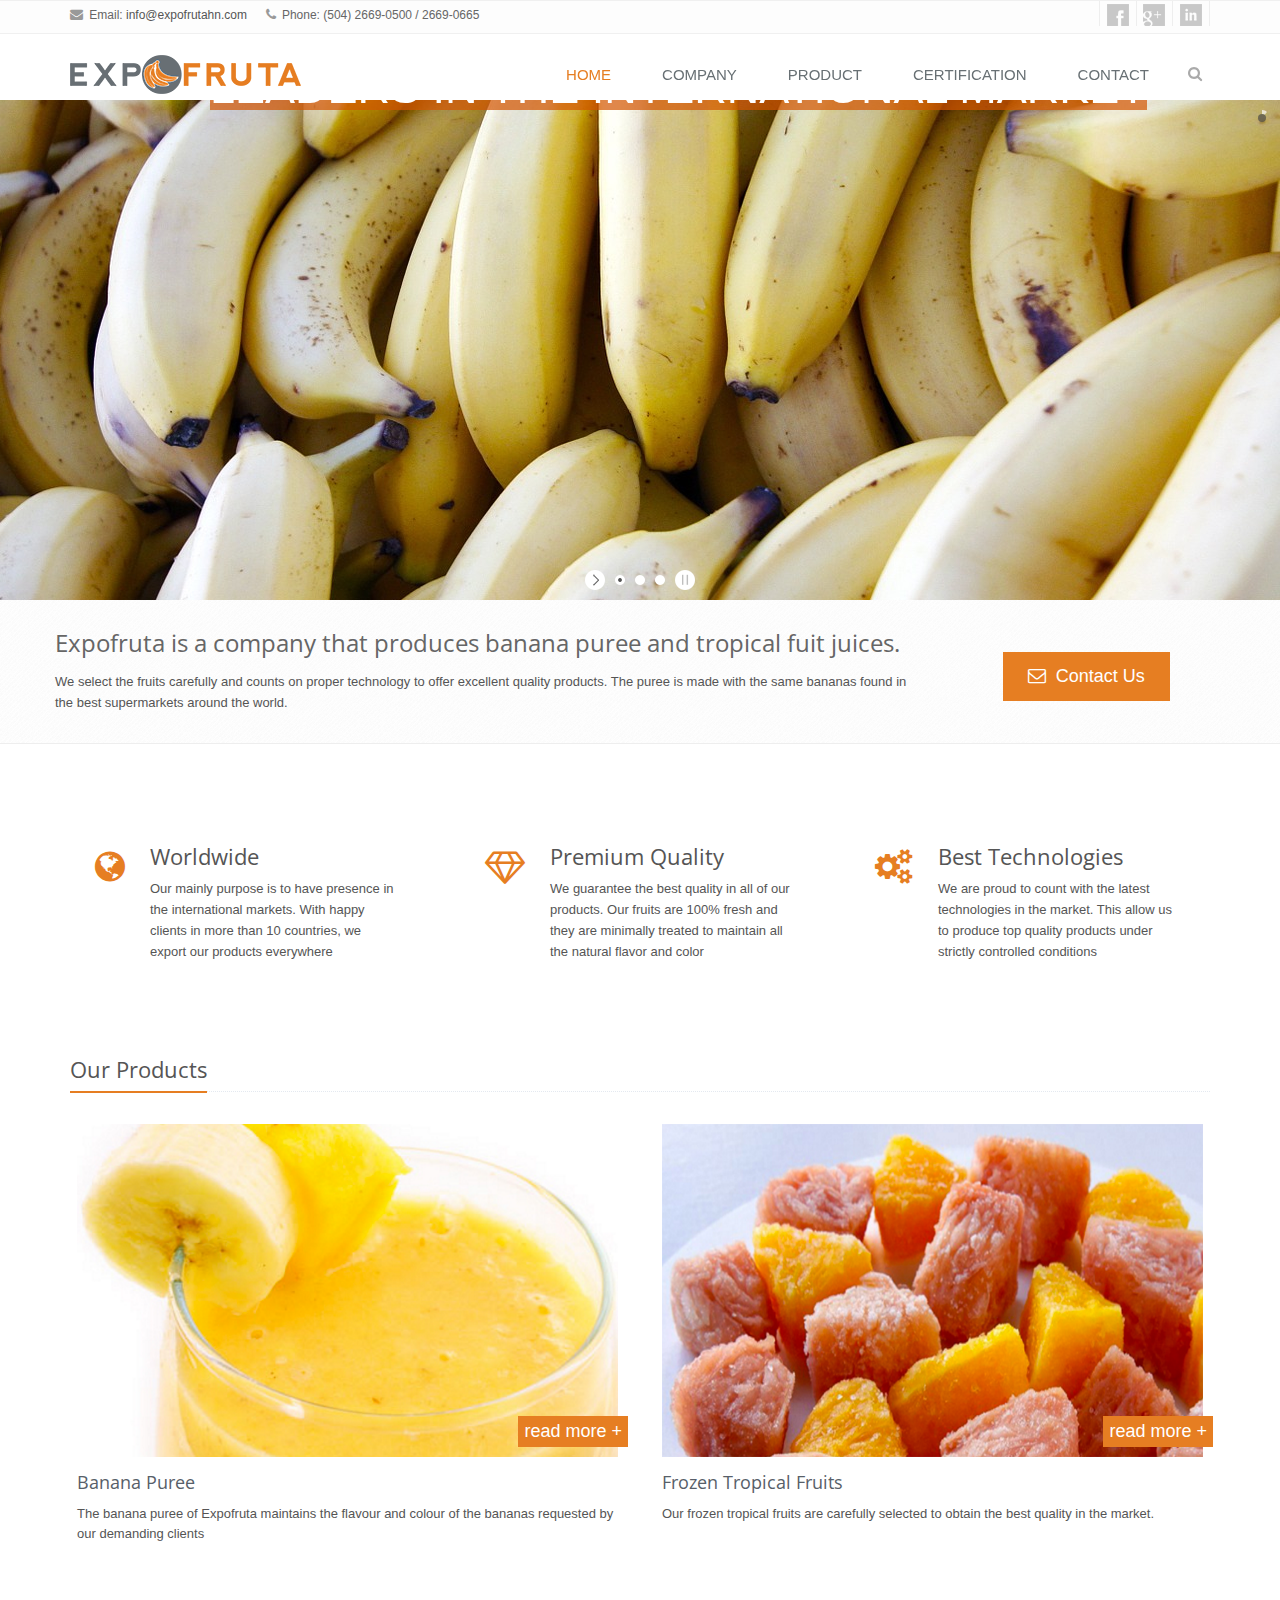
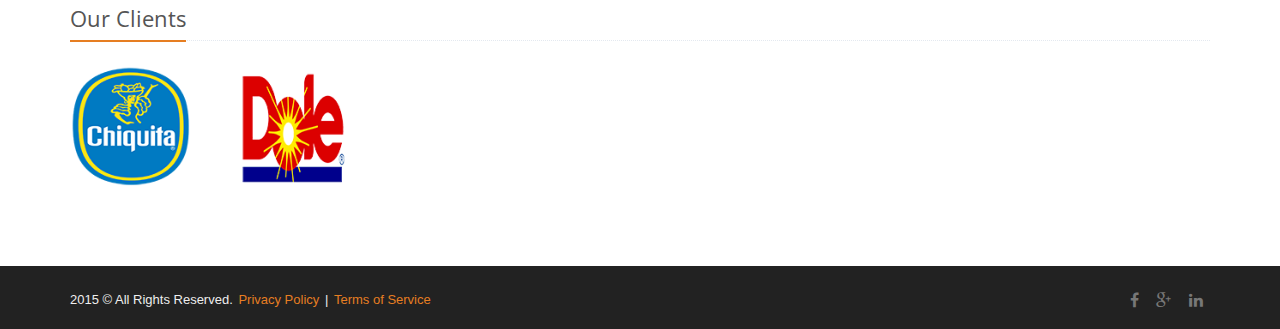
<file: src/index.html>
<!doctype html>
<!--[if IE 8]>
<html lang="en" class="ie8"> <![endif]-->
<!--[if IE 9]>
<html lang="en" class="ie9"> <![endif]-->
<!--[if !IE]><!-->
<html lang="en"> <!--<![endif]-->

<html>
<head>

    <title>Expofruta S.A.</title>

    <!-- Meta -->
    <meta charset="utf-8">
    <meta name="viewport" content="width=device-width, initial-scale=1.0">
    <meta name="description" content="">
    <meta name="author" content="">

    <!-- Favicon -->
    <link rel="shortcut icon" href="favicon.ico">

    <!-- Web Fonts -->
    <link rel='stylesheet' type='text/css'
          href='//fonts.googleapis.com/css?family=Open+Sans:400,300,600&amp;subset=cyrillic,latin'>


    <!-- CSS Global Compulsory -->
    <link rel="stylesheet" href="css/bootstrap.min.css">
    <link rel="stylesheet" href="css/style.css">

    <!-- CSS Header and Footer -->
    <link rel="stylesheet" href="css/header-v1.css">
    <link rel="stylesheet" href="css/footer-v1.css">

    <!-- CSS Implementing Plugins -->
    <link rel="stylesheet" href="css/animate.css">
    <link rel="stylesheet" href="css/line-icons.css">
    <link rel="stylesheet" href="css/font-awesome.min.css">
    <link rel="stylesheet" href="css/owl.carousel.css">
    <link rel="stylesheet" href="css/layerslider.css">

    <!-- CSS Theme -->
    <link rel="stylesheet" href="css/orange.css">

    <!-- CSS Customization -->
    <link rel="stylesheet" href="css/custom.css">

    <link rel="stylesheet" href="css/flag-icon.min.css">

</head>

<body class="header-fixed">

<div class="wrapper">
    <!--=== Header v1 ===-->
    <div class="header-v1 header-sticky">
        <!-- Topbar -->
        <div class="topbar-v1">
            <div class="container">
                <div class="row">
                    <div class="col-md-6">
                        <ul class="list-inline top-v1-contacts">
                            <li>
                                <i class="fa fa-envelope"></i> Email: <a href="mailto:info@expofrutahn.com">info@expofrutahn.com</a>
                            </li>
                            <li>
                                <i class="fa fa-phone"></i> Phone: (504) 2669-0500 / 2669-0665
                            </li>
                        </ul>
                    </div>

                    <div class="col-md-6">
                        <ul class="social-icons top-v1-data">
                            <li style="padding-left: 4px; padding-right: 4px; padding-bottom: 0px; margin-bottom: 0px; padding-top: 3px; margin-right: 0px">
                                <a href="https://www.facebook.com/expofrutaS.A?fref=ts" target="_blank"
                                   class="social_facebook"
                                   data-original-title="Facebook"></a></li>
                            <li style="padding-left: 4px; padding-right: 4px; padding-bottom: 0px; margin-bottom: 0px; padding-top: 3px; margin-right: 0px">
                                <a href="https://plus.google.com/105851557350824273001/photos" target="_blank"
                                   class="social_googleplus" data-original-title="Google Plus"></a></li>
                            <li style="padding-left: 4px; padding-right: 4px; padding-bottom: 0px; padding-top: 3px; margin-bottom: 0px; margin-right: 0px">
                                <a href="https://www.linkedin.com/company/expofruta-s-a-" target="_blank"
                                   class="social_linkedin" data-original-title="Linkedin"></a></li>
                            <!--<li><a href="" class="country"><i class="flag-icon flag-icon-es"></i></a></li>
                            <li><a href="" class="country"><i class="flag-icon flag-icon-us"></i></a></li>-->
                            <!--<li style="padding-left: 4px; padding-right: 4px; padding-bottom: 0px; padding-top: 3px; margin-bottom: 0px; margin-right: 0px">
                                <a>
                                    <i class="fa fa-globe"></i>
                                    <a>Languages</a>
                                    &lt;!&ndash;<li class="active">
                                        <a href="#">English <i class="fa fa-coun"></i></a>
                                    </li>
                                    <li><a href="#">Spanish</a></li>&ndash;&gt;
                                </a>
                            </li>-->
                        </ul>
                    </div>
                </div>
            </div>
        </div>
        <!-- End Topbar -->

        <!-- Navbar -->
        <div class="navbar navbar-default mega-menu" role="navigation">
            <div class="container">
                <!-- Brand and toggle get grouped for better mobile display -->
                <div class="navbar-header">
                    <button type="button" class="navbar-toggle" data-toggle="collapse"
                            data-target=".navbar-responsive-collapse">
                        <span class="sr-only">Toggle navigation</span>
                        <span class="fa fa-bars"></span>
                    </button>
                    <a class="navbar-brand" href="index.html">
                        <img id="logo-header" src="img/logo1.png" alt="Logo">
                    </a>
                </div>

                <!-- Collect the nav links, forms, and other content for toggling -->
                <div class="collapse navbar-collapse mega-menu navbar-responsive-collapse">
                    <ul class="nav navbar-nav">
                        <!-- Home -->
                        <li class="active">
                            <a href="index.html">
                                Home
                            </a>
                        </li>
                        <!-- End Home -->

                        <!-- Company -->
                        <li>
                            <a href="page_company.html">
                                Company
                            </a>
                        </li>
                        <!-- End Company -->

                        <!-- Product -->
                        <li>
                            <a href="page_product.html">
                                Product
                            </a>
                        </li>
                        <!-- End Product -->

                        <!-- Certification -->
                        <li>
                            <a href="page_certification.html">
                                Certification
                            </a>
                        </li>
                        <!-- End Certification -->

                        <!-- Contact -->
                        <li>
                            <a href="page_contact1.html">
                                Contact
                            </a>
                        </li>
                        <!-- End Contact -->

                        <!-- Search Block -->
                        <li>
                            <i class="search fa fa-search search-btn"></i>

                            <div class="search-open">
                                <div class="input-group animated fadeInDown">
                                    <input type="text" class="form-control" placeholder="Search">
                                    <span class="input-group-btn">
                                        <button class="btn-u" type="button">Go</button>
                                    </span>
                                </div>
                            </div>
                        </li>
                        <!-- End Search Block -->
                    </ul>
                </div>
                <!--/navbar-collapse-->
            </div>
        </div>
        <!-- End Navbar -->
    </div>
    <!--=== End Header v1 ===-->

    <!--=== Slider ===-->
    <div id="layerslider" style="width: 100%; height: 500px; margin: 0px auto;">
        <!-- First slide -->
        <div class="ls-slide" data-ls="slidedelay:4500;transition2d:25;">
            <img src="img/bgg1.jpg" class="ls-bg" alt="Slide background"/>

            <!--<img class="ls-l" src="img/chunk2.png" style="top: 85%; left: 44%;"
                 data-ls="offsetxin:left; durationin:1500; delayin:900; fadein:false; offsetxout:left; durationout:1000; fadeout:false;" />-->

            <!--<img src="assets/img/mockup/iphone.png" alt="Slider image" class="ls-s-1" style=" top:62px; left: 29%;"
                 data-ls="offsetxin:left; durationin:1500; delayin:1500; fadein:false; offsetxout:left; durationout:1000; fadeout:false;">-->

            <span class="ls-s-1"
                  style="line-height:45px; color: #ffffff; font-weight: 200; font-size: 45px; top:100px; left: 50px; slidedirection : top; slideoutdirection : bottom; durationin : 1000; durationout : 1000; background-color: rgba(211, 84, 0, 0.7);">
                 LEADERS IN THE INTERNATIONAL MARKET
            </span>
            <i class="fa fa-chevron-circle-right ls-s-1"
               style=" color: #fff; font-size: 30px; top:190px; left: 50px; slidedirection : left; slideoutdirection : top; durationin : 1500; durationout : 500; "></i>
            <span class="ls-s-1"
                  style=" color: #fff; font-weight: 200; font-size: 30px; top:190px; left: 100px; slidedirection : bottom; slideoutdirection : top; durationin : 1500; durationout : 500; background-color: rgba(230, 126, 34, 0.7);">
                40+ years of experience
            </span>
            <i class="fa fa-chevron-circle-right ls-s-1"
               style=" color: #fff; font-size: 30px; top:260px; left: 50px; slidedirection : left; slideoutdirection : top; durationin : 1500; durationout : 500; "></i>
            <span class="ls-s-1"
                  style=" color: #fff; font-weight: 200; font-size: 30px; top:260px; left: 100px; slidedirection : bottom; slideoutdirection : top; durationin : 1500; durationout : 500; background-color: rgba(230, 126, 34, 0.7);">
                STAR-K KOSHER & Rainforest Alliance certified
            </span>
            <i class="fa fa-chevron-circle-right ls-s-1"
               style=" color: #fff; font-size: 30px; top:330px; left: 50px; slidedirection : left; slideoutdirection : top; durationin : 1500; durationout : 500; "></i>
            <span class="ls-s-1"
                  style=" color: #fff; font-weight: 200; font-size: 30px; top:330px; left: 100px; slidedirection : bottom; slideoutdirection : top; durationin : 1500; durationout : 500; background-color: rgba(230, 126, 34, 0.7);">
                100+ clients worldwide
            </span>
            <img src="img/kosher.png" alt="Slider image" class="ls-s-1" style=" top:360px; left: 960px;"
                 data-ls="offsetxin:left; durationin:1000; delayin:1000; fadein:false; offsetxout:left; durationout:1000; fadeout:false;">
            <img src="img/rainforest.png" alt="Slider image" class="ls-s-1" style=" top:360px; left: 800px;"
                 data-ls="offsetxin:left; durationin:1000; delayin:1000; fadein:false; offsetxout:left; durationout:1000; fadeout:false;">

        </div>

        <!--Second Slide-->
        <div class="ls-slide" data-ls="transition2d:93;">
            <img src="img/bg2.jpg" class="ls-bg" alt="Slide background">

            <span class="ls-s-1"
                  style="line-height:45px; color: #ffffff; font-weight: 200; font-size: 45px; top:100px; left: 50px; slidedirection : top; slideoutdirection : bottom; durationin : 1000; durationout : 1000; background-color: rgba(211, 84, 0, 0.7);">
                 PROUD OF OUR PRODUCTS
            </span>
            <i class="fa fa-chevron-circle-right ls-s-1"
               style=" color: #fff; font-size: 30px; top:190px; left: 50px; slidedirection : left; slideoutdirection : top; durationin : 1500; durationout : 500; "></i>
            <span class="ls-s-1"
                  style=" color: #fff; font-weight: 200; font-size: 30px; top:190px; left: 100px; slidedirection : bottom; slideoutdirection : top; durationin : 1500; durationout : 500; background-color: rgba(230, 126, 34, 0.7);">
                Banana Puree
            </span>
            <i class="fa fa-chevron-circle-right ls-s-1"
               style=" color: #fff; font-size: 30px; top:260px; left: 50px; slidedirection : left; slideoutdirection : top; durationin : 1500; durationout : 500; "></i>
            <span class="ls-s-1"
                  style=" color: #fff; font-weight: 200; font-size: 30px; top:260px; left: 100px; slidedirection : bottom; slideoutdirection : top; durationin : 1500; durationout : 500; background-color: rgba(230, 126, 34, 0.7);">
                Frozen tropical fruits
            </span>
            <img src="img/pure.png" alt="Slider image" class="ls-s-1" style=" top:200px; left: 450px;"
                 data-ls="offsetxin:left; durationin:1000; delayin:1000; fadein:false; offsetxout:left; durationout:1000; fadeout:false;">
            <img src="img/frozen.png" alt="Slider image" class="ls-s-1" style=" top:230px; left: 700px;"
                 data-ls="offsetxin:left; durationin:1000; delayin:1000; fadein:false; offsetxout:left; durationout:1000; fadeout:false;">

            <!-- <img src="assets/img/mockup/iphone1.png" alt="Slider Image" class="ls-s-1" style=" top:30px; left: 650px; slidedirection : right; slideoutdirection : bottom; durationin : 1500; durationout : 1500; ">-->
        </div>

        <!--Third Slide-->
        <div class="ls-slide" style="slidedirection: right; transition2d: 92,93,105; ">
            <img src="img/techn.jpg" class="ls-bg" alt="Slide background">

            <span class="ls-s-1"
                  style="line-height:45px; color: #ffffff; font-weight: 200; font-size: 45px; top:100px; left: 50px; slidedirection : top; slideoutdirection : bottom; durationin : 1000; durationout : 1000; background-color: rgba(211, 84, 0, 0.7);">
                 BEST TECHNOLOGIES
            </span>
            <i class="fa fa-chevron-circle-right ls-s-1"
               style=" color: #fff; font-size: 30px; top:190px; left: 50px; slidedirection : left; slideoutdirection : top; durationin : 1500; durationout : 500; "></i>
            <span class="ls-s-1"
                  style=" color: #fff; font-weight: 200; font-size: 30px; top:190px; left: 100px; slidedirection : bottom; slideoutdirection : top; durationin : 1500; durationout : 500; background-color: rgba(230, 126, 34, 0.7);">
                Aseptically packed
            </span>
            <i class="fa fa-chevron-circle-right ls-s-1"
               style=" color: #fff; font-size: 30px; top:260px; left: 50px; slidedirection : left; slideoutdirection : top; durationin : 1500; durationout : 500; "></i>
            <span class="ls-s-1"
                  style=" color: #fff; font-weight: 200; font-size: 30px; top:260px; left: 100px; slidedirection : bottom; slideoutdirection : top; durationin : 1500; durationout : 500; background-color: rgba(230, 126, 34, 0.7);">
                Commercial sterility guaranted
            </span>
            <i class="fa fa-chevron-circle-right ls-s-1"
               style=" color: #fff; font-size: 30px; top:330px; left: 50px; slidedirection : left; slideoutdirection : top; durationin : 1500; durationout : 500; "></i>
            <span class="ls-s-1"
                  style=" color: #fff; font-weight: 200; font-size: 30px; top:330px; left: 100px; slidedirection : bottom; slideoutdirection : top; durationin : 1500; durationout : 500; background-color: rgba(230, 126, 34, 0.7);">
                Original flavor & color
            </span>
            <img src="img/scholle2.png" alt="Slider image" class="ls-s-1" style=" top:200px; left: 700px;"
                 data-ls="offsetxin:left; durationin:1000; delayin:1000; fadein:false; offsetxout:left; durationout:1000; fadeout:false;">
            <img src="img/package.png" alt="Slider image" class="ls-s-1" style=" top:130px; left: 550px;"
                 data-ls="offsetxin:left; durationin:1000; delayin:1000; fadein:false; offsetxout:left; durationout:1000; fadeout:false;">


            <!--<img src="assets/img/mockup/iphone.png" alt="Slider Image" class="ls-s-1" style=" top:30px; left: 670px; slidedirection : right; slideoutdirection : bottom; durationin : 3000; durationout : 3000; ">-->
        </div>
        <!--End Third Slide-->
    </div>
    <!--/layer_slider-->
    <!--=== End Slider ===-->

    <!--=== Content ===-->

    <div class="purchase">
        <div class="container">
            <div class="row">
                <div class="col-md-9 animated fadeInLeft" style="padding-left:0px">
                    <span>Expofruta is a company that produces banana puree and tropical fuit juices.</span>

                    <p>We select the fruits carefully and counts on proper technology to offer excellent quality
                        products. The puree is made with the same bananas found in the best supermarkets around the
                        world. </p>
                </div>
                <div class="col-md-3 btn-buy animated fadeInRight" style="padding-right:0px">
                    <a href="page_contact1.html" class="btn-u btn-u-lg"><i class="fa fa-envelope-o"></i> Contact Us</a>
                </div>
            </div>
        </div>
    </div>

    <div class="container content-md" style="padding-top: 0px">

        <div class="row margin-bottom-60" style="margin-top:80px">
            <div class="col-md-4 animated fadeInLeft">
                <div class="service">
                    <i class="fa fa-globe service-icon"></i>

                    <div class="desc">
                        <h4>Worldwide</h4>

                        <p>Our mainly purpose is to have presence in the international markets. With happy clients in
                            more
                            than 10 countries, we export our products everywhere</p>
                    </div>
                </div>
            </div>
            <div class="col-md-4">
                <div class="service">
                    <i class="fa fa-diamond service-icon"></i>

                    <div class="desc">
                        <h4>Premium Quality</h4>

                        <p>We guarantee the best quality in all of our products. Our fruits are 100% fresh and they are
                            minimally treated to maintain all the natural flavor and color</p>
                    </div>
                </div>
            </div>
            <div class="col-md-4 animated fadeInRight">
                <div class="service">
                    <i class="fa fa-cogs service-icon"></i>

                    <div class="desc">
                        <h4>Best Technologies</h4>

                        <p>We are proud to count with the latest technologies in the market. This allow us to produce
                            top quality products under strictly controlled conditions</p>
                    </div>
                </div>
            </div>
        </div>

        <div class="headline"><h2>Our Products</h2></div>

        <div class="row margin-bottom-20">

            <div class="col-md-6 col-sm-6">
                <div class="thumbnails thumbnail-style thumbnail-kenburn">
                    <div class="thumbnail-img">
                        <div class="overflow-hidden">
                            <img class="img-responsive" src="img/img2.png" alt="">
                        </div>
                        <a class="btn-more hover-effect" href="page_certification.html" style="font-size: 18px">read
                            more +</a>
                    </div>
                    <div class="caption">
                        <h3><a class="hover-effect" href="page_product.html">Banana Puree</a></h3>

                        <p>The banana puree of Expofruta maintains the flavour and colour of the bananas requested by
                            our demanding clients</p>
                    </div>
                </div>
            </div>

            <div class="col-md-6 col-sm-6">
                <div class="thumbnails thumbnail-style thumbnail-kenburn">
                    <div class="thumbnail-img">
                        <div class="overflow-hidden">
                            <img class="img-responsive" src="img/img1.png" alt="">
                        </div>
                        <a class="btn-more hover-effect" href="page_product.html" style="font-size: 18px">read more
                            +</a>
                    </div>
                    <div class="caption">
                        <h3><a class="hover-effect" href="page_product.html">Frozen Tropical Fruits</a></h3>

                        <p>Our frozen tropical fruits are carefully selected to obtain the best quality in the market.</p>
                    </div>
                </div>
            </div>

        </div>

        <!-- Owl Clients v1 -->
        <div class="headline"><h2>Our Clients</h2></div>
        <div class="owl-clients-v1">
            <div class="item">
                <img src="img/chiquita.png" alt="">
            </div>
            <div class="item">
                <img src="img/dole.png" alt="">
            </div>
        </div>
        <!-- End Owl Clients v1 -->

    </div>
    <!--=== End Content ===-->

    <!--=== Footer Version 1 ===-->
    <div class="footer-v1">
        <div class="copyright">
            <div class="container">
                <div class="row">
                    <div class="col-md-6">
                        <p>
                            2015 &copy; All Rights Reserved.
                            <a href="terms.html">Privacy Policy</a> | <a href="terms.html">Terms of Service</a>
                        </p>
                    </div>

                    <!-- Social Links -->
                    <div class="col-md-6">
                        <ul class="footer-socials list-inline">
                            <li>
                                <a href="#" class="tooltips" data-toggle="tooltip" data-placement="top" title=""
                                   data-original-title="Facebook">
                                    <i class="fa fa-facebook"></i>
                                </a>
                            </li>
                            <li>
                                <a href="#" class="tooltips" data-toggle="tooltip" data-placement="top" title=""
                                   data-original-title="Google Plus">
                                    <i class="fa fa-google-plus"></i>
                                </a>
                            </li>
                            <li>
                                <a href="#" class="tooltips" data-toggle="tooltip" data-placement="top" title=""
                                   data-original-title="Linkedin">
                                    <i class="fa fa-linkedin"></i>
                                </a>
                            </li>
                        </ul>
                    </div>
                    <!-- End Social Links -->
                </div>
            </div>
        </div>
        <!--/copyright-->
    </div>
    <!--=== End Footer Version 1 ===-->
</div>
<!--/wrapper-->

<!-- JS Global Compulsory -->
<script type="text/javascript" src="js/jquery.min.js"></script>
<script type="text/javascript" src="js/jquery-migrate.min.js"></script>
<script type="text/javascript" src="js/bootstrap.min.js"></script>
<!-- JS Implementing Plugins -->
<script type="text/javascript" src="js/back-to-top.js"></script>
<script type="text/javascript" src="js/smoothScroll.js"></script>
<script type="text/javascript" src="js/owl.carousel.js"></script>
<script type="text/javascript" src="js/greensock.js"></script>
<script type="text/javascript" src="js/layerslider.transitions.js"></script>
<script type="text/javascript" src="js/layerslider.kreaturamedia.jquery.js"></script>
<!-- JS Customization -->
<script type="text/javascript" src="js/custom.js"></script>
<!-- JS Page Level -->
<script type="text/javascript" src="js/app.js"></script>
<script type="text/javascript" src="js/layer-slider.js"></script>
<script type="text/javascript" src="js/owl-carousel.js"></script>
<script type="text/javascript" src="js/owl-recent-works.js"></script>
<script type="text/javascript">
    jQuery(document).ready(function () {
        App.init();
        LayerSlider.initLayerSlider();
        OwlCarousel.initOwlCarousel();
        OwlRecentWorks.initOwlRecentWorksV2();
    });
</script>

<!--[if lt IE 9]>
<script src="js/respond.js"></script>
<script src="js/html5shiv.js"></script>
<script src="js/placeholder-IE-fixes.js"></script>
<![endif]-->

</body>
</html>
</file>
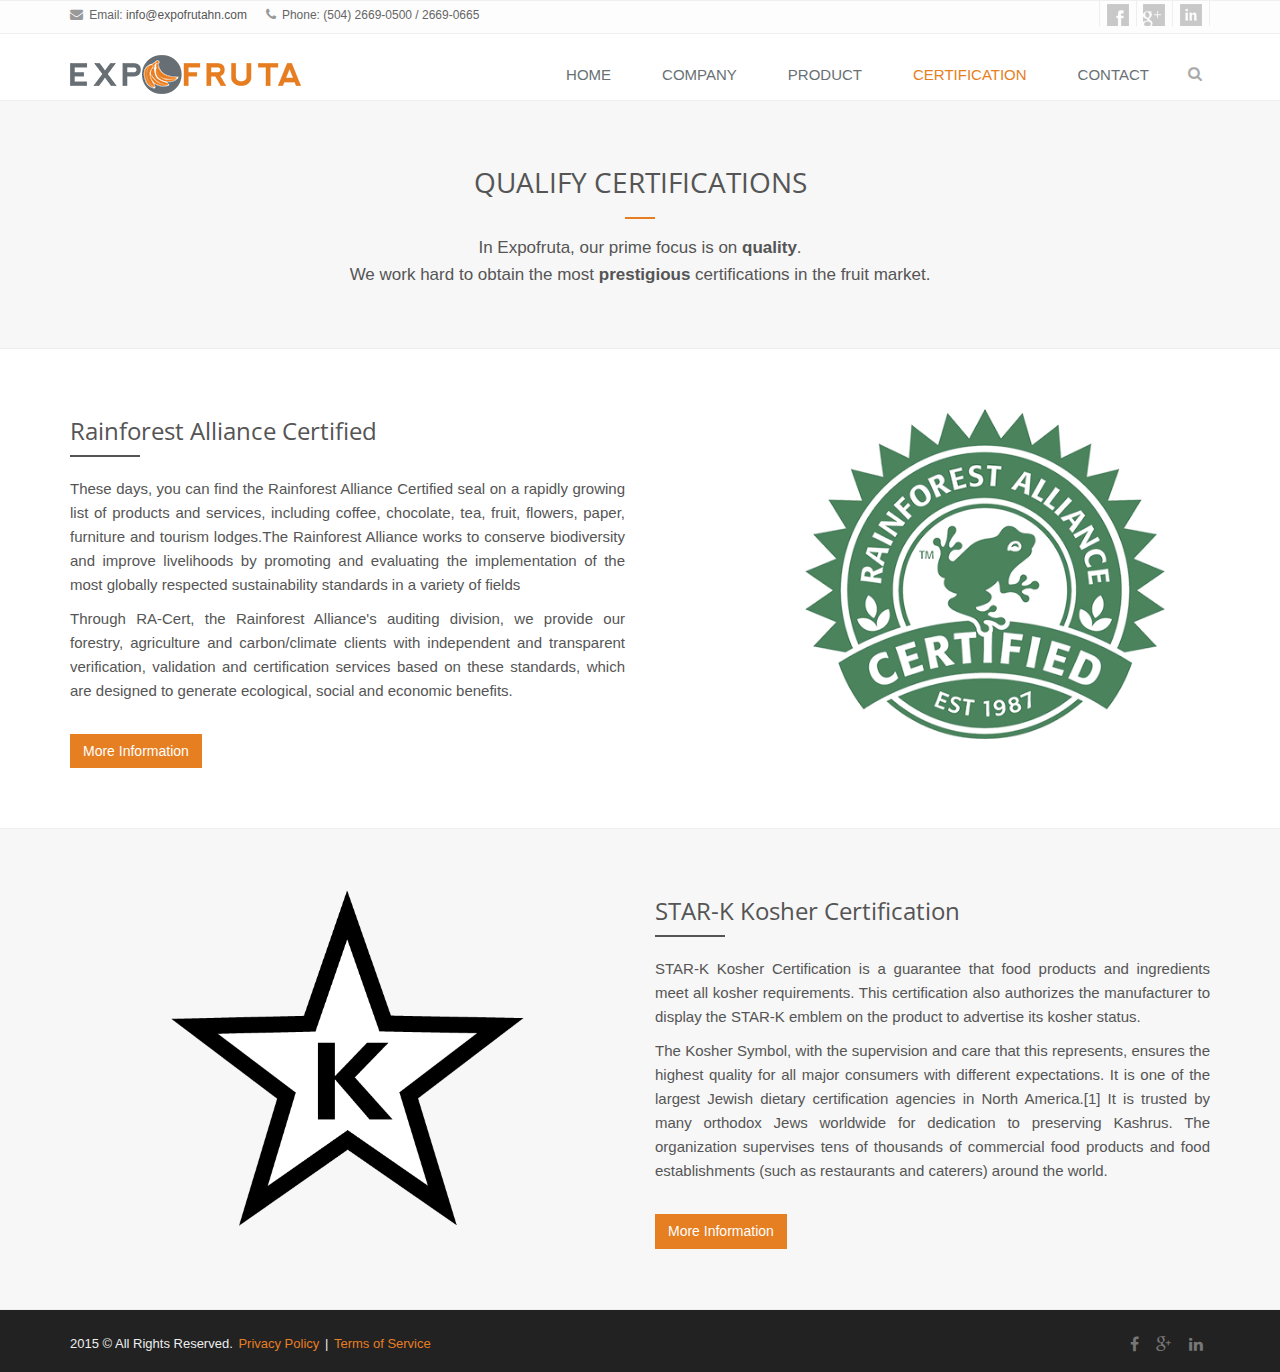
<file: src/page_certification.html>
<!doctype html>
<!--[if IE 8]>
<html lang="en" class="ie8"> <![endif]-->
<!--[if IE 9]>
<html lang="en" class="ie9"> <![endif]-->
<!--[if !IE]><!-->
<html lang="en"> <!--<![endif]-->

<html>
<head>

    <title>Certification</title>

    <!-- Meta -->
    <meta charset="utf-8">
    <meta name="viewport" content="width=device-width, initial-scale=1.0">
    <meta name="description" content="">
    <meta name="author" content="">

    <!-- Favicon -->
    <link rel="shortcut icon" href="favicon.ico">

    <!-- Web Fonts -->
    <link rel='stylesheet' type='text/css'
          href='//fonts.googleapis.com/css?family=Open+Sans:400,300,600&amp;subset=cyrillic,latin'>


    <!-- CSS Global Compulsory -->
    <link rel="stylesheet" href="css/bootstrap.min.css">
    <link rel="stylesheet" href="css/style.css">

    <!-- CSS Header and Footer -->
    <link rel="stylesheet" href="css/header-v1.css">
    <link rel="stylesheet" href="css/footer-v1.css">

    <!-- CSS Implementing Plugins -->
    <link rel="stylesheet" href="css/animate.css">
    <link rel="stylesheet" href="css/line-icons.css">
    <link rel="stylesheet" href="css/font-awesome.min.css">
    <link rel="stylesheet" href="css/owl.carousel.css">
    <link rel="stylesheet" href="css/layerslider.css">

    <!-- CSS Theme -->
    <link rel="stylesheet" href="css/orange.css">

    <!-- CSS Customization -->
    <link rel="stylesheet" href="css/custom.css">

    <link rel="stylesheet" href="css/flag-icon.min.css">

</head>

<body class="header-fixed">

<div class="wrapper">
    <!--=== Header v1 ===-->
    <div class="header-v1 header-sticky">
        <!-- Topbar -->
        <div class="topbar-v1">
            <div class="container">
                <div class="row">
                    <div class="col-md-6">
                        <ul class="list-inline top-v1-contacts">
                            <li>
                                <i class="fa fa-envelope"></i> Email: <a href="mailto:info@expofrutahn.com">info@expofrutahn.com</a>
                            </li>
                            <li>
                                <i class="fa fa-phone"></i> Phone: (504) 2669-0500 / 2669-0665
                            </li>
                        </ul>
                    </div>

                    <div class="col-md-6">
                        <ul class="social-icons top-v1-data">
                            <li style="padding-left: 4px; padding-right: 4px; padding-bottom: 0px; margin-bottom: 0px; padding-top: 3px; margin-right: 0px">
                                <a href="https://www.facebook.com/expofrutaS.A?fref=ts" target="_blank"
                                   class="social_facebook"
                                   data-original-title="Facebook"></a></li>
                            <li style="padding-left: 4px; padding-right: 4px; padding-bottom: 0px; margin-bottom: 0px; padding-top: 3px; margin-right: 0px">
                                <a href="https://plus.google.com/105851557350824273001/photos" target="_blank"
                                   class="social_googleplus" data-original-title="Google Plus"></a></li>
                            <li style="padding-left: 4px; padding-right: 4px; padding-bottom: 0px; padding-top: 3px; margin-bottom: 0px; margin-right: 0px">
                                <a href="https://www.linkedin.com/company/expofruta-s-a-" target="_blank"
                                   class="social_linkedin" data-original-title="Linkedin"></a></li>
                            <!--<li><a href="" class="country"><i class="flag-icon flag-icon-es"></i></a></li>
                            <li><a href="" class="country"><i class="flag-icon flag-icon-us"></i></a></li>-->
                            <!--<li style="padding-left: 4px; padding-right: 4px; padding-bottom: 0px; padding-top: 3px; margin-bottom: 0px; margin-right: 0px">
                                <a>
                                    <i class="fa fa-globe"></i>
                                    <a>Languages</a>
                                    &lt;!&ndash;<li class="active">
                                        <a href="#">English <i class="fa fa-coun"></i></a>
                                    </li>
                                    <li><a href="#">Spanish</a></li>&ndash;&gt;
                                </a>
                            </li>-->
                        </ul>
                    </div>
                </div>
            </div>
        </div>
        <!-- End Topbar-->

        <!-- Navbar -->
        <div class="navbar navbar-default mega-menu" role="navigation">
            <div class="container">
                <!-- Brand and toggle get grouped for better mobile display -->
                <div class="navbar-header">
                    <button type="button" class="navbar-toggle" data-toggle="collapse"
                            data-target=".navbar-responsive-collapse">
                        <span class="sr-only">Toggle navigation</span>
                        <span class="fa fa-bars"></span>
                    </button>
                    <a class="navbar-brand" href="index.html">
                        <img id="logo-header" src="img/logo1.png" alt="Logo">
                    </a>
                </div>

                <!-- Collect the nav links, forms, and other content for toggling -->
                <div class="collapse navbar-collapse mega-menu navbar-responsive-collapse">
                    <ul class="nav navbar-nav">
                        <!-- Home -->
                        <li>
                            <a href="index.html">
                                Home
                            </a>
                        </li>
                        <!-- End Home -->

                        <!-- Company -->
                        <li>
                            <a href="page_company.html">
                                Company
                            </a>
                        </li>
                        <!-- End Company -->

                        <!-- Product -->
                        <li>
                            <a href="page_product.html">
                                Product
                            </a>
                        </li>
                        <!-- End Product -->

                        <!-- Certification -->
                        <li class="active">
                            <a href="page_certification.html">
                                Certification
                            </a>
                        </li>
                        <!-- End Certification -->

                        <!-- Contact -->
                        <li>
                            <a href="page_contact1.html">
                                Contact
                            </a>
                        </li>
                        <!-- End Contact -->

                        <!-- Search Block -->
                        <li>
                            <i class="search fa fa-search search-btn"></i>

                            <div class="search-open">
                                <div class="input-group animated fadeInDown">
                                    <input type="text" class="form-control" placeholder="Search">
                                    <span class="input-group-btn">
                                        <button class="btn-u" type="button">Go</button>
                                    </span>
                                </div>
                            </div>
                        </li>
                        <!-- End Search Block -->
                    </ul>
                </div>
                <!--/navbar-collapse-->
            </div>
        </div>
        <!-- End Navbar -->
    </div>
    <!--=== End Header v1 ===-->

    <div class="bg-grey">
        <div class="container content-sm" style="padding-bottom: 0px">
            <div class="headline-center margin-bottom-60">
                <h2 style="font-size: 28px">QUALIFY CERTIFICATIONS</h2>

                <p style="font-size: 17px; font-weight: 200">In Expofruta, our prime focus is on
                    <strong>quality</strong>.<br>
                    We work hard to obtain the most <strong>prestigious</strong> certifications in the fruit market.
                </p>
            </div>

        </div>
    </div>

    <div class="content-sm">
        <div class="container">
            <div class="row">
                <div class="col-md-6 animated fadeInLeft">
                    <h2 class="title-v2">Rainforest Alliance Certified</h2>

                    <p style="font-size: 15px; font-weight: 200; text-align: justify;">These days, you can find the
                        Rainforest Alliance Certified seal on a rapidly growing list of products and services, including
                        coffee, chocolate, tea, fruit, flowers, paper, furniture and tourism lodges.The Rainforest
                        Alliance works to conserve biodiversity
                        and improve livelihoods by promoting and evaluating the implementation of the most globally
                        respected sustainability standards in a variety of fields</p>

                    <p style="font-size: 15px; font-weight: 200; text-align: justify;">Through RA-Cert, the Rainforest
                        Alliance's auditing
                        division, we provide our forestry, agriculture and carbon/climate clients with independent and
                        transparent verification, validation and certification services based on these standards, which
                        are designed to generate ecological, social and economic benefits.</p><br>
                    <a href="http://www.rainforest-alliance.org/certification-verification" target="_blank"
                       class="btn-u">More
                        Information</a>
                </div>
                <div class="col-md-4  animated fadeInRight" style="margin-left: 150px">
                    <img class="img-responsive" src="img/rainf.png" alt="">
                </div>
            </div>
        </div>
    </div>

    <div class="bg-grey">
        <div class="content-sm">
            <div class="container">
                <div class="row">
                    <div class="col-md-6 animated fadeInLeft">
                        <img class="img-responsive" src="img/kos.png" alt="">
                    </div>
                    <div class="col-md-6 animated fadeInRight">
                        <h2 class="title-v2">STAR-K Kosher Certification</h2>

                        <p style="font-size: 15px; font-weight: 200; text-align: justify;">STAR-K Kosher Certification
                            is a guarantee that food products and ingredients meet all kosher requirements. This
                            certification also authorizes the manufacturer to display the STAR-K emblem on the product
                            to advertise its kosher status.</p>

                        <p style="font-size: 15px; font-weight: 200; text-align: justify;">The Kosher Symbol, with the
                            supervision and care that this represents, ensures the highest quality for all major
                            consumers with different expectations. It is one of the largest Jewish dietary certification
                            agencies in North America.[1] It is trusted by many orthodox Jews worldwide for dedication
                            to preserving Kashrus. The organization supervises tens of thousands of commercial food
                            products and food establishments (such as restaurants and caterers) around the world.</p>
                        <br>
                        <a href="http://www.star-k.org/articles/articles/getting-certified/certification-process/1366/how-to-become-kosher-certified-the-process-in-depth/"
                           target="_blank"
                           class="btn-u">More
                            Information</a>
                    </div>
                </div>
            </div>
        </div>
    </div>


    <!--=== Footer Version 1 ===-->
    <div class="footer-v1">
        <div class="copyright">
            <div class="container">
                <div class="row">
                    <div class="col-md-6">
                        <p>
                            2015 &copy; All Rights Reserved.
                            <a href="terms.html">Privacy Policy</a> | <a href="terms.html">Terms of Service</a>
                        </p>
                    </div>

                    <!-- Social Links -->
                    <div class="col-md-6">
                        <ul class="footer-socials list-inline">
                            <li>
                                <a href="#" class="tooltips" data-toggle="tooltip" data-placement="top" title=""
                                   data-original-title="Facebook">
                                    <i class="fa fa-facebook"></i>
                                </a>
                            </li>
                            <li>
                                <a href="#" class="tooltips" data-toggle="tooltip" data-placement="top" title=""
                                   data-original-title="Google Plus">
                                    <i class="fa fa-google-plus"></i>
                                </a>
                            </li>
                            <li>
                                <a href="#" class="tooltips" data-toggle="tooltip" data-placement="top" title=""
                                   data-original-title="Linkedin">
                                    <i class="fa fa-linkedin"></i>
                                </a>
                            </li>
                        </ul>
                    </div>
                    <!-- End Social Links -->
                </div>
            </div>
        </div><!--/copyright-->
    </div>
    <!--=== End Footer Version 1 ===-->
</div><!--/wrapper-->

<!-- JS Global Compulsory -->
<script type="text/javascript" src="js/jquery.min.js"></script>
<script type="text/javascript" src="js/jquery-migrate.min.js"></script>
<script type="text/javascript" src="js/bootstrap.min.js"></script>
<!-- JS Implementing Plugins -->
<script type="text/javascript" src="js/back-to-top.js"></script>
<script type="text/javascript" src="js/smoothScroll.js"></script>
<script type="text/javascript" src="http://maps.google.com/maps/api/js?sensor=true"></script>
<script type="text/javascript" src="js/gmap.js"></script>
<script type="text/javascript" src="js/owl.carousel.js"></script>
<script type="text/javascript" src="js/jquery.form.min.js"></script>
<script type="text/javascript" src="js/jquery.validate.min.js"></script>
<script type="text/javascript" src="js/custom.js"></script>
<!-- JS Page Level -->
<script type="text/javascript" src="js/app.js"></script>
<script type="text/javascript" src="js/contact.js"></script>
<script type="text/javascript" src="js/page_contacts.js"></script>
<script type="text/javascript" src="js/owl-carousel.js"></script>
<script type="text/javascript">
    jQuery(document).ready(function () {
        App.init();
        ContactPage.initMap();
        ContactForm.initContactForm();
        OwlCarousel.initOwlCarousel();
    });
</script>
<!--[if lt IE 9]>
<script src="jsrespond.js"></script>
<script src="js/html5shiv.js"></script>
<script src="js/placeholder-IE-fixes.js"></script>
<script src="js/sky-forms-ie8.js"></script>
<![endif]-->
<!--[if lt IE 10]>
<script src="js/jquery.placeholder.min.js"></script>
<![endif]-->

</body>
</html>
</file>
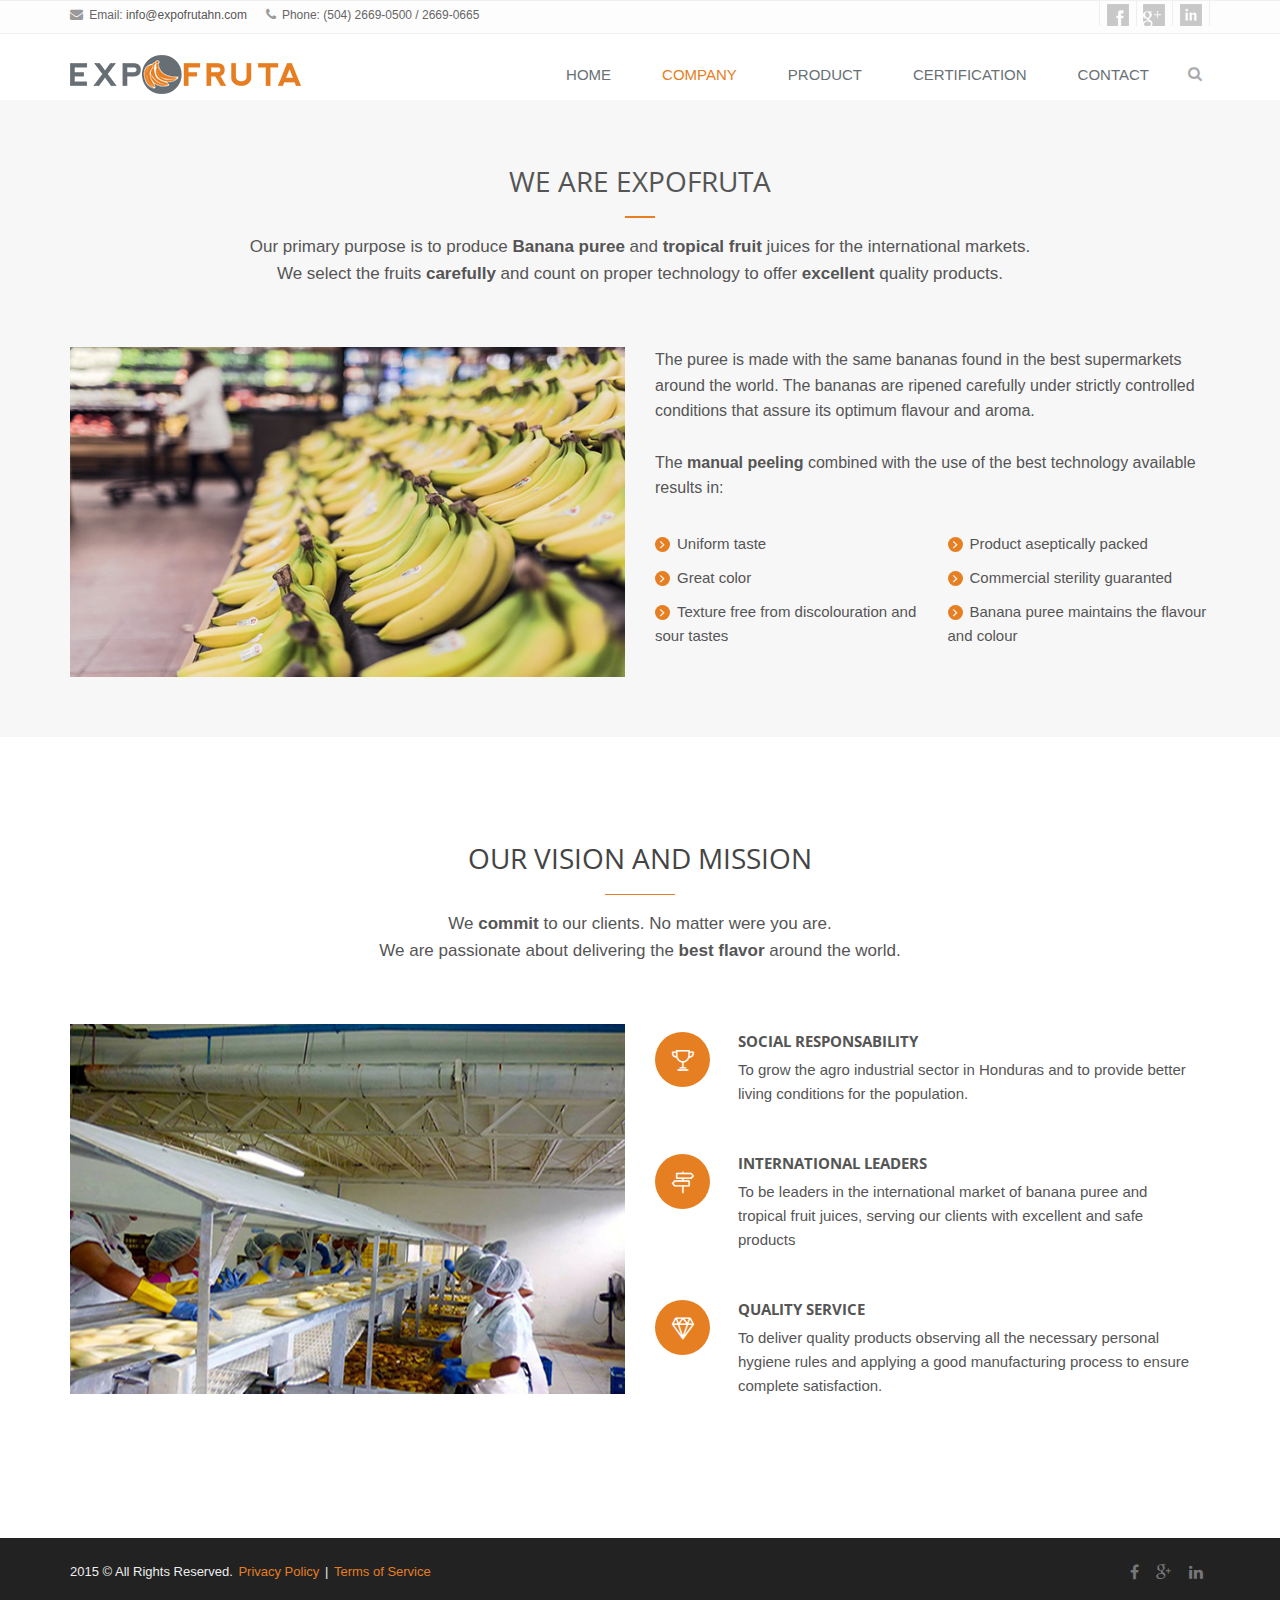
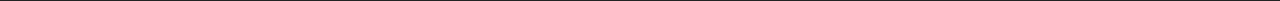
<file: src/page_company.html>
<!doctype html>
<!--[if IE 8]>
<html lang="en" class="ie8"> <![endif]-->
<!--[if IE 9]>
<html lang="en" class="ie9"> <![endif]-->
<!--[if !IE]><!-->
<html lang="en"> <!--<![endif]-->

<html>
<head>

    <title>Company</title>

    <!-- Meta -->
    <meta charset="utf-8">
    <meta name="viewport" content="width=device-width, initial-scale=1.0">
    <meta name="description" content="">
    <meta name="author" content="">

    <!-- Favicon -->
    <link rel="shortcut icon" href="favicon.ico">

    <!-- Web Fonts -->
    <link rel='stylesheet' type='text/css'
          href='//fonts.googleapis.com/css?family=Open+Sans:400,300,600&amp;subset=cyrillic,latin'>


    <!-- CSS Global Compulsory -->
    <link rel="stylesheet" href="css/bootstrap.min.css">
    <link rel="stylesheet" href="css/style.css">
    <link rel="stylesheet" href="css/one.style.css">

    <!-- CSS Header and Footer -->
    <link rel="stylesheet" href="css/header-v1.css">
    <link rel="stylesheet" href="css/footer-v1.css">

    <!-- CSS Implementing Plugins -->
    <link rel="stylesheet" href="css/animate.css">
    <link rel="stylesheet" href="css/line-icons.css">
    <link rel="stylesheet" href="css/font-awesome.min.css">
    <link rel="stylesheet" href="css/owl.carousel.css">
    <link rel="stylesheet" href="css/layerslider.css">
    <link rel="stylesheet" href="css/jquery.fancybox.css">

    <!-- CSS Theme -->
    <link rel="stylesheet" href="css/orange.css">

    <!-- CSS Customization -->
    <link rel="stylesheet" href="css/custom.css">

    <link rel="stylesheet" href="css/flag-icon.min.css">

</head>

<body class="header-fixed">

<div class="wrapper">
    <!--=== Header v1 ===-->
    <div class="header-v1 header-sticky">
        <!-- Topbar -->
        <div class="topbar-v1">
            <div class="container">
                <div class="row">
                    <div class="col-md-6">
                        <ul class="list-inline top-v1-contacts">
                            <li>
                                <i class="fa fa-envelope"></i> Email: <a href="mailto:info@expofrutahn.com">info@expofrutahn.com</a>
                            </li>
                            <li>
                                <i class="fa fa-phone"></i> Phone: (504) 2669-0500 / 2669-0665
                            </li>
                        </ul>
                    </div>

                    <div class="col-md-6">
                        <ul class="social-icons top-v1-data">
                            <li style="padding-left: 4px; padding-right: 4px; padding-bottom: 0px; margin-bottom: 0px; padding-top: 3px; margin-right: 0px"><a href="https://www.facebook.com/expofrutaS.A?fref=ts" target="_blank" class="social_facebook"
                                                                                                                                                               data-original-title="Facebook"></a></li>
                            <li style="padding-left: 4px; padding-right: 4px; padding-bottom: 0px; margin-bottom: 0px; padding-top: 3px; margin-right: 0px"><a href="https://plus.google.com/105851557350824273001/photos" target="_blank"
                                                                                                                                                               class="social_googleplus" data-original-title="Google Plus"></a></li>
                            <li style="padding-left: 4px; padding-right: 4px; padding-bottom: 0px; padding-top: 3px; margin-bottom: 0px; margin-right: 0px"><a href="https://www.linkedin.com/company/expofruta-s-a-" target="_blank"
                                                                                                                                                               class="social_linkedin" data-original-title="Linkedin"></a></li>
                            <!--<li><a href="" class="country"><i class="flag-icon flag-icon-es"></i></a></li>
                            <li><a href="" class="country"><i class="flag-icon flag-icon-us"></i></a></li>-->
                            <!--<li style="padding-left: 4px; padding-right: 4px; padding-bottom: 0px; padding-top: 3px; margin-bottom: 0px; margin-right: 0px">
                                <a>
                                    <i class="fa fa-globe"></i>
                                    <a>Languages</a>
                                    &lt;!&ndash;<li class="active">
                                        <a href="#">English <i class="fa fa-coun"></i></a>
                                    </li>
                                    <li><a href="#">Spanish</a></li>&ndash;&gt;
                                </a>
                            </li>-->
                        </ul>
                    </div>
                </div>
            </div>
        </div>
        <!-- End Topbar-->

        <!-- Navbar -->
        <div class="navbar navbar-default mega-menu" role="navigation">
            <div class="container">
                <!-- Brand and toggle get grouped for better mobile display -->
                <div class="navbar-header">
                    <button type="button" class="navbar-toggle" data-toggle="collapse"
                            data-target=".navbar-responsive-collapse">
                        <span class="sr-only">Toggle navigation</span>
                        <span class="fa fa-bars"></span>
                    </button>
                    <a class="navbar-brand" href="index.html">
                        <img id="logo-header" src="img/logo1.png" alt="Logo">
                    </a>
                </div>

                <!-- Collect the nav links, forms, and other content for toggling -->
                <div class="collapse navbar-collapse mega-menu navbar-responsive-collapse">
                    <ul class="nav navbar-nav">
                        <!-- Home -->
                        <li>
                            <a href="index.html">
                                Home
                            </a>
                        </li>
                        <!-- End Home -->

                        <!-- Company -->
                        <li class="active">
                            <a href="page_company.html">
                                Company
                            </a>
                        </li>
                        <!-- End Company -->

                        <!-- Product -->
                        <li>
                            <a href="page_product.html;">
                                Product
                            </a>
                        </li>
                        <!-- End Product -->

                        <!-- Certification -->
                        <li>
                            <a href="page_certification.html">
                                Certification
                            </a>
                        </li>
                        <!-- End Certification -->

                        <!-- Contact -->
                        <li>
                            <a href="page_contact1.html">
                                Contact
                            </a>
                        </li>
                        <!-- End Contact -->

                        <!-- Search Block -->
                        <li>
                            <i class="search fa fa-search search-btn"></i>

                            <div class="search-open">
                                <div class="input-group animated fadeInDown">
                                    <input type="text" class="form-control" placeholder="Search">
                                    <span class="input-group-btn">
                                        <button class="btn-u" type="button">Go</button>
                                    </span>
                                </div>
                            </div>
                        </li>
                        <!-- End Search Block -->
                    </ul>
                </div>
                <!--/navbar-collapse-->
            </div>
        </div>
        <!-- End Navbar -->
    </div>
    <!--=== End Header v1 ===-->



    <!--=== Container Part ===-->
    <div class="bg-color-light">
        <div class="container content-sm">
            <div class="headline-center margin-bottom-60">
                <h2 style="font-size: 28px">WE ARE EXPOFRUTA</h2>

                <p style="font-size: 17px; font-weight: 200">Our primary purpose is to produce <strong>Banana puree</strong>
                    and <strong>tropical fruit</strong> juices for the international markets. <br>
                    We select the fruits <strong>carefully</strong> and count on proper technology to offer <strong>excellent</strong>
                    quality products.
                </p>
            </div>

            <div class="row">
                <div class="col-md-6 md-margin-bottom-50">
                    <a class="fancybox img-hover-v1">
                    <span>
                      <img class="img-responsive" src="img/banana.jpg" alt="">
                    </span>
                    </a>

                </div>
                <div class="col-md-6">
                    <p style="font-size: 16px; font-weight: 200">The puree is made with the same bananas found in the best supermarkets around
                        the world. The bananas are ripened carefully under strictly controlled conditions that assure its
                        optimum flavour and aroma. <br><br>
                        The <strong>manual peeling</strong> combined with the use of the best technology available results
                        in:
                    </p><br>

                    <div class="row">
                        <ul class="col-xs-6 list-unstyled lists-v1">
                            <li style="font-size: 15px"><i class="fa fa-angle-right"></i>Uniform taste</li>
                            <li style="font-size: 15px"><i class="fa fa-angle-right"></i>Great color</li>
                            <li style="font-size: 15px"><i class="fa fa-angle-right"></i>Texture free from discolouration
                                and sour tastes
                            </li>

                        </ul>
                        <ul class="col-xs-6 list-unstyled lists-v1">
                            <li style="font-size: 15px"><i class="fa fa-angle-right"></i>Product aseptically packed</li>
                            <li style="font-size: 15px"><i class="fa fa-angle-right"></i>Commercial sterility guaranted</li>
                            <li style="font-size: 15px"><i class="fa fa-angle-right"></i>Banana puree maintains the flavour
                                and colour
                            </li>
                        </ul>
                    </div>
                </div>
            </div>
        </div>
        </div>
        <!--/end row-->
    </div>
    <!--=== End Container Part ===-->

    <section id="about" class="about-section" style="padding-top: 0px">
        <!-- Our Vision And Mission -->
        <!--<div class="bg-color-light">-->
        <div class="container content-lg">
            <div class="title-v1">
                <h2>Our Vision And Mission</h2>

                <p>We <strong>commit</strong> to our clients. No matter were you are.<br>
                    We are passionate about delivering the <strong>best flavor</strong> around the world.
                </p>
            </div>

            <div class="row">
                <div class="col-md-6">
                    <a class="fancybox img-hover-v1">
                            <span>
                                <img class="img-responsive" src="img/empresa2.jpg" alt="">
                            </span>
                    </a>
                </div>
                <div class="col-md-6 content-boxes-v3 padding-top-20">
                    <div class="clearfix margin-bottom-30">
                        <i class="icon-custom icon-md rounded-x icon-bg-u icon-line icon-trophy"></i>

                        <div class="content-boxes-in-v3">
                            <h2 class="heading-sm">Social responsability</h2>

                            <p style="font-size: 15px; font-weight: 200">To grow the agro industrial sector in Honduras and to provide better living conditions for the population.</p>
                        </div>
                    </div>
                    <div class="clearfix margin-bottom-30">
                        <i class="icon-custom icon-md rounded-x icon-bg-u icon-line icon-directions"></i>

                        <div class="content-boxes-in-v3">
                            <h2 class="heading-sm">International leaders</h2>

                            <p style="font-size: 15px; font-weight: 200">To be leaders in the international market of banana puree and tropical fruit juices, serving our clients with excellent and safe products</p>
                        </div>
                    </div>
                    <div class="clearfix margin-bottom-30">
                        <i class="icon-custom icon-md rounded-x icon-bg-u icon-line icon-diamond"></i>

                        <div class="content-boxes-in-v3">
                            <h2 class="heading-sm">Quality Service</h2>

                            <p style="font-size: 15px; font-weight: 200">To deliver quality products observing all the necessary personal hygiene rules and applying a good manufacturing process to ensure complete satisfaction.</p>
                        </div>
                    </div>
                </div>
            </div>
        </div>
        <!-- </div>-->

       <!-- </div>-->
        <!-- End Our Vision And Mission -->
    </section>

    <!--=== Footer Version 1 ===-->
    <div class="footer-v1">
        <div class="copyright">
            <div class="container">
                <div class="row">
                    <div class="col-md-6">
                        <p>
                            2015 &copy; All Rights Reserved.
                            <a href="terms.html">Privacy Policy</a> | <a href="terms.html">Terms of Service</a>
                        </p>
                    </div>

                    <!-- Social Links -->
                    <div class="col-md-6">
                        <ul class="footer-socials list-inline">
                            <li>
                                <a href="#" class="tooltips" data-toggle="tooltip" data-placement="top" title=""
                                   data-original-title="Facebook">
                                    <i class="fa fa-facebook"></i>
                                </a>
                            </li>
                            <li>
                                <a href="#" class="tooltips" data-toggle="tooltip" data-placement="top" title=""
                                   data-original-title="Google Plus">
                                    <i class="fa fa-google-plus"></i>
                                </a>
                            </li>
                            <li>
                                <a href="#" class="tooltips" data-toggle="tooltip" data-placement="top" title=""
                                   data-original-title="Linkedin">
                                    <i class="fa fa-linkedin"></i>
                                </a>
                            </li>
                        </ul>
                    </div>
                    <!-- End Social Links -->
                </div>
            </div>
        </div>
        <!--/copyright-->
    </div>
    <!--=== End Footer Version 1 ===-->
</div>
<!--/wrapper-->

<!-- JS Global Compulsory -->
<script type="text/javascript" src="js/jquery.min.js"></script>
<script type="text/javascript" src="js/jquery-migrate.min.js"></script>
<script type="text/javascript" src="js/bootstrap.min.js"></script>
<!-- JS Implementing Plugins -->
<script type="text/javascript" src="js/back-to-top.js"></script>
<script type="text/javascript" src="js/smoothScroll.js"></script>
<script type="text/javascript" src="js/owl.carousel.js"></script>
<script type="text/javascript" src="js/greensock.js"></script>
<script type="text/javascript" src="js/layerslider.transitions.js"></script>
<script type="text/javascript" src="js/layerslider.kreaturamedia.jquery.js"></script>
<!-- JS Customization -->
<script type="text/javascript" src="js/custom.js"></script>
<!-- JS Page Level -->
<script type="text/javascript" src="js/app.js"></script>
<script type="text/javascript" src="js/layer-slider.js"></script>
<script type="text/javascript" src="js/owl-carousel.js"></script>
<script type="text/javascript" src="js/owl-recent-works.js"></script>
<script type="text/javascript">
    jQuery(document).ready(function () {
        App.init();
        LayerSlider.initLayerSlider();
        OwlCarousel.initOwlCarousel();
        OwlRecentWorks.initOwlRecentWorksV2();
    });
</script>

<!--[if lt IE 9]>
<script src="js/respond.js"></script>
<script src="js/html5shiv.js"></script>
<script src="js/placeholder-IE-fixes.js"></script>
<![endif]-->

</body>
</html>
</file>
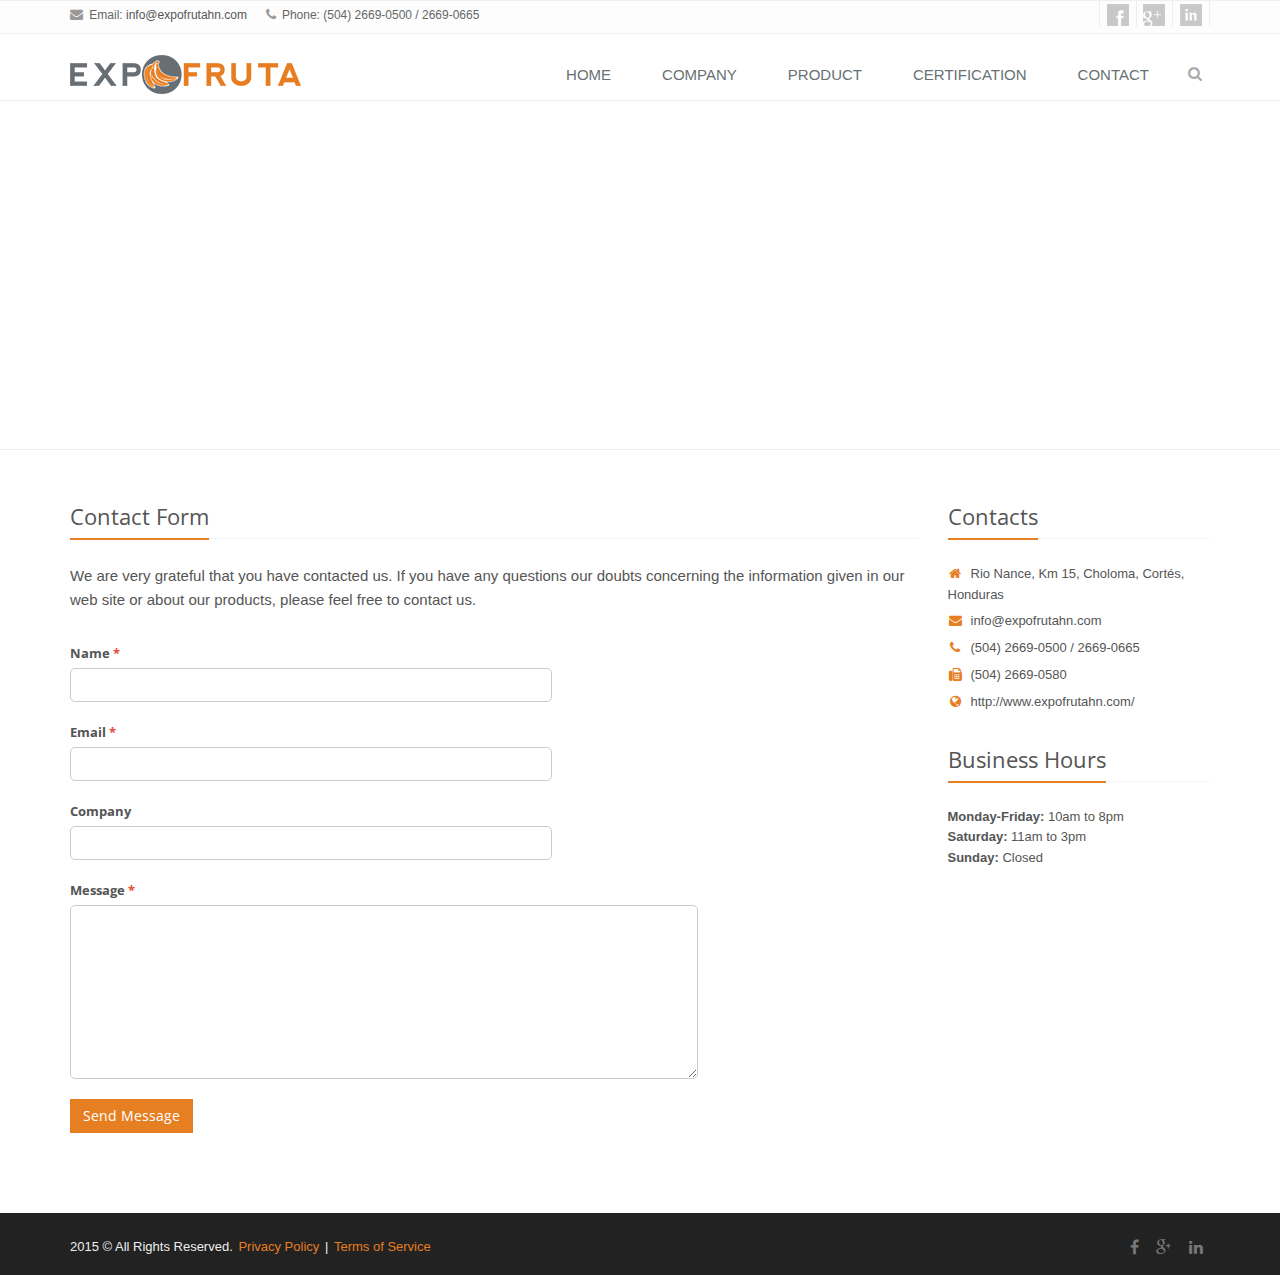
<file: src/page_contact1.html>
<!doctype html>
<!--[if IE 8]>
<html lang="en" class="ie8"> <![endif]-->
<!--[if IE 9]>
<html lang="en" class="ie9"> <![endif]-->
<!--[if !IE]><!-->
<html lang="en"> <!--<![endif]-->

<html>
<head>

    <title>Contact</title>

    <!-- Meta -->
    <meta charset="utf-8">
    <meta name="viewport" content="width=device-width, initial-scale=1.0">
    <meta name="description" content="">
    <meta name="author" content="">

    <!-- Favicon -->
    <link rel="shortcut icon" href="favicon.ico">

    <!-- Web Fonts -->
    <link rel='stylesheet' type='text/css'
          href='//fonts.googleapis.com/css?family=Open+Sans:400,300,600&amp;subset=cyrillic,latin'>


    <!-- CSS Global Compulsory -->
    <link rel="stylesheet" href="css/bootstrap.min.css">
    <link rel="stylesheet" href="css/style.css">

    <!-- CSS Header and Footer -->
    <link rel="stylesheet" href="css/header-v1.css">
    <link rel="stylesheet" href="css/footer-v1.css">

    <!-- CSS Implementing Plugins -->
    <link rel="stylesheet" href="css/animate.css">
    <link rel="stylesheet" href="css/line-icons.css">
    <link rel="stylesheet" href="css/font-awesome.min.css">
    <link rel="stylesheet" href="css/owl.carousel.css">
    <link rel="stylesheet" href="css/sky-forms.css">
    <link rel="stylesheet" href="css/custom-sky-forms.css">
    <!--[if lt IE 9]>
    <link rel="stylesheet" href="css/sky-forms-ie8.css"><![endif]-->

    <!-- CSS Theme -->
    <link rel="stylesheet" href="css/orange.css">

    <!-- CSS Page Style -->
    <link rel="stylesheet" href="css/page_contact.css">

    <!-- CSS Customization -->
    <link rel="stylesheet" href="css/custom.css">

    <link rel="stylesheet" href="css/flag-icon.min.css">

</head>

<body class="header-fixed">

<div class="wrapper">
    <!--=== Header v1 ===-->
    <div class="header-v1 header-sticky">
        <!-- Topbar -->
        <div class="topbar-v1">
            <div class="container">
                <div class="row">
                    <div class="col-md-6">
                        <ul class="list-inline top-v1-contacts">
                            <li>
                                <i class="fa fa-envelope"></i> Email: <a href="mailto:info@expofrutahn.com">info@expofrutahn.com</a>
                            </li>
                            <li>
                                <i class="fa fa-phone"></i> Phone: (504) 2669-0500 / 2669-0665
                            </li>
                        </ul>
                    </div>

                    <div class="col-md-6">
                        <ul class="social-icons top-v1-data">
                            <li style="padding-left: 4px; padding-right: 4px; padding-bottom: 0px; margin-bottom: 0px; padding-top: 3px; margin-right: 0px">
                                <a href="https://www.facebook.com/expofrutaS.A?fref=ts" target="_blank"
                                   class="social_facebook"
                                   data-original-title="Facebook"></a></li>
                            <li style="padding-left: 4px; padding-right: 4px; padding-bottom: 0px; margin-bottom: 0px; padding-top: 3px; margin-right: 0px">
                                <a href="https://plus.google.com/105851557350824273001/photos" target="_blank"
                                   class="social_googleplus" data-original-title="Google Plus"></a></li>
                            <li style="padding-left: 4px; padding-right: 4px; padding-bottom: 0px; padding-top: 3px; margin-bottom: 0px; margin-right: 0px">
                                <a href="https://www.linkedin.com/company/expofruta-s-a-" target="_blank"
                                   class="social_linkedin" data-original-title="Linkedin"></a></li>
                            <!--<li><a href="" class="country"><i class="flag-icon flag-icon-es"></i></a></li>
                            <li><a href="" class="country"><i class="flag-icon flag-icon-us"></i></a></li>-->
                            <!--<li style="padding-left: 4px; padding-right: 4px; padding-bottom: 0px; padding-top: 3px; margin-bottom: 0px; margin-right: 0px">
                                <a>
                                    <i class="fa fa-globe"></i>
                                    <a>Languages</a>
                                    &lt;!&ndash;<li class="active">
                                        <a href="#">English <i class="fa fa-coun"></i></a>
                                    </li>
                                    <li><a href="#">Spanish</a></li>&ndash;&gt;
                                </a>
                            </li>-->
                        </ul>
                    </div>
                </div>
            </div>
        </div>
        <!-- End Topbar-->

        <!-- Navbar -->
        <div class="navbar navbar-default mega-menu" role="navigation">
            <div class="container">
                <!-- Brand and toggle get grouped for better mobile display -->
                <div class="navbar-header">
                    <button type="button" class="navbar-toggle" data-toggle="collapse"
                            data-target=".navbar-responsive-collapse">
                        <span class="sr-only">Toggle navigation</span>
                        <span class="fa fa-bars"></span>
                    </button>
                    <a class="navbar-brand" href="index.html">
                        <img id="logo-header" src="img/logo1.png" alt="Logo">
                    </a>
                </div>

                <!-- Collect the nav links, forms, and other content for toggling -->
                <div class="collapse navbar-collapse mega-menu navbar-responsive-collapse">
                    <ul class="nav navbar-nav">
                        <!-- Home -->
                        <li>
                            <a href="index.html">
                                Home
                            </a>
                        </li>
                        <!-- End Home -->

                        <!-- Company -->
                        <li>
                            <a href="page_company.html">
                                Company
                            </a>
                        </li>
                        <!-- End Company -->

                        <!-- Product -->
                        <li>
                            <a href="page_product.html">
                                Product
                            </a>
                        </li>
                        <!-- End Product -->

                        <!-- Certification -->
                        <li>
                            <a href="page_certification.html">
                                Certification
                            </a>
                        </li>
                        <!-- End Certification -->

                        <!-- Contact -->
                        <li>
                            <a href="page_contact1.html">
                                Contact
                            </a>
                        </li>
                        <!-- End Contact -->

                        <!-- Search Block -->
                        <li>
                            <i class="search fa fa-search search-btn"></i>

                            <div class="search-open">
                                <div class="input-group animated fadeInDown">
                                    <input type="text" class="form-control" placeholder="Search">
                                    <span class="input-group-btn">
                                        <button class="btn-u" type="button">Go</button>
                                    </span>
                                </div>
                            </div>
                        </li>
                        <!-- End Search Block -->
                    </ul>
                </div><!--/navbar-collapse-->
            </div>
        </div>
        <!-- End Navbar -->
    </div>
    <!--=== End Header v1 ===-->

    <!-- Google Map -->
    <div id="map" class="map">
    </div><!---/map-->
    <!-- End Google Map -->

    <!--=== Content Part ===-->
    <div class="container content">
        <div class="row margin-bottom-30">
            <div class="col-md-9 mb-margin-bottom-30">
                <div class="headline"><h2>Contact Form</h2></div>
                <p style="font-size: 15px">We are very grateful that you have contacted us. If you have any questions
                    our doubts concerning the information given in our web site or about our products, please feel free
                    to contact us.</p><br/>


                <form action="assets/php/demo-contacts-process.php" method="post" id="sky-form3"
                      class="sky-form contact-style">

                    <form action="assets/php/demo-contacts-process.php" method="post" id="sky-form3"
                          class="sky-form contact-style">

                        <fieldset class="no-padding">
                            <label>Name <span class="color-red">*</span></label>

                            <div class="row sky-space-20">
                                <div class="col-md-7 col-md-offset-0">
                                    <div>
                                        <input type="text" name="name" id="name" class="form-control"
                                               style="border-radius:5px;">
                                    </div>
                                </div>
                            </div>

                            <label>Email <span class="color-red">*</span></label>

                            <div class="row sky-space-20">
                                <div class="col-md-7 col-md-offset-0">
                                    <div>
                                        <input type="text" name="email" id="email" class="form-control"
                                               style="border-radius:5px">
                                    </div>
                                </div>
                            </div>

                            <label>Company </label>

                            <div class="row sky-space-20">
                                <div class="col-md-7 col-md-offset-0">
                                    <div>
                                        <input type="text" name="company" id="company" class="form-control"
                                               style="border-radius:5px">
                                    </div>
                                </div>
                            </div>

                            <label>Message <span class="color-red">*</span></label>

                            <div class="row sky-space-20">
                                <div class="col-md-9 col-md-offset-0">
                                    <div>
                                        <textarea rows="8" name="message" id="message" class="form-control"
                                                  style="border-radius:5px"></textarea>
                                    </div>
                                </div>
                            </div>

                            <p>
                                <button type="submit" name="submit" id="submit" class="btn-u">Send Message</button>
                            </p>
                        </fieldset>

                        <div class="message">
                            <i class="rounded-x fa fa-check"></i>

                            <p>Your message was successfully sent!</p>
                        </div>
                    </form>
            </div><!--/col-md-9-->

            <div class="col-md-3">
                <!-- Contacts -->
                <div class="headline"><h2>Contacts</h2></div>
                <ul class="list-unstyled who margin-bottom-30">
                    <li><a><i class="fa fa-home"></i>Rio Nance, Km 15, Choloma, Cortés, Honduras</a></li>
                    <li><a href="mailto:info@expofrutahn.com"><i class="fa fa-envelope"></i>info@expofrutahn.com</a>
                    </li>
                    <li><a><i class="fa fa-phone"></i>(504) 2669-0500 / 2669-0665</a></li>
                    <li><a><i class="fa fa-fax"></i>(504) 2669-0580</a></li>
                    <li><a href="http://www.expofrutahn.com/"><i class="fa fa-globe"></i>http://www.expofrutahn.com/</a>
                    </li>
                </ul>

                <!-- Business Hours -->
                <div class="headline"><h2>Business Hours</h2></div>
                <ul class="list-unstyled margin-bottom-30">
                    <li><strong>Monday-Friday:</strong> 10am to 8pm</li>
                    <li><strong>Saturday:</strong> 11am to 3pm</li>
                    <li><strong>Sunday:</strong> Closed</li>
                </ul>
            </div><!--/col-md-3-->
        </div><!--/row-->
    </div><!--/container-->
    <!--=== End Content Part ===-->

    <!--=== Footer Version 1 ===-->
    <div class="footer-v1">
        <div class="copyright">
            <div class="container">
                <div class="row">
                    <div class="col-md-6">
                        <p>
                            2015 &copy; All Rights Reserved.
                            <a href="#">Privacy Policy</a> | <a href="#">Terms of Service</a>
                        </p>
                    </div>

                    <!-- Social Links -->
                    <div class="col-md-6">
                        <ul class="footer-socials list-inline">
                            <li>
                                <a href="#" class="tooltips" data-toggle="tooltip" data-placement="top" title=""
                                   data-original-title="Facebook">
                                    <i class="fa fa-facebook"></i>
                                </a>
                            </li>
                            <li>
                                <a href="#" class="tooltips" data-toggle="tooltip" data-placement="top" title=""
                                   data-original-title="Google Plus">
                                    <i class="fa fa-google-plus"></i>
                                </a>
                            </li>
                            <li>
                                <a href="#" class="tooltips" data-toggle="tooltip" data-placement="top" title=""
                                   data-original-title="Linkedin">
                                    <i class="fa fa-linkedin"></i>
                                </a>
                            </li>
                        </ul>
                    </div>
                    <!-- End Social Links -->
                </div>
            </div>
        </div><!--/copyright-->
    </div>
    <!--=== End Footer Version 1 ===-->
</div><!--/wrapper-->

<!-- JS Global Compulsory -->
<script type="text/javascript" src="js/jquery.min.js"></script>
<script type="text/javascript" src="js/jquery-migrate.min.js"></script>
<script type="text/javascript" src="js/bootstrap.min.js"></script>
<!-- JS Implementing Plugins -->
<script type="text/javascript" src="js/back-to-top.js"></script>
<script type="text/javascript" src="js/smoothScroll.js"></script>
<script type="text/javascript" src="http://maps.google.com/maps/api/js?sensor=true"></script>
<script type="text/javascript" src="js/gmap.js"></script>
<script type="text/javascript" src="js/owl.carousel.js"></script>
<script type="text/javascript" src="js/jquery.form.min.js"></script>
<script type="text/javascript" src="js/jquery.validate.min.js"></script>
<script type="text/javascript" src="js/custom.js"></script>
<!-- JS Page Level -->
<script type="text/javascript" src="js/app.js"></script>
<script type="text/javascript" src="js/contact.js"></script>
<script type="text/javascript" src="js/page_contacts.js"></script>
<script type="text/javascript" src="js/owl-carousel.js"></script>
<script type="text/javascript">
    jQuery(document).ready(function () {
        App.init();
        ContactPage.initMap();
        ContactForm.initContactForm();
        OwlCarousel.initOwlCarousel();
    });
</script>
<!--[if lt IE 9]>
<script src="jsrespond.js"></script>
<script src="js/html5shiv.js"></script>
<script src="js/placeholder-IE-fixes.js"></script>
<script src="js/sky-forms-ie8.js"></script>
<![endif]-->
<!--[if lt IE 10]>
<script src="js/jquery.placeholder.min.js"></script>
<![endif]-->

</body>
</html>
</file>
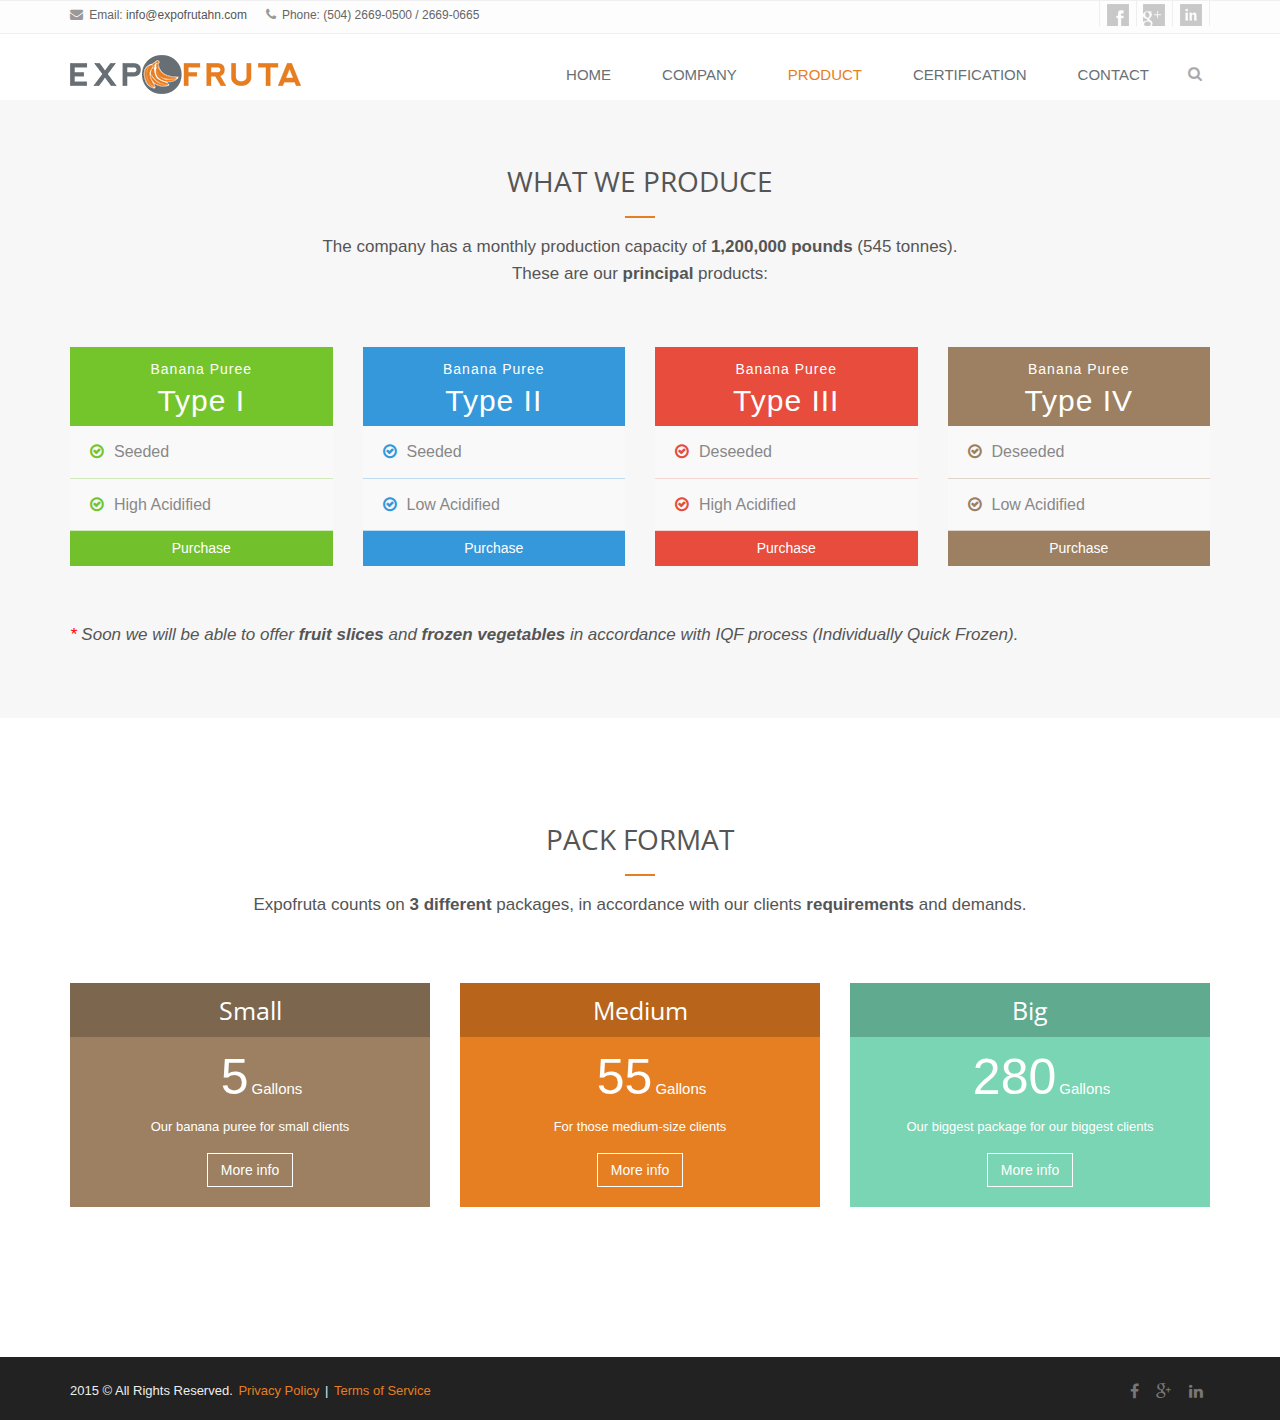
<file: src/page_product.html>
<!doctype html>
<!--[if IE 8]>
<html lang="en" class="ie8"> <![endif]-->
<!--[if IE 9]>
<html lang="en" class="ie9"> <![endif]-->
<!--[if !IE]><!-->
<html lang="en"> <!--<![endif]-->

<html>
<head>

    <title>Product</title>

    <!-- Meta -->
    <meta charset="utf-8">
    <meta name="viewport" content="width=device-width, initial-scale=1.0">
    <meta name="description" content="">
    <meta name="author" content="">

    <!-- Favicon -->
    <link rel="shortcut icon" href="favicon.ico">

    <!-- Web Fonts -->
    <link rel='stylesheet' type='text/css'
          href='//fonts.googleapis.com/css?family=Open+Sans:400,300,600&amp;subset=cyrillic,latin'>


    <!-- CSS Global Compulsory -->
    <link rel="stylesheet" href="css/bootstrap.min.css">
    <link rel="stylesheet" href="css/style.css">

    <!-- CSS Header and Footer -->
    <link rel="stylesheet" href="css/header-v1.css">
    <link rel="stylesheet" href="css/footer-v1.css">

    <!-- CSS Implementing Plugins -->
    <link rel="stylesheet" href="css/animate.css">
    <link rel="stylesheet" href="css/line-icons.css">
    <link rel="stylesheet" href="css/font-awesome.min.css">
    <link rel="stylesheet" href="css/owl.carousel.css">
    <link rel="stylesheet" href="css/layerslider.css">

    <!-- CSS Theme -->
    <link rel="stylesheet" href="css/orange.css">

    <!-- CSS Customization -->
    <link rel="stylesheet" href="css/custom.css">

    <link rel="stylesheet" href="css/flag-icon.min.css">
    <!-- CSS Page Style -->
    <link rel="stylesheet" href="css/pricing_v1.css">
    <link rel="stylesheet" href="css/pricing_v8.css">
    <!--<link rel="stylesheet" href="css/page_pricing.css"> Animation para las cajas small, medium, big -->


</head>

<body class="header-fixed">

<div class="wrapper">
    <!--=== Header v1 ===-->
    <div class="header-v1 header-sticky">
        <!-- Topbar -->
        <div class="topbar-v1">
            <div class="container">
                <div class="row">
                    <div class="col-md-6">
                        <ul class="list-inline top-v1-contacts">
                            <li>
                                <i class="fa fa-envelope"></i> Email: <a href="mailto:info@expofrutahn.com">info@expofrutahn.com</a>
                            </li>
                            <li>
                                <i class="fa fa-phone"></i> Phone: (504) 2669-0500 / 2669-0665
                            </li>
                        </ul>
                    </div>

                    <div class="col-md-6">
                        <ul class="social-icons top-v1-data">
                            <li style="padding-left: 4px; padding-right: 4px; padding-bottom: 0px; margin-bottom: 0px; padding-top: 3px; margin-right: 0px">
                                <a href="https://www.facebook.com/expofrutaS.A?fref=ts" target="_blank"
                                   class="social_facebook"
                                   data-original-title="Facebook"></a></li>
                            <li style="padding-left: 4px; padding-right: 4px; padding-bottom: 0px; margin-bottom: 0px; padding-top: 3px; margin-right: 0px">
                                <a href="https://plus.google.com/105851557350824273001/photos" target="_blank"
                                   class="social_googleplus" data-original-title="Google Plus"></a></li>
                            <li style="padding-left: 4px; padding-right: 4px; padding-bottom: 0px; padding-top: 3px; margin-bottom: 0px; margin-right: 0px">
                                <a href="https://www.linkedin.com/company/expofruta-s-a-" target="_blank"
                                   class="social_linkedin" data-original-title="Linkedin"></a></li>
                            <!--<li><a href="" class="country"><i class="flag-icon flag-icon-es"></i></a></li>
                            <li><a href="" class="country"><i class="flag-icon flag-icon-us"></i></a></li>-->
                            <!--<li style="padding-left: 4px; padding-right: 4px; padding-bottom: 0px; padding-top: 3px; margin-bottom: 0px; margin-right: 0px">
                                <a>
                                    <i class="fa fa-globe"></i>
                                    <a>Languages</a>
                                    &lt;!&ndash;<li class="active">
                                        <a href="#">English <i class="fa fa-coun"></i></a>
                                    </li>
                                    <li><a href="#">Spanish</a></li>&ndash;&gt;
                                </a>
                            </li>-->
                        </ul>
                    </div>
                </div>
            </div>
        </div>
        <!-- End Topbar-->


        <!-- Navbar -->
        <div class="navbar navbar-default mega-menu" role="navigation">
            <div class="container">
                <!-- Brand and toggle get grouped for better mobile display -->
                <div class="navbar-header">
                    <button type="button" class="navbar-toggle" data-toggle="collapse"
                            data-target=".navbar-responsive-collapse">
                        <span class="sr-only">Toggle navigation</span>
                        <span class="fa fa-bars"></span>
                    </button>
                    <a class="navbar-brand" href="index.html">
                        <img id="logo-header" src="img/logo1.png" alt="Logo">
                    </a>
                </div>

                <!-- Collect the nav links, forms, and other content for toggling -->
                <div class="collapse navbar-collapse mega-menu navbar-responsive-collapse">
                    <ul class="nav navbar-nav">
                        <!-- Home -->
                        <li>
                            <a href="index.html">
                                Home
                            </a>
                        </li>
                        <!-- End Home -->

                        <!-- Company -->
                        <li>
                            <a href="page_company.html">
                                Company
                            </a>
                        </li>
                        <!-- End Company -->

                        <!-- Product -->
                        <li class="active">
                            <a href="page_product.html">
                                Product
                            </a>
                        </li>
                        <!-- End Product -->

                        <!-- Certification -->
                        <li>
                            <a href="page_certification.html">
                                Certification
                            </a>
                        </li>
                        <!-- End Certification -->

                        <!-- Contact -->
                        <li>
                            <a href="page_contact1.html">
                                Contact
                            </a>
                        </li>
                        <!-- End Contact -->

                        <!-- Search Block -->
                        <li>
                            <i class="search fa fa-search search-btn"></i>

                            <div class="search-open">
                                <div class="input-group animated fadeInDown">
                                    <input type="text" class="form-control" placeholder="Search">
                                    <span class="input-group-btn">
                                        <button class="btn-u" type="button">Go</button>
                                    </span>
                                </div>
                            </div>
                        </li>
                        <!-- End Search Block -->
                    </ul>
                </div>
                <!--/navbar-collapse-->
            </div>
        </div>
        <!-- End Navbar -->
    </div>
    <!--=== End Header v1 ===-->

    <!-- Start Pricing Table-v8 -->

    <div class="bg-color-light">

        <div class="container content-sm">
            <div class="headline-center margin-bottom-60">
                <h2 style="font-size: 28px">WHAT WE PRODUCE</h2>

                <p style="font-size: 17px; font-weight: 200">The company has a monthly production capacity of
                    <strong>1,200,000
                        pounds</strong> (545 tonnes). <br>
                    These are our <strong>principal</strong> products:
                </p>
            </div>

            <!-- Pricing Table v1-->
            <div class="row pricing-table-v1 no-space-pricing">

                <div class="col-md-3 col-sm-3 col-xs-6">
                    <div class="pricing-v1 pricing-v1-green">
                        <div class="pricing-v1-head text-center">
                            <h4>Banana Puree</h4>
                            <h5 style="margin-left: 0px; font-size: 30px; padding-top: 0px; margin-bottom: 5px">Type
                                I</h5>
                        </div>
                        <ul class="list-unstyled pricing-v1-content">
                            <li style="font-size: 16px"><i class="fa fa-check-circle-o"></i>Seeded</li>
                            <li style="font-size: 16px"><i class="fa fa-check-circle-o"></i>High Acidified</li>
                        </ul>
                        <div class="pricing-v1-footer">
                            <a href="page_contact1.html" class="btn-u btn-block text-center">Purchase</a>
                        </div>
                    </div>
                </div>
                <div class="col-md-3 col-sm-3 col-xs-6">
                    <div class="pricing-v1 pricing-v1-blue">
                        <div class="pricing-v1-head text-center">
                            <h4>Banana Puree</h4>
                            <h5 style="margin-left: 0px; font-size: 30px; padding-top: 0px; margin-bottom: 5px">Type
                                II</h5>
                        </div>
                        <ul class="list-unstyled pricing-v1-content">
                            <li style="font-size: 16px"><i class="fa fa-check-circle-o"></i>Seeded</li>
                            <li style="font-size: 16px"><i class="fa fa-check-circle-o"></i>Low Acidified</li>
                        </ul>
                        <div class="pricing-v1-footer">
                            <a href="page_contact1.html" class="btn-u btn-u-blue btn-block text-center">Purchase</a>
                        </div>
                    </div>
                </div>
                <div class="col-md-3 col-sm-3 col-xs-6">
                    <div class="pricing-v1 pricing-v1-red">
                        <div class="pricing-v1-head text-center">
                            <h4>Banana Puree</h4>
                            <h5 style="margin-left: 0px; font-size: 30px; padding-top: 0px; margin-bottom: 5px">Type
                                III</h5>
                        </div>
                        <ul class="list-unstyled pricing-v1-content">
                            <li style="font-size: 16px"><i class="fa fa-check-circle-o"></i>Deseeded</li>
                            <li style="font-size: 16px"><i class="fa fa-check-circle-o"></i>High Acidified</li>
                        </ul>
                        <div class="pricing-v1-footer text-center">
                            <a href="page_contact1.html" class="btn-u btn-u-red btn-block text-center">Purchase</a>
                        </div>
                    </div>
                </div>
                <div class="col-md-3 col-sm-3 col-xs-6">
                    <div class="pricing-v1 pricing-v1-brown">
                        <div class="pricing-v1-head text-center">
                            <h4>Banana Puree</h4>
                            <h5 style="margin-left: 0px; font-size: 30px; padding-top: 0px; margin-bottom: 5px">Type
                                IV</h5>
                        </div>
                        <ul class="list-unstyled pricing-v1-content">
                            <li style="font-size: 16px"><i class="fa fa-check-circle-o"></i>Deseeded</li>
                            <li style="font-size: 16px"><i class="fa fa-check-circle-o"></i>Low Acidified</li>
                        </ul>
                        <div class="pricing-v1-footer">
                            <a href="page_contact1.html"
                               class="btn-u btn-u-brown btn-block text-center">Purchase</a>
                        </div>
                    </div>
                </div>
            </div>
            <!--/row-->
            <!-- End Pricing Table v1 -->

            <p style="font-size: 17px; font-weight: 200; margin-top:25px; font-style: italic;"><span
                style="color:red">*</span> Soon we
                will be
                able to offer <strong>fruit slices</strong> and
                <strong>frozen vegetables</strong> in
                accordance with IQF process (Individually Quick Frozen).</p>
        </div>


    </div>

    <section id="about" class="about-section">
        <!-- Our Vision And Mission -->
        <div class="container content-lg">

            <div class="headline-center margin-bottom-60">
                <h2 style="font-size: 28px">PACK FORMAT</h2>

                <p style="font-size: 17px; font-weight: 200">Expofruta counts on <strong>3 different</strong>
                    packages, in accordance with our clients <strong>requirements</strong> and demands.
                </p>
            </div>

            <div class="row row-no-space margin-bottom-50">
                <div class="col-md-4 col-sm-6">
                    <div class="pricing-table-v8 service-block-brown sm-margin-bottom-30 pricing hover-effect">
                        <div class="service-block ">
                            <h2 class="heading-md">Small</h2>
                            <span><i class="dollar"></i>5<i>Gallons</i></span>

                            <p style="font-size: 13px">Our banana puree for small clients</p>
                            <a href="page_contact1.html" class="btn-u btn-brd btn-u ">More info</a>
                        </div>
                    </div>
                </div>
                <div class="col-md-4 col-sm-6">
                    <div
                        class="pricing-table-v8 service-block-orange sm-margin-bottom-30 md-margin-bottom-30 pricing hover-effect">
                        <div class="service-block ">
                            <h2 class="heading-md">Medium</h2>
                            <span><i class="dollar"></i>55<i>Gallons</i></span>

                            <p style="font-size: 13px">For those medium-size clients</p>
                            <a href="page_contact1.html" class="btn-u btn-brd btn-u ">More info</a>
                        </div>
                    </div>
                </div>
                <div class="col-md-4 col-sm-6">
                    <div
                        class="pricing-table-v8 service-block-light-green sm-margin-bottom-30 pricing hover-effect">
                        <div class="service-block ">
                            <h2 class="heading-md">Big</h2>
                            <span><i class="dollar"></i>280<i>Gallons</i></span>

                            <p style="font-size: 13px">Our biggest package for our biggest clients</p>
                            <a href="page_contact1.html" class="btn-u btn-brd btn-u ">More info</a>
                        </div>
                    </div>
                </div>
            </div>
        </div>
    </section>
</div>
<!-- End Pricing Table-v8 -->

<!--=== Footer Version 1 ===-->
<div class="footer-v1">
    <div class="copyright">
        <div class="container">
            <div class="row">
                <div class="col-md-6">
                    <p>
                        2015 &copy; All Rights Reserved.
                        <a href="terms.html">Privacy Policy</a> | <a href="terms.html">Terms of Service</a>
                    </p>
                </div>

                <!-- Social Links -->
                <div class="col-md-6">
                    <ul class="footer-socials list-inline">
                        <li>
                            <a href="#" class="tooltips" data-toggle="tooltip" data-placement="top" title=""
                               data-original-title="Facebook">
                                <i class="fa fa-facebook"></i>
                            </a>
                        </li>
                        <li>
                            <a href="#" class="tooltips" data-toggle="tooltip" data-placement="top" title=""
                               data-original-title="Google Plus">
                                <i class="fa fa-google-plus"></i>
                            </a>
                        </li>
                        <li>
                            <a href="#" class="tooltips" data-toggle="tooltip" data-placement="top" title=""
                               data-original-title="Linkedin">
                                <i class="fa fa-linkedin"></i>
                            </a>
                        </li>
                    </ul>
                </div>
                <!-- End Social Links -->
            </div>
        </div>
    </div>
    <!--/copyright-->
</div>
<!--=== End Footer Version 1 ===-->
</div><!--/wrapper-->

<!-- JS Global Compulsory -->
<script type="text/javascript" src="js/jquery.min.js"></script>
<script type="text/javascript" src="js/jquery-migrate.min.js"></script>
<script type="text/javascript" src="js/bootstrap.min.js"></script>
<!-- JS Implementing Plugins -->
<script type="text/javascript" src="js/back-to-top.js"></script>
<script type="text/javascript" src="js/smoothScroll.js"></script>
<script type="text/javascript" src="http://maps.google.com/maps/api/js?sensor=true"></script>
<script type="text/javascript" src="js/gmap.js"></script>
<script type="text/javascript" src="js/owl.carousel.js"></script>
<script type="text/javascript" src="js/jquery.form.min.js"></script>
<script type="text/javascript" src="js/jquery.validate.min.js"></script>
<script type="text/javascript" src="js/custom.js"></script>
<!-- JS Page Level -->
<script type="text/javascript" src="js/app.js"></script>
<script type="text/javascript" src="js/contact.js"></script>
<script type="text/javascript" src="js/page_contacts.js"></script>
<script type="text/javascript" src="js/owl-carousel.js"></script>
<script type="text/javascript">
    jQuery(document).ready(function () {
        App.init();
        ContactPage.initMap();
        ContactForm.initContactForm();
        OwlCarousel.initOwlCarousel();
    });
</script>
<!--[if lt IE 9]>
<script src="jsrespond.js"></script>
<script src="js/html5shiv.js"></script>
<script src="js/placeholder-IE-fixes.js"></script>
<script src="js/sky-forms-ie8.js"></script>
<![endif]-->
<!--[if lt IE 10]>
<script src="js/jquery.placeholder.min.js"></script>
<![endif]-->

</body>
</html>
</file>
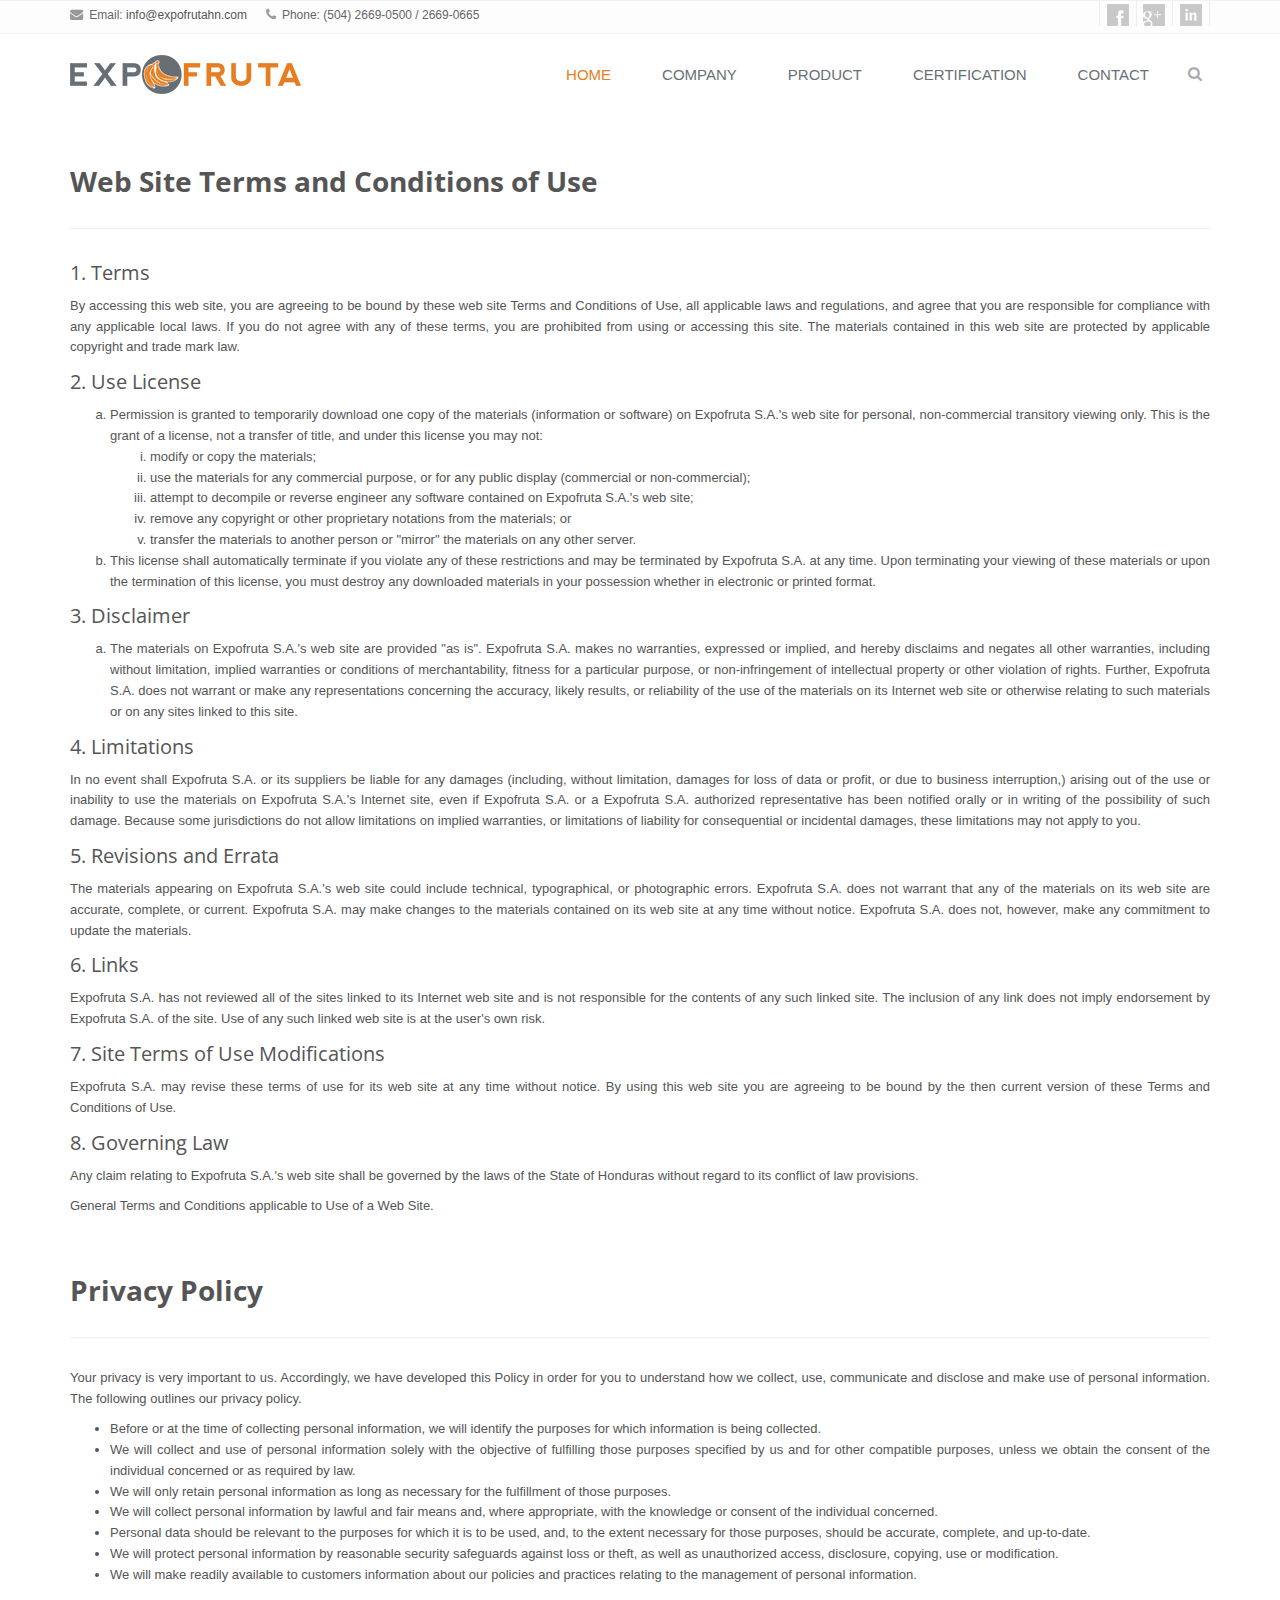
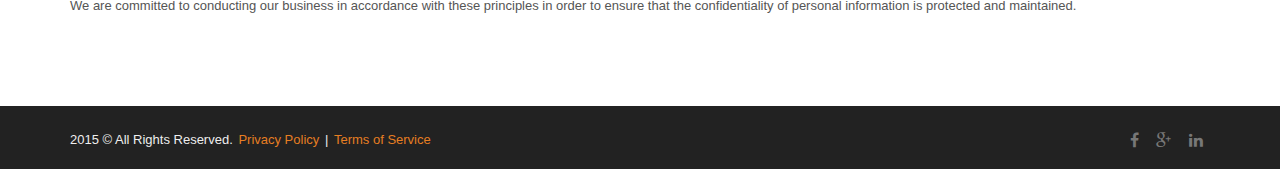
<file: src/terms.html>
<!doctype html>
<!--[if IE 8]>
<html lang="en" class="ie8"> <![endif]-->
<!--[if IE 9]>
<html lang="en" class="ie9"> <![endif]-->
<!--[if !IE]><!-->
<html lang="en"> <!--<![endif]-->

<html>
<head>

    <title>Terms of Service</title>

    <!-- Meta -->
    <meta charset="utf-8">
    <meta name="viewport" content="width=device-width, initial-scale=1.0">
    <meta name="description" content="">
    <meta name="author" content="">

    <!-- Favicon -->
    <link rel="shortcut icon" href="favicon.ico">

    <!-- Web Fonts -->
    <link rel='stylesheet' type='text/css'
          href='//fonts.googleapis.com/css?family=Open+Sans:400,300,600&amp;subset=cyrillic,latin'>


    <!-- CSS Global Compulsory -->
    <link rel="stylesheet" href="css/bootstrap.min.css">
    <link rel="stylesheet" href="css/style.css">

    <!-- CSS Header and Footer -->
    <link rel="stylesheet" href="css/header-v1.css">
    <link rel="stylesheet" href="css/footer-v1.css">

    <!-- CSS Implementing Plugins -->
    <link rel="stylesheet" href="css/animate.css">
    <link rel="stylesheet" href="css/line-icons.css">
    <link rel="stylesheet" href="css/font-awesome.min.css">
    <link rel="stylesheet" href="css/owl.carousel.css">
    <link rel="stylesheet" href="css/layerslider.css">

    <!-- CSS Theme -->
    <link rel="stylesheet" href="css/orange.css">

    <!-- CSS Customization -->
    <link rel="stylesheet" href="css/custom.css">

    <link rel="stylesheet" href="css/flag-icon.min.css">

</head>

<body class="header-fixed">

<div class="wrapper">
    <!--=== Header v1 ===-->
    <div class="header-v1 header-sticky">
        <!-- Topbar -->
        <div class="topbar-v1">
            <div class="container">
                <div class="row">
                    <div class="col-md-6">
                        <ul class="list-inline top-v1-contacts">
                            <li>
                                <i class="fa fa-envelope"></i> Email: <a href="mailto:info@expofrutahn.com">info@expofrutahn.com</a>
                            </li>
                            <li>
                                <i class="fa fa-phone"></i> Phone: (504) 2669-0500 / 2669-0665
                            </li>
                        </ul>
                    </div>

                    <div class="col-md-6">
                        <ul class="social-icons top-v1-data">
                            <li style="padding-left: 4px; padding-right: 4px; padding-bottom: 0px; margin-bottom: 0px; padding-top: 3px; margin-right: 0px">
                                <a href="https://www.facebook.com/expofrutaS.A?fref=ts" target="_blank"
                                   class="social_facebook"
                                   data-original-title="Facebook"></a></li>
                            <li style="padding-left: 4px; padding-right: 4px; padding-bottom: 0px; margin-bottom: 0px; padding-top: 3px; margin-right: 0px">
                                <a href="https://plus.google.com/105851557350824273001/photos" target="_blank"
                                   class="social_googleplus" data-original-title="Google Plus"></a></li>
                            <li style="padding-left: 4px; padding-right: 4px; padding-bottom: 0px; padding-top: 3px; margin-bottom: 0px; margin-right: 0px">
                                <a href="https://www.linkedin.com/company/expofruta-s-a-" target="_blank"
                                   class="social_linkedin" data-original-title="Linkedin"></a></li>
                            <!--<li><a href="" class="country"><i class="flag-icon flag-icon-es"></i></a></li>
                            <li><a href="" class="country"><i class="flag-icon flag-icon-us"></i></a></li>-->
                            <!--<li style="padding-left: 4px; padding-right: 4px; padding-bottom: 0px; padding-top: 3px; margin-bottom: 0px; margin-right: 0px">
                                <a>
                                    <i class="fa fa-globe"></i>
                                    <a>Languages</a>
                                    &lt;!&ndash;<li class="active">
                                        <a href="#">English <i class="fa fa-coun"></i></a>
                                    </li>
                                    <li><a href="#">Spanish</a></li>&ndash;&gt;
                                </a>
                            </li>-->
                        </ul>
                    </div>
                </div>
            </div>
        </div>
        <!-- End Topbar -->

        <!-- Navbar -->
        <div class="navbar navbar-default mega-menu" role="navigation">
            <div class="container">
                <!-- Brand and toggle get grouped for better mobile display -->
                <div class="navbar-header">
                    <button type="button" class="navbar-toggle" data-toggle="collapse"
                            data-target=".navbar-responsive-collapse">
                        <span class="sr-only">Toggle navigation</span>
                        <span class="fa fa-bars"></span>
                    </button>
                    <a class="navbar-brand" href="index.html">
                        <img id="logo-header" src="img/logo1.png" alt="Logo">
                    </a>
                </div>

                <!-- Collect the nav links, forms, and other content for toggling -->
                <div class="collapse navbar-collapse mega-menu navbar-responsive-collapse">
                    <ul class="nav navbar-nav">
                        <!-- Home -->
                        <li class="active">
                            <a href="index.html">
                                Home
                            </a>
                        </li>
                        <!-- End Home -->

                        <!-- Company -->
                        <li>
                            <a href="page_company.html">
                                Company
                            </a>
                        </li>
                        <!-- End Company -->

                        <!-- Product -->
                        <li>
                            <a href="page_product.html">
                                Product
                            </a>
                        </li>
                        <!-- End Product -->

                        <!-- Certification -->
                        <li>
                            <a href="page_certification.html">
                                Certification
                            </a>
                        </li>
                        <!-- End Certification -->

                        <!-- Contact -->
                        <li>
                            <a href="page_contact1.html">
                                Contact
                            </a>
                        </li>
                        <!-- End Contact -->

                        <!-- Search Block -->
                        <li>
                            <i class="search fa fa-search search-btn"></i>

                            <div class="search-open">
                                <div class="input-group animated fadeInDown">
                                    <input type="text" class="form-control" placeholder="Search">
                                    <span class="input-group-btn">
                                        <button class="btn-u" type="button">Go</button>
                                    </span>
                                </div>
                            </div>
                        </li>
                        <!-- End Search Block -->
                    </ul>
                </div>
                <!--/navbar-collapse-->
            </div>
        </div>
        <!-- End Navbar -->
    </div>
    <!--=== End Header v1 ===-->

    <div class="container content-md" style="padding-top: 60px; text-align: justify;">
        <h2 style="font-weight: bold; font-size: 28px">
            Web Site Terms and Conditions of Use
        </h2>

        <hr>

        <h3>
            1. Terms
        </h3>

        <p>
            By accessing this web site, you are agreeing to be bound by these
            web site Terms and Conditions of Use, all applicable laws and regulations,
            and agree that you are responsible for compliance with any applicable local
            laws. If you do not agree with any of these terms, you are prohibited from
            using or accessing this site. The materials contained in this web site are
            protected by applicable copyright and trade mark law.
        </p>

        <h3>
            2. Use License
        </h3>

        <ol type="a">
            <li>
                Permission is granted to temporarily download one copy of the materials
                (information or software) on Expofruta S.A.'s web site for personal,
                non-commercial transitory viewing only. This is the grant of a license,
                not a transfer of title, and under this license you may not:

                <ol type="i">
                    <li>modify or copy the materials;</li>
                    <li>use the materials for any commercial purpose, or for any public display (commercial or
                        non-commercial);
                    </li>
                    <li>attempt to decompile or reverse engineer any software contained on Expofruta S.A.'s web site;
                    </li>
                    <li>remove any copyright or other proprietary notations from the materials; or</li>
                    <li>transfer the materials to another person or "mirror" the materials on any other server.</li>
                </ol>
            </li>
            <li>
                This license shall automatically terminate if you violate any of these restrictions and may be
                terminated by
                Expofruta S.A. at any time. Upon terminating your viewing of these materials or upon the termination of
                this
                license, you must destroy any downloaded materials in your possession whether in electronic or printed
                format.
            </li>
        </ol>

        <h3>
            3. Disclaimer
        </h3>

        <ol type="a">
            <li>
                The materials on Expofruta S.A.'s web site are provided "as is". Expofruta S.A. makes no warranties,
                expressed
                or implied, and hereby disclaims and negates all other warranties, including without limitation, implied
                warranties or conditions of merchantability, fitness for a particular purpose, or non-infringement of
                intellectual property or other violation of rights. Further, Expofruta S.A. does not warrant or make any
                representations concerning the accuracy, likely results, or reliability of the use of the materials on
                its
                Internet web site or otherwise relating to such materials or on any sites linked to this site.
            </li>
        </ol>

        <h3>
            4. Limitations
        </h3>

        <p>
            In no event shall Expofruta S.A. or its suppliers be liable for any damages (including, without limitation,
            damages
            for loss of data or profit, or due to business interruption,) arising out of the use or inability to use the
            materials on Expofruta S.A.'s Internet site, even if Expofruta S.A. or a Expofruta S.A. authorized
            representative
            has been notified orally or in writing of the possibility of such damage. Because some jurisdictions do not
            allow
            limitations on implied warranties, or limitations of liability for consequential or incidental damages,
            these
            limitations may not apply to you.
        </p>

        <h3>
            5. Revisions and Errata
        </h3>

        <p>
            The materials appearing on Expofruta S.A.'s web site could include technical, typographical, or photographic
            errors.
            Expofruta S.A. does not warrant that any of the materials on its web site are accurate, complete, or
            current.
            Expofruta S.A. may make changes to the materials contained on its web site at any time without notice.
            Expofruta
            S.A. does not, however, make any commitment to update the materials.
        </p>

        <h3>
            6. Links
        </h3>

        <p>
            Expofruta S.A. has not reviewed all of the sites linked to its Internet web site and is not responsible for
            the
            contents of any such linked site. The inclusion of any link does not imply endorsement by Expofruta S.A. of
            the
            site. Use of any such linked web site is at the user's own risk.
        </p>

        <h3>
            7. Site Terms of Use Modifications
        </h3>

        <p>
            Expofruta S.A. may revise these terms of use for its web site at any time without notice. By using this web
            site
            you
            are agreeing to be bound by the then current version of these Terms and Conditions of Use.
        </p>

        <h3>
            8. Governing Law
        </h3>

        <p>
            Any claim relating to Expofruta S.A.'s web site shall be governed by the laws of the State of Honduras
            without
            regard to its conflict of law provisions.
        </p>

        <p>
            General Terms and Conditions applicable to Use of a Web Site.
        </p>

        <br><br>

        <h2 style="font-weight: bold; font-size: 28px">
            Privacy Policy
        </h2>

        <hr>

        <p>
            Your privacy is very important to us. Accordingly, we have developed this Policy in order for you to
            understand how
            we collect, use, communicate and disclose and make use of personal information. The following outlines our
            privacy
            policy.
        </p>

        <ul>
            <li>
                Before or at the time of collecting personal information, we will identify the purposes for which
                information is
                being collected.
            </li>
            <li>
                We will collect and use of personal information solely with the objective of fulfilling those purposes
                specified
                by us and for other compatible purposes, unless we obtain the consent of the individual concerned or as
                required
                by law.
            </li>
            <li>
                We will only retain personal information as long as necessary for the fulfillment of those purposes.
            </li>
            <li>
                We will collect personal information by lawful and fair means and, where appropriate, with the knowledge
                or
                consent of the individual concerned.
            </li>
            <li>
                Personal data should be relevant to the purposes for which it is to be used, and, to the extent
                necessary for
                those purposes, should be accurate, complete, and up-to-date.
            </li>
            <li>
                We will protect personal information by reasonable security safeguards against loss or theft, as well as
                unauthorized access, disclosure, copying, use or modification.
            </li>
            <li>
                We will make readily available to customers information about our policies and practices relating to the
                management of personal information.
            </li>
        </ul>

        <p>
            We are committed to conducting our business in accordance with these principles in order to ensure that the
            confidentiality of personal information is protected and maintained.
        </p>


    </div>

    <!--=== Footer Version 1 ===-->
    <div class="footer-v1">
        <div class="copyright">
            <div class="container">
                <div class="row">
                    <div class="col-md-6">
                        <p>
                            2015 &copy; All Rights Reserved.
                            <a href="privacy.html">Privacy Policy</a> | <a href="terms.html">Terms of Service</a>
                        </p>
                    </div>

                    <!-- Social Links -->
                    <div class="col-md-6">
                        <ul class="footer-socials list-inline">
                            <li>
                                <a href="#" class="tooltips" data-toggle="tooltip" data-placement="top" title=""
                                   data-original-title="Facebook">
                                    <i class="fa fa-facebook"></i>
                                </a>
                            </li>
                            <li>
                                <a href="#" class="tooltips" data-toggle="tooltip" data-placement="top" title=""
                                   data-original-title="Google Plus">
                                    <i class="fa fa-google-plus"></i>
                                </a>
                            </li>
                            <li>
                                <a href="#" class="tooltips" data-toggle="tooltip" data-placement="top" title=""
                                   data-original-title="Linkedin">
                                    <i class="fa fa-linkedin"></i>
                                </a>
                            </li>
                        </ul>
                    </div>
                    <!-- End Social Links -->
                </div>
            </div>
        </div>
        <!--/copyright-->
    </div>
    <!--=== End Footer Version 1 ===-->
</div>
<!--/wrapper-->

<!-- JS Global Compulsory -->
<script type="text/javascript" src="js/jquery.min.js"></script>
<script type="text/javascript" src="js/jquery-migrate.min.js"></script>
<script type="text/javascript" src="js/bootstrap.min.js"></script>
<!-- JS Implementing Plugins -->
<script type="text/javascript" src="js/back-to-top.js"></script>
<script type="text/javascript" src="js/smoothScroll.js"></script>
<script type="text/javascript" src="js/owl.carousel.js"></script>
<script type="text/javascript" src="js/greensock.js"></script>
<script type="text/javascript" src="js/layerslider.transitions.js"></script>
<script type="text/javascript" src="js/layerslider.kreaturamedia.jquery.js"></script>
<!-- JS Customization -->
<script type="text/javascript" src="js/custom.js"></script>
<!-- JS Page Level -->
<script type="text/javascript" src="js/app.js"></script>
<script type="text/javascript" src="js/layer-slider.js"></script>
<script type="text/javascript" src="js/owl-carousel.js"></script>
<script type="text/javascript" src="js/owl-recent-works.js"></script>
<script type="text/javascript">
    jQuery(document).ready(function () {
        App.init();
        LayerSlider.initLayerSlider();
        OwlCarousel.initOwlCarousel();
        OwlRecentWorks.initOwlRecentWorksV2();
    });
</script>

</div>
</body>
</html>
</file>
<file: src/css/header-v1.css>
/*----------------------------------------------------------------------

[-----*** TABLE OF CONTENT ***-----]

1. Header - Topbar
2. Header - Navbar
3. Header - Responsive Navbar Style
4. Header - Submenu
5. Header - Search
6. Header - Mega Menu
7. Header - Fixed
8. Header - Fixed Boxed

-----------------------------------------------------------------------*/


/*--------------------------------------------------
    [1. Header - Topbar]
----------------------------------------------------*/

/*Top Bar v1 (login, search etc.)
------------------------------------*/
.header-v1 .topbar-v1 {
	background: #fdfdfd;
	border-top: solid 1px #f0f0f0;
	border-bottom: solid 1px #f0f0f0;
}

/*Top Contacts*/
.header-v1 .topbar-v1 ul {
	margin: 0;
}

.header-v1 .topbar-v1 .top-v1-contacts li {
	color: #666;
	padding: 5px 0;
	font-size: 12px;
	margin-right: 15px;
	display: inline-block;
}

.header-v1 .topbar-v1 .top-v1-contacts i {
	color: #999;
	font-size: 13px;
	margin-right: 3px;
}

/*Top Data*/
.header-v1 .topbar-v1 .top-v1-data {
	text-align: right;
}

.header-v1 .topbar-v1 .top-v1-data li {
	padding: 5px 11px;
	margin-left: -4px;
	display: inline-block;
	border-right: solid 1px #eee;
}

.header-v1 .topbar-v1 .top-v1-data li:first-child {
	margin-left: 0;
	border-left: solid 1px #eee;
}

.header-v1 .topbar-v1 .top-v1-data li a {
	font-size: 12px;
}

.header-v1 .topbar-v1 .top-v1-data li a:hover {
	text-decoration: none;
}

.header-v1 .topbar-v1 .top-v1-data li i {
	color: #777;
	font-size: 13px;
}

.header-v1 .topbar-v1 .top-v1-data li a:hover i {
	color: #ce0c21;
}

/*Responsive Topbar v1*/
@media (max-width: 991px) {
	.header-v1 .topbar-v1 ul {
		text-align: center !important;
	}

	.header-v1 .topbar-v1 .top-v1-contacts {
		margin: 10px 0;
	}

	.header-v1 .topbar-v1 .top-v1-data li {
		top: 1px;
		padding: 6px 16px;
		margin-left: -5px;
		position: relative;
		border: solid 1px #eee;
	}
}


/*--------------------------------------------------
    [2. Header - Navbar]
----------------------------------------------------*/

/*Navbar*/
.header-v1 {
	z-index: 99;
	position: relative;
}

.header-v1 .navbar {
	margin: 0;
}

.header-v1 .navbar-default {
	border: none;
	background: none;
}

/*Navbar Header*/
.header-v1 .navbar-header {
	margin: 10px 0;
}

/*Navbar Brand*/
.header-v1 .navbar-brand {
	z-index: 1;
	position: relative;
}

@media (max-width: 768px) {
	.header-v1 .navbar-brand {
		padding-left: 0;
	}
}

@media (max-width: 991px) {
	.header-v1 .navbar-brand {
		margin-top: -10px;
	}
}

@media (min-width: 992px) {
	.header-v1 .navbar-brand {
		margin-top: -4px;
	}
}

/*Navbar Toggle*/
.header-v1 .navbar-default .navbar-toggle {
	border-color: #5fb611;
}

@media (max-width: 768px) {
	.header-v1 .navbar-default .navbar-toggle {
		margin-right: 0;
	}
}

.header-v1 .navbar-default .navbar-toggle .fa {
	color: #fff;
	font-size: 19px;
}

.header-v1 .navbar-toggle,
.header-v1 .navbar-default .navbar-toggle:hover,
.header-v1 .navbar-default .navbar-toggle:focus {
	background: #72c02c;
	padding: 6px 10px 2px;
}

.header-v1 .navbar-toggle:hover {
	background: #5fb611 !important;
}

/*Navbar Collapse*/
.header-v1 .navbar-collapse {
	position: relative;
}

/*Navbar Menu*/
@media (min-width: 992px) {
	.header-v1 .navbar-default .navbar-nav {
		margin-top: -6px;
	}
}

.header-v1 .navbar-default .navbar-nav > li > a {
	color: #687074;
	font-size: 15px;
	font-weight: 400;
	text-transform: uppercase;
}

@media (min-width: 992px) {
	.header-v1 .navbar-nav {
		float: right;
	}
}


/*--------------------------------------------------
    [3. Header - Responsive Navbar Style]
----------------------------------------------------*/

/*Responsive Navbar*/
@media (max-width: 991px) {
	/*Responsive code for max-width: 991px*/
    .header-v1 .navbar-header {
        float: none;
    }

    .header-v1 .navbar-toggle {
        display: block;
    }

    .header-v1 .navbar-collapse.collapse {
        display: none !important;
    }

    .header-v1 .navbar-collapse.collapse.in {
        display: block !important;
  		overflow-y: auto !important;
    }

    .header-v1 .navbar-nav {
        margin: 0 0 5px;
        float: none !important;
    }

    .header-v1 .navbar-nav > li {
        float: none;
    }

    .header-v1 .navbar-nav > li > a {
        padding-top: 30px;
        padding-bottom: 40px;
    }

    /*Header*/
	.header-v1 {
		border-bottom: solid 1px #eee;
	}

	/*Pull Right*/
    .header-v1 .dropdown-menu.pull-right {
		float: none !important;
	}

	/*Dropdown Menu Slide Down Effect*/
	.header-v1 .navbar-nav .open .dropdown-menu {
		border: 0;
		float: none;
		width: auto;
		margin-top: 0;
		position: static;
		box-shadow: none;
		background-color: transparent;
	}

	.header-v1 .navbar-nav .open .dropdown-menu > li > a,
	.header-v1 .navbar-nav .open .dropdown-menu .dropdown-header {
		padding: 5px 15px 5px 25px;
	}

	.header-v1 .navbar-nav .open .dropdown-menu > li > a {
		line-height: 20px;
	}

	.header-v1 .navbar-nav .open .dropdown-menu > li > a:hover,
	.header-v1 .navbar-nav .open .dropdown-menu > li > a:focus {
		background-image: none;
	}

	.header-v1 .navbar-default .navbar-nav .open .dropdown-menu > li > a {
		color: #777;
	}

	.header-v1 .navbar-default .navbar-nav .open .dropdown-menu > li > a:hover,
	.header-v1 .navbar-default .navbar-nav .open .dropdown-menu > li > a:focus {
		color: #333;
		background-color: transparent;
	}

	.header-v1 .navbar-default .navbar-nav .open .dropdown-menu > .active > a,
	.header-v1 .navbar-default .navbar-nav .open .dropdown-menu > .active > a:hover,
	.header-v1 .navbar-default .navbar-nav .open .dropdown-menu > .active > a:focus {
		color: #555;
		background-color: #e7e7e7;
	}

	.header-v1 .navbar-default .navbar-nav .open .dropdown-menu > .disabled > a,
	.header-v1 .navbar-default .navbar-nav .open .dropdown-menu > .disabled > a:hover,
	.header-v1 .navbar-default .navbar-nav .open .dropdown-menu > .disabled > a:focus {
		color: #ccc;
		background-color: transparent;
	}

	.header-v1 .navbar-default .dropdown-menu.no-bottom-space {
		padding-bottom: 0;
	}

  	/*Design for max-width: 991px*/
  	.header-v1 .navbar-collapse,
	.header-v1 .navbar-collapse .container {
		padding-left: 0 !important;
		padding-right: 0 !important;
	}

	.header-v1 .navbar-default .navbar-nav > li > a {
		font-size: 14px;
		padding: 9px 10px;
	}

	.header-v1 .navbar-default .navbar-nav > li a {
		border-bottom: solid 1px #eee;
	}

	.header-v1 .navbar-default .navbar-nav > li > a:focus {
		background: none;
	}

	.header-v1 .navbar-default .navbar-nav > li > a:hover {
		color: #72c02c;
	}

	.header-v1 .navbar-default .navbar-nav > .active > a,
	.header-v1 .navbar-default .navbar-nav > .active > a:hover,
	.header-v1 .navbar-default .navbar-nav > .active > a:focus {
		background: #72c02c;
		color: #fff !important;
	}

	.header-v1 .dropdown .dropdown-submenu > a {
		font-size: 13px;
		color: #333 !important;
		text-transform: uppercase;
	}
}

@media (min-width: 992px) {
	/*Navbar Collapse*/
	.header-v1 .navbar-collapse {
		padding: 20px 0 0;
	}

	/*Navbar*/
	.header-v1 .navbar {
		min-height: 40px !important;
	}

	.header-v1 .container > .navbar-header,
	.header-v1 .container-fluid > .navbar-header,
	.header-v1 .container > .navbar-collapse,
	.header-v1 .container-fluid > .navbar-collapse {
		margin-bottom: -10px;
	}

	.header-v1 .navbar-nav {
		top: 2px;
		position: relative;
	}

	.header-v1 .navbar-default .navbar-nav > li {
		margin-left: 1px;
	}

	.header-v1 .navbar-default .navbar-nav > li > a {
		bottom: -2px;
		position: relative;
		padding: 15px 30px 17px 20px;
	}

	.header-v1 .navbar-default .navbar-nav > li > a,
	.header-v1 .navbar-default .navbar-nav > li > a:hover,
	.header-v1 .navbar-default .navbar-nav > li > a:focus {
		background: none;
	}

	.header-v1 .navbar-default .navbar-nav > .active > a,
	.header-v1 .navbar-default .navbar-nav > li > a:hover,
	.header-v1 .navbar-default .navbar-nav > li > a:focus {
		color: #72c02c;
		bottom: -2px;
		position: relative;
	}

	.header-v1 .navbar-default .navbar-nav > li:hover > a {
        color: #72c02c;
    }

	/*Dropdown Menu*/
	.header-v1 .dropdown-menu {
		padding: 0;
		border: none;
		min-width: 200px;
		border-radius: 0;
		z-index: 9999 !important;
		margin-top: -2px !important;
		border-top: solid 2px #72c02c;
		border-bottom: solid 2px #687074;
	}

	.header-v1 .dropdown-menu li a {
		color: #687074;
		font-size: 13px;
		font-weight: 400;
		padding: 6px 15px;
		border-bottom: solid 1px #eee;
	}

	.header-v1 .dropdown-menu .active > a,
	.header-v1 .dropdown-menu li > a:hover {
		color: #fff;
		filter: none !important;
		background: #687074 !important;
		-webkit-transition: all 0.1s ease-in-out;
		-moz-transition: all 0.1s ease-in-out;
		-o-transition: all 0.1s ease-in-out;
		transition: all 0.1s ease-in-out;
	}

	.header-v1 .dropdown-menu li > a:focus {
		background: none;
		filter: none !important;
	}

	.header-v1 .navbar-nav > li.dropdown:hover > .dropdown-menu {
		display: block;
	}

	.header-v1 .open > .dropdown-menu {
		display: none;
	}

	/*Search*/
	.header-v1 .navbar .search-open {
		width: 330px;
	}
}


/*--------------------------------------------------
    [4. Header - Submenu]
----------------------------------------------------*/

/*Dropdown Submenu for BS3
------------------------------------*/
.header-v1 .dropdown-submenu {
   position: relative;
}

.header-v1 .dropdown > a:after,
.header-v1 .dropdown-submenu > a:after {
    top: 8px;
    right: 9px;
    font-size: 11px;
    content: "\f105";
    position: absolute;
    font-weight: normal;
    display: inline-block;
    font-family: FontAwesome;
}

@media (max-width: 991px) {
  	.header-v1 .dropdown-submenu > a:after {
      	content: " ";
  	}
}

.header-v1 .dropdown > a:after {
    top: 16px;
    right: 15px;
    content: "\f107";
}

@media (max-width: 991px) {
  	.header-v1 .dropdown > a:after {
	    top: 11px;
	}
}

.header-v1 .dropdown-submenu > .dropdown-menu {
	top: 0;
	left: 100%;
	margin-top: -5px;
	margin-left: 0px;
}

/*Submenu comes from LEFT side*/
.header-v1 .dropdown-submenu > .dropdown-menu.submenu-left {
	left: -100%;
}

.header-v1 .dropdown-submenu:hover > .dropdown-menu {
   	display: block;
}

@media (max-width: 991px) {
	.header-v1 .dropdown-submenu > .dropdown-menu {
		display: block;
		margin-left: 15px;
	}
}

.header-v1 .dropdown-submenu.pull-left {
	float: none;
}

.header-v1 .dropdown-submenu.pull-left > .dropdown-menu {
	left: -100%;
	margin-left: 10px;
}

.header-v1 .dropdown-menu li [class^="fa-"],
.header-v1 .dropdown-menu li [class*=" fa-"] {
	left: -3px;
	width: 1.25em;
	margin-right: 1px;
	position: relative;
	text-align: center;
	display: inline-block;
}
.header-v1 .dropdown-menu li [class^="fa-"].fa-lg,
.header-v1 .dropdown-menu li [class*=" fa-"].fa-lg {
	/* increased font size for fa-lg */
	width: 1.5625em;
}


/*--------------------------------------------------
    [5. Header - Search]
----------------------------------------------------*/

/*Search Box
------------------------------------*/
.header-v1 .navbar .nav > li > .search {
	color: #aaa;
	cursor: pointer;
	font-size: 15px;
	min-width: 30px;
	padding: 18px 0;
	text-align: center;
	display: inline-block;
}

.header-v1 .navbar .nav > li > .search:hover {
	color: #72c02c;
}

.header-v1 .navbar .search-open {
	right: 0;
	top: 51px;
	display: none;
	padding: 14px;
	position: absolute;
	background: #fcfcfc;
	box-shadow: 0 0 3px #ddd;
}

.header-v1 .navbar .search-open form {
	margin: 0;
}

@media (min-width: 767px) and (max-width: 991px) {
	.header-v1 .navbar > .container .navbar-brand,
	.header-v1 .navbar > .container-fluid .navbar-brand {
		margin-left: -10px;
	}

	.header-v1 .navbar-toggle {
		margin-right: 0;
	}

	.header-v1 .navbar .search-open {
		width: 93%;
	}
}

@media (max-width: 991px) {
	.header-v1 .navbar .nav > li > .search {
		color: #999;
		height: 34px;
		min-width: 35px;
		text-align: left;
		background: #eee;
		line-height: 12px;
		text-align: center;
		margin: 5px 10px 0;
		border-bottom: none;
		padding: 11px 0 12px;
	}

	.header-v1 .navbar .nav > li > .search:hover {
		background: #5fb611;
		color: #fff !important;
	}

	.header-v1 .navbar .search-open {
		top: 5px;
		padding: 0;
		left: 48px;
		border-top: none;
		box-shadow: none;
		background: none;
		margin-right: 10px;
	}
}


/*--------------------------------------------------
    [6. Header - Mega Menu]
----------------------------------------------------*/

/*Mega Menu
------------------------------------*/
.header-v1 .mega-menu .nav,
.header-v1 .mega-menu .dropup,
.header-v1 .mega-menu .dropdown,
.header-v1 .mega-menu .collapse {
  	position: static;
}

.header-v1 .mega-menu .navbar-inner,
.header-v1 .mega-menu .container {
  	position: relative;
}

.header-v1 .mega-menu .dropdown-menu {
  	left: auto;
}

.header-v1 .mega-menu .dropdown-menu > li {
  	display: block;
}

.header-v1 .mega-menu .dropdown-submenu .dropdown-menu {
  	left: 100%;
}

.header-v1 .mega-menu .nav.pull-right .dropdown-menu {
  	right: 0;
}

.header-v1 .mega-menu .mega-menu-content {
  	*zoom: 1;
  	padding: 0;
}

.header-v1 .mega-menu .mega-menu-content:before,
.header-v1 .mega-menu .mega-menu-content:after {
  	content: "";
  	display: table;
  	line-height: 0;
}

.header-v1 .mega-menu .mega-menu-content:after {
  	clear: both;
}

.header-v1 .mega-menu.navbar .nav > li > .dropdown-menu:after,
.header-v1 .mega-menu.navbar .nav > li > .dropdown-menu:before {
  	display: none;
}

.header-v1 .mega-menu .dropdown.mega-menu-fullwidth .dropdown-menu {
  	left: 0;
  	right: 0;
  	overflow: hidden;
}

@media (min-width: 992px) {
	.header-v1 .mega-menu .dropdown.mega-menu-fullwidth .dropdown-menu {
  		margin-left: 15px;
  		margin-right: 15px;
	}
}

/*Equal Height Lists*/
@media (min-width: 992px) {
	.header-v1 .mega-menu .equal-height {
	    display: -webkit-flex;
	    display: -ms-flexbox;
	    display: flex;

	    /*-webkit-flex-wrap: wrap;
	    -ms-flex-wrap: wrap;
	    flex-wrap: wrap;*/
	}

	.header-v1 .mega-menu .equal-height-in {
	    display: -webkit-flex;
	    display: -ms-flexbox;
	    display: flex;
	}
}

/*Mega Menu Style Effect*/
.header-v1 .mega-menu .equal-height-list h3 {
	font-size: 15px;
	padding: 0 10px;
	font-weight: 400;
	text-transform: uppercase;
}

/*Space for only Big Resolution*/
@media (min-width: 992px) {
	.header-v1 .mega-menu .big-screen-space {
		margin-bottom: 20px;
	}
}

/*Mega Menu Content*/
@media (min-width: 992px) {
    .header-v1 .mega-menu .equal-height-in {
        padding: 20px 0;
        border-left: 1px solid #eee;
    }

    .header-v1 .mega-menu .equal-height-in:first-child {
        border-left: none;
        margin-left: -1px;
    }

    .header-v1 .mega-menu .equal-height-list {
    	width: 100%;
    }

    .header-v1 .mega-menu .equal-height-list li a {
        display: block;
        position: relative;
        border-bottom: none;
        padding: 5px 10px 5px 15px;
    }

    .header-v1 .mega-menu .equal-height-list a:hover {
    	text-decoration: none;
    }

    /*Dropdown Arrow Icons*/
    .header-v1 .mega-menu .mega-menu-fullwidth li a {
    	padding: 5px 10px 5px 30px;
    }

    .header-v1 .mega-menu .mega-menu-fullwidth li a:after {
        top: 7px;
        left: 15px;
        font-size: 11px;
        content: "\f105";
        position: absolute;
        font-weight: normal;
        display: inline-block;
        font-family: FontAwesome;
    }

    /*Dropdown Arrow Icons Disable class*/
    .header-v1 .mega-menu .mega-menu-fullwidth .disable-icons li a {
    	padding: 5px 10px 5px 15px;
    }

    .header-v1 .mega-menu .mega-menu-fullwidth .disable-icons li a:after {
    	display: none;
    }
}

/*Space Effect inside the container to avoid scroll bar*/
@media (min-width: 737px) and (max-width: 991px) {
	.header-v1 .mega-menu .mega-menu-content .container {
		width: 690px !important;
	}

	.header-v1 .mega-menu .equal-height {
		margin-right: 0;
	}

	.header-v1 .mega-menu .equal-height-in {
    	padding-right: 0;
    	margin-right: -15px;
    }
}

@media (max-width: 991px) {
	.header-v1 .mega-menu .equal-height {
		margin-right: 0;
	}

	.header-v1 .mega-menu .equal-height-in {
    	padding-right: 0;
    }
}

/*Equal Hight List Style*/
@media (max-width: 991px) {
    .header-v1 .mega-menu .dropdown.mega-menu-fullwidth .dropdown-menu {
        width: auto;
    }

    .header-v1 .mega-menu .equal-height-in,
    .header-v1 .mega-menu .equal-height-list {
        display: block;
    }

    .header-v1 .mega-menu .mega-menu-fullwidth .dropdown-menu > li > ul {
        display: block;
    }

    /*Equal Height List Style*/
    .header-v1 .mega-menu .equal-height-list h3 {
		color: #333;
		margin: 0 0 5px;
		font-size: 13px;
		font-weight: 400;
		padding: 6px 25px 5px;
		border-bottom: solid 1px #eee;
	}

	.header-v1 .mega-menu .equal-height-list li {
		margin-left: 15px;
	}

	.header-v1 .mega-menu .equal-height-list li a {
		color: #687074;
		display: block;
		font-size: 13px;
		font-weight: 400;
		padding: 6px 25px;
		border-bottom: solid 1px #eee;
	}

	.header-v1 .mega-menu .equal-height-list > h3.active,
	.header-v1 .mega-menu .equal-height-list > .active > a,
	.header-v1 .mega-menu .equal-height-list > .active > a:hover,
	.header-v1 .mega-menu .equal-height-list > .active > a:focus {
		color: #555;
		background-color: #e7e7e7;
	}

	.header-v1 .mega-menu .equal-height-list li a:hover {
		color: #333;
		text-decoration: none;
	}
}


/*--------------------------------------------------
    [7. Header - Fixed]
----------------------------------------------------*/

/*Header*/
.header-fixed .header-v1.header-fixed-shrink {
	top: 0;
	left: 0;
	width: 100%;
	height: 95px;
	z-index: 9999;
	position: fixed;
	margin-top: -35px;
	border-bottom: none;
	box-shadow: 0 0 3px #bbb;
	background: rgba(255,255,255, 0.96);
	-webkit-transition: height 0.4s;
	-moz-transition: height 0.4s;
	transition: height 0.4s;
}

/*Topbar v2*/
.header-fixed .header-v1.header-fixed-shrink .topbar-v1 {
	display: none;
}

/*Brand*/
.header-fixed .header-v1.header-fixed-shrink .navbar-brand {
	top: 41px;
	z-index: 1;
	position: relative;
	padding: 0 10px 10px;
}

.header-fixed .header-v1.header-fixed-shrink .navbar-brand img {
	width: 90%;
}

.header-fixed .header-v1.header-fixed-shrink .search,
.header-fixed .header-v1.header-fixed-shrink .active a {
	border-bottom: none !important;
}

.header-fixed .header-v1.header-fixed-shrink .navbar-nav > li > .dropdown-menu {
	margin-top: 2px;
}

@media (max-width: 991px) {
	/*Header*/
	.header-fixed .header-v1,
	.header-fixed .header-v1.header-fixed-shrink {
		height: inherit;
		position: relative;
	}
}

@media (min-width: 992px) {
	.header-fixed .header-v1.header-fixed-shrink .navbar-nav > li > a {
		padding: 40px 30px 20px 20px;
		border-bottom: solid 1px transparent !important;
	}

	.header-fixed .header-v1.header-fixed-shrink .dropdown > a:after {
		top: 41px;
	}

	/*Search Bar*/
	.header-fixed .header-v1.header-fixed-shrink .search {
		margin-top: 35px;
		color: #585f69 !important;
		background: none !important;
		padding: 8px 8px 8px 3px !important;
	}

	.header-fixed .header-v1.header-fixed-shrink .search-open {
		top: 81px;
		border-top: none;
		background: rgba(255,255,255, 0.9);
	}
}


/*--------------------------------------------------
    [8. Header - Fixed Boxed]
----------------------------------------------------*/

.boxed-layout.header-fixed .header-v1.header-sticky {
	left: inherit;
	width: inherit;
}
</file>
<file: src/css/footer-v1.css>
/*Footer-v1
------------------------------------*/
.footer-v1 .footer {
	padding: 40px 0;	
	background: #272727;
}

.footer-v1 .footer p {
	color: #eee;
}

.footer-v1 .footer h2 {
	color: #eee;
	font-size: 18px;
	font-weight: 200;
}

/*Link List*/
.footer-v1 .link-list li {
	border-top: solid 1px #353535;
}

.footer-v1 address,
.footer-v1 .link-list a,
.footer-v1 .link-list i {
	color: #eee;
}

.footer-v1 address {
	line-height: 23px;
}

/*Dotted Map*/
.footer-v1 .footer .map-img {
	background: url(../../img/map-img.png) 5px 60px no-repeat;
}

/*Blog Posts (with images)*/
.footer-v1 .footer .posts .dl-horizontal a {
 color: #dadada;
}

.footer-v1 .footer .dl-horizontal a:hover {
 color: #5fb611 !important;
}

/*Copyright*/
.footer-v1 .copyright {
	background: #222;
	border-top: none;
	padding: 10px 0 5px;
}

.footer-v1 .copyright p {
	color: #eee;
	margin-top: 14px;
}

.footer-v1 .copyright a {
	margin: 0 2px;
}

.footer-v1 .footer-socials {
	margin-top: 12px;
	text-align: right;
}

.footer-v1 .footer-socials li a {
	color: #777;
	font-size: 16px;
}

@media (max-width: 991px) {
	.footer-v1 .copyright,
	.footer-v1 .footer-socials {
		text-align: left;
	}
}
</file>
<file: src/css/line-icons.css>
@font-face {
	font-family: 'Simple-Line-Icons';
	src:url('fonts/Simple-Line-Icons.eot');
	src:url('fonts/Simple-Line-Icons.eot?#iefix') format('embedded-opentype'),
		url('fonts/Simple-Line-Icons.woff') format('woff'),
		url('fonts/Simple-Line-Icons.ttf') format('truetype'),
		url('fonts/Simple-Line-Icons.svg#Simple-Line-Icons') format('svg');
	font-weight: normal;
	font-style: normal;
}

/* Use the following CSS code if you want to use data attributes for inserting your icons */
[data-icon]:before {
	font-family: 'Simple-Line-Icons';
	content: attr(data-icon);
	speak: none;
	font-weight: normal;
	font-variant: normal;
	text-transform: none;
	line-height: 1;
	-webkit-font-smoothing: antialiased;
	-moz-osx-font-smoothing: grayscale;
}

/* Use the following CSS code if you want to have a class per icon */
/*
Instead of a list of all class selectors,
you can use the generic selector below, but it's slower:
[class*="icon-"] {
*/
.icon-user-female, .icon-user-follow, .icon-user-following, .icon-user-unfollow, .icon-trophy, .icon-screen-smartphone, .icon-screen-desktop, .icon-plane, .icon-notebook, .icon-moustache, .icon-mouse, .icon-magnet, .icon-energy, .icon-emoticon-smile, .icon-disc, .icon-cursor-move, .icon-crop, .icon-credit-card, .icon-chemistry, .icon-user, .icon-speedometer, .icon-social-youtube, .icon-social-twitter, .icon-social-tumblr, .icon-social-facebook, .icon-social-dropbox, .icon-social-dribbble, .icon-shield, .icon-screen-tablet, .icon-magic-wand, .icon-hourglass, .icon-graduation, .icon-ghost, .icon-game-controller, .icon-fire, .icon-eyeglasses, .icon-envelope-open, .icon-envelope-letter, .icon-bell, .icon-badge, .icon-anchor, .icon-wallet, .icon-vector, .icon-speech, .icon-puzzle, .icon-printer, .icon-present, .icon-playlist, .icon-pin, .icon-picture, .icon-map, .icon-layers, .icon-handbag, .icon-globe-alt, .icon-globe, .icon-frame, .icon-folder-alt, .icon-film, .icon-feed, .icon-earphones-alt, .icon-earphones, .icon-drop, .icon-drawer, .icon-docs, .icon-directions, .icon-direction, .icon-diamond, .icon-cup, .icon-compass, .icon-call-out, .icon-call-in, .icon-call-end, .icon-calculator, .icon-bubbles, .icon-briefcase, .icon-book-open, .icon-basket-loaded, .icon-basket, .icon-bag, .icon-action-undo, .icon-action-redo, .icon-wrench, .icon-umbrella, .icon-trash, .icon-tag, .icon-support, .icon-size-fullscreen, .icon-size-actual, .icon-shuffle, .icon-share-alt, .icon-share, .icon-rocket, .icon-question, .icon-pie-chart, .icon-pencil, .icon-note, .icon-music-tone-alt, .icon-music-tone, .icon-microphone, .icon-loop, .icon-logout, .icon-login, .icon-list, .icon-like, .icon-home, .icon-grid, .icon-graph, .icon-equalizer, .icon-dislike, .icon-cursor, .icon-control-start, .icon-control-rewind, .icon-control-play, .icon-control-pause, .icon-control-forward, .icon-control-end, .icon-calendar, .icon-bulb, .icon-bar-chart, .icon-arrow-up, .icon-arrow-right, .icon-arrow-left, .icon-arrow-down, .icon-ban, .icon-bubble, .icon-camcorder, .icon-camera, .icon-check, .icon-clock, .icon-close, .icon-cloud-download, .icon-cloud-upload, .icon-doc, .icon-envelope, .icon-eye, .icon-flag, .icon-folder, .icon-heart, .icon-info, .icon-key, .icon-link, .icon-lock, .icon-lock-open, .icon-magnifier, .icon-magnifier-add, .icon-magnifier-remove, .icon-paper-clip, .icon-paper-plane, .icon-plus, .icon-pointer, .icon-power, .icon-refresh, .icon-reload, .icon-settings, .icon-star, .icon-symbol-female, .icon-symbol-male, .icon-target, .icon-volume-1, .icon-volume-2, .icon-volume-off, .icon-users {
	font-family: 'Simple-Line-Icons';
	speak: none;
	font-style: normal;
	font-weight: normal;
	font-variant: normal;
	text-transform: none;
	line-height: 1;
	-webkit-font-smoothing: antialiased;
}
.icon-user-female:before {
	content: "\e000";
}
.icon-user-follow:before {
	content: "\e002";
}
.icon-user-following:before {
	content: "\e003";
}
.icon-user-unfollow:before {
	content: "\e004";
}
.icon-trophy:before {
	content: "\e006";
}
.icon-screen-smartphone:before {
	content: "\e010";
}
.icon-screen-desktop:before {
	content: "\e011";
}
.icon-plane:before {
	content: "\e012";
}
.icon-notebook:before {
	content: "\e013";
}
.icon-moustache:before {
	content: "\e014";
}
.icon-mouse:before {
	content: "\e015";
}
.icon-magnet:before {
	content: "\e016";
}
.icon-energy:before {
	content: "\e020";
}
.icon-emoticon-smile:before {
	content: "\e021";
}
.icon-disc:before {
	content: "\e022";
}
.icon-cursor-move:before {
	content: "\e023";
}
.icon-crop:before {
	content: "\e024";
}
.icon-credit-card:before {
	content: "\e025";
}
.icon-chemistry:before {
	content: "\e026";
}
.icon-user:before {
	content: "\e005";
}
.icon-speedometer:before {
	content: "\e007";
}
.icon-social-youtube:before {
	content: "\e008";
}
.icon-social-twitter:before {
	content: "\e009";
}
.icon-social-tumblr:before {
	content: "\e00a";
}
.icon-social-facebook:before {
	content: "\e00b";
}
.icon-social-dropbox:before {
	content: "\e00c";
}
.icon-social-dribbble:before {
	content: "\e00d";
}
.icon-shield:before {
	content: "\e00e";
}
.icon-screen-tablet:before {
	content: "\e00f";
}
.icon-magic-wand:before {
	content: "\e017";
}
.icon-hourglass:before {
	content: "\e018";
}
.icon-graduation:before {
	content: "\e019";
}
.icon-ghost:before {
	content: "\e01a";
}
.icon-game-controller:before {
	content: "\e01b";
}
.icon-fire:before {
	content: "\e01c";
}
.icon-eyeglasses:before {
	content: "\e01d";
}
.icon-envelope-open:before {
	content: "\e01e";
}
.icon-envelope-letter:before {
	content: "\e01f";
}
.icon-bell:before {
	content: "\e027";
}
.icon-badge:before {
	content: "\e028";
}
.icon-anchor:before {
	content: "\e029";
}
.icon-wallet:before {
	content: "\e02a";
}
.icon-vector:before {
	content: "\e02b";
}
.icon-speech:before {
	content: "\e02c";
}
.icon-puzzle:before {
	content: "\e02d";
}
.icon-printer:before {
	content: "\e02e";
}
.icon-present:before {
	content: "\e02f";
}
.icon-playlist:before {
	content: "\e030";
}
.icon-pin:before {
	content: "\e031";
}
.icon-picture:before {
	content: "\e032";
}
.icon-map:before {
	content: "\e033";
}
.icon-layers:before {
	content: "\e034";
}
.icon-handbag:before {
	content: "\e035";
}
.icon-globe-alt:before {
	content: "\e036";
}
.icon-globe:before {
	content: "\e037";
}
.icon-frame:before {
	content: "\e038";
}
.icon-folder-alt:before {
	content: "\e039";
}
.icon-film:before {
	content: "\e03a";
}
.icon-feed:before {
	content: "\e03b";
}
.icon-earphones-alt:before {
	content: "\e03c";
}
.icon-earphones:before {
	content: "\e03d";
}
.icon-drop:before {
	content: "\e03e";
}
.icon-drawer:before {
	content: "\e03f";
}
.icon-docs:before {
	content: "\e040";
}
.icon-directions:before {
	content: "\e041";
}
.icon-direction:before {
	content: "\e042";
}
.icon-diamond:before {
	content: "\e043";
}
.icon-cup:before {
	content: "\e044";
}
.icon-compass:before {
	content: "\e045";
}
.icon-call-out:before {
	content: "\e046";
}
.icon-call-in:before {
	content: "\e047";
}
.icon-call-end:before {
	content: "\e048";
}
.icon-calculator:before {
	content: "\e049";
}
.icon-bubbles:before {
	content: "\e04a";
}
.icon-briefcase:before {
	content: "\e04b";
}
.icon-book-open:before {
	content: "\e04c";
}
.icon-basket-loaded:before {
	content: "\e04d";
}
.icon-basket:before {
	content: "\e04e";
}
.icon-bag:before {
	content: "\e04f";
}
.icon-action-undo:before {
	content: "\e050";
}
.icon-action-redo:before {
	content: "\e051";
}
.icon-wrench:before {
	content: "\e052";
}
.icon-umbrella:before {
	content: "\e053";
}
.icon-trash:before {
	content: "\e054";
}
.icon-tag:before {
	content: "\e055";
}
.icon-support:before {
	content: "\e056";
}
.icon-size-fullscreen:before {
	content: "\e057";
}
.icon-size-actual:before {
	content: "\e058";
}
.icon-shuffle:before {
	content: "\e059";
}
.icon-share-alt:before {
	content: "\e05a";
}
.icon-share:before {
	content: "\e05b";
}
.icon-rocket:before {
	content: "\e05c";
}
.icon-question:before {
	content: "\e05d";
}
.icon-pie-chart:before {
	content: "\e05e";
}
.icon-pencil:before {
	content: "\e05f";
}
.icon-note:before {
	content: "\e060";
}
.icon-music-tone-alt:before {
	content: "\e061";
}
.icon-music-tone:before {
	content: "\e062";
}
.icon-microphone:before {
	content: "\e063";
}
.icon-loop:before {
	content: "\e064";
}
.icon-logout:before {
	content: "\e065";
}
.icon-login:before {
	content: "\e066";
}
.icon-list:before {
	content: "\e067";
}
.icon-like:before {
	content: "\e068";
}
.icon-home:before {
	content: "\e069";
}
.icon-grid:before {
	content: "\e06a";
}
.icon-graph:before {
	content: "\e06b";
}
.icon-equalizer:before {
	content: "\e06c";
}
.icon-dislike:before {
	content: "\e06d";
}
.icon-cursor:before {
	content: "\e06e";
}
.icon-control-start:before {
	content: "\e06f";
}
.icon-control-rewind:before {
	content: "\e070";
}
.icon-control-play:before {
	content: "\e071";
}
.icon-control-pause:before {
	content: "\e072";
}
.icon-control-forward:before {
	content: "\e073";
}
.icon-control-end:before {
	content: "\e074";
}
.icon-calendar:before {
	content: "\e075";
}
.icon-bulb:before {
	content: "\e076";
}
.icon-bar-chart:before {
	content: "\e077";
}
.icon-arrow-up:before {
	content: "\e078";
}
.icon-arrow-right:before {
	content: "\e079";
}
.icon-arrow-left:before {
	content: "\e07a";
}
.icon-arrow-down:before {
	content: "\e07b";
}
.icon-ban:before {
	content: "\e07c";
}
.icon-bubble:before {
	content: "\e07d";
}
.icon-camcorder:before {
	content: "\e07e";
}
.icon-camera:before {
	content: "\e07f";
}
.icon-check:before {
	content: "\e080";
}
.icon-clock:before {
	content: "\e081";
}
.icon-close:before {
	content: "\e082";
}
.icon-cloud-download:before {
	content: "\e083";
}
.icon-cloud-upload:before {
	content: "\e084";
}
.icon-doc:before {
	content: "\e085";
}
.icon-envelope:before {
	content: "\e086";
}
.icon-eye:before {
	content: "\e087";
}
.icon-flag:before {
	content: "\e088";
}
.icon-folder:before {
	content: "\e089";
}
.icon-heart:before {
	content: "\e08a";
}
.icon-info:before {
	content: "\e08b";
}
.icon-key:before {
	content: "\e08c";
}
.icon-link:before {
	content: "\e08d";
}
.icon-lock:before {
	content: "\e08e";
}
.icon-lock-open:before {
	content: "\e08f";
}
.icon-magnifier:before {
	content: "\e090";
}
.icon-magnifier-add:before {
	content: "\e091";
}
.icon-magnifier-remove:before {
	content: "\e092";
}
.icon-paper-clip:before {
	content: "\e093";
}
.icon-paper-plane:before {
	content: "\e094";
}
.icon-plus:before {
	content: "\e095";
}
.icon-pointer:before {
	content: "\e096";
}
.icon-power:before {
	content: "\e097";
}
.icon-refresh:before {
	content: "\e098";
}
.icon-reload:before {
	content: "\e099";
}
.icon-settings:before {
	content: "\e09a";
}
.icon-star:before {
	content: "\e09b";
}
.icon-symbol-female:before {
	content: "\e09c";
}
.icon-symbol-male:before {
	content: "\e09d";
}
.icon-target:before {
	content: "\e09e";
}
.icon-volume-1:before {
	content: "\e09f";
}
.icon-volume-2:before {
	content: "\e0a0";
}
.icon-volume-off:before {
	content: "\e0a1";
}
.icon-users:before {
	content: "\e001";
}
</file>
<file: src/css/layerslider.css>
/*
	* Style settings of LayerSlider
	*
	* (c) 2011-2014 George Krupa, John Gera & Kreatura Media
	*
	* Plugin web:			http://kreaturamedia.com/
	* Licenses: 			http://codecanyon.net/licenses/
*/



/* Global settings */

.ls-container {
	visibility: hidden;
	position: relative;
}

.ls-lt-container {
	position: absolute;
}

.ls-lt-container,
.ls-lt-container * {
	text-align: left !important;
	direction: ltr !important;
}

.ls-container-fullscreen {
	margin: 0 auto !important;
	padding: 2% !important;
	background: black !important;
	border-radius: 0 !important;
	-moz-border-radius: 0 !important;
	-webkit-border-radius: 0 !important;
	border: none !important;
}

.ls-container-fullscreen .ls-thumbnail-wrapper,
.ls-container-fullscreen .ls-fullscreen,
.ls-container-fullscreen .ls-shadow {
	display: none !important;
}

.ls-overflow-hidden {
	overflow: hidden;
}

.ls-inner {
	position: relative;
	background-position: center center;
	z-index: 2;
}

.ls-loading-container {
	position: absolute !important;
	display: none;
	z-index: 3 !important;
	left: 50% !important;
	top: 50% !important;
}

.ls-loading-indicator {
	margin: 0 auto;
}

.ls-inner,
.ls-slide {
	width: 100%;
	height: 100%;
}

.ls-slide,
.ls-layer {
	position: absolute;
	display: none;
	background-position: center center;
	overflow: hidden;
}

.ls-active,
.ls-animating {
	display: block !important;
}

.ls-slide > * {
	position: absolute;
	line-height: normal;
	margin: 0;
	left: 0;
	top: 0;
}

.ls-slide .ls-bg {
	left: 0px;
	top: 0px;
	transform: none !important;
	-o-transform: none !important;
	-ms-transform: none !important;
	-moz-transform: none !important;
	-webkit-transform: none !important;
}

.ls-yourlogo {
	position: absolute;
	z-index: 99;
}



/* Timers */

.ls-bar-timer {
	position: absolute;
	width: 0;
	height: 2px;
	background: white;
	border-bottom: 2px solid #555;
	opacity: .55;
	filter: alpha(opacity=55);
	z-index: 4;
	top: 0;
}

.ls-circle-timer {
	width: 16px;
	height: 16px;
	position: absolute;
	right: 10px;
	top: 10px;
	z-index: 4;
	opacity: .65;
	filter: alpha(opacity=65);
	display: none;
}

.ls-ct-half {
	background: white;
}

.ls-ct-center {
	background: #444;
}

.ls-ct-left,
.ls-ct-right {
	width: 50%;
	height: 100%;
	overflow: hidden;
}

.ls-ct-left,
.ls-ct-right {
	float: left;
	position: relative;
}

.ls-ct-rotate {
	width: 200%;
	height: 100%;
	position: absolute;
	top: 0;
}

.ls-ct-left .ls-ct-rotate,
.ls-ct-right .ls-ct-hider,
.ls-ct-right .ls-ct-half {
	left: 0;
}

.ls-ct-right .ls-ct-rotate,
.ls-ct-left .ls-ct-hider,
.ls-ct-left .ls-ct-half {
	right: 0;
}

.ls-ct-hider,
.ls-ct-half {
	position: absolute;
	top: 0;
}

.ls-ct-hider {
	width: 50%;
	height: 100%;
	overflow: hidden;
}

.ls-ct-half {
	width: 200%;
	height: 100%;
}

.ls-ct-center {
	width: 50%;
	height: 50%;
	left: 25%;
	top: 25%;
	position: absolute;
}

.ls-ct-half,
.ls-ct-center {
	border-radius: 100px;
	-moz-border-radius: 100px;
	-webkit-border-radius: 100px;
}



/* Navigation */

.ls-bottom-nav-wrapper {
	height: 0;
}

.ls-bottom-slidebuttons {
	text-align: left;
}

.ls-bottom-nav-wrapper,
.ls-below-thumbnails {
	z-index: 2;
	height: 0;
	position: relative;
	text-align: center;
	margin: 0 auto;
}

.ls-below-thumbnails {
	display: none;
	z-index: 6;
}

.ls-bottom-nav-wrapper a,
.ls-nav-prev,
.ls-nav-next {
	outline: none;
}

* .ls-bottom-nav-wrapper *,
* .ls-bottom-nav-wrapper span * {
	direction: ltr !important;
}

.ls-bottom-slidebuttons {
	position: relative;
	z-index: 1000;
}

.ls-bottom-slidebuttons,
.ls-nav-start,
.ls-nav-stop,
.ls-nav-sides {
	position: relative;
}

.ls-nothumb {
	text-align: center !important;
}

.ls-link {
	position: absolute;
	width: 100% !important;
	height: 100% !important;
	left: 0 !important;
	top: 0 !important;
	background-image: url(blank.gif);
}

.ls-slide > a > * {
	background-image: url(blank.gif);
}



/* Embedded videos */

.ls-vpcontainer {
	width: 100%;
	height: 100%;
	position: absolute;
	left: 0;
	top: 0;
}

.ls-videopreview {
	width : 100%;
	height : 100%;
	position : absolute;
	left : 0;
	top : 0;
	cursor : pointer;
}

.ls-playvideo {
	position: absolute;
	left: 50%;
	top: 50%;
	cursor: pointer;
}



/* Thumbnails */

.ls-tn {
	display: none !important;
}

.ls-thumbnail-hover {
	display: none;
	position: absolute;
	left: 0;
}

.ls-thumbnail-hover-inner {
	width: 100%;
	height: 100%;
	position: absolute;
	left: 0;
	top: 0;
	display: none;
}

.ls-thumbnail-hover-bg {
	position: absolute;
	width: 100%;
	height: 100%;
	left: 0;
	top: 0;
}

.ls-thumbnail-hover-img {
	position: absolute;
	overflow: hidden;
}

.ls-thumbnail-hover img {
	max-width: none !important;
	position: absolute;
	display: inline-block;
	visibility: visible !important;
	left: 50%;
	top: 0;
}

.ls-thumbnail-hover span {
	left: 50%;
	top: 100%;
	width: 0;
	height: 0;
	display: block;
	position: absolute;
	border-left-color: transparent !important;
	border-right-color: transparent !important;
	border-bottom-color: transparent !important;
}

.ls-thumbnail-wrapper {
	position: relative;
	width: 100%;
	margin: 0 auto;
	z-index: 4;
}

.ls-thumbnail {
	position: relative;
	margin: 0 auto;
}

.ls-thumbnail-inner,
.ls-thumbnail-slide-container {
	width: 100%;
}

.ls-thumbnail-slide-container {
	overflow: hidden !important;
	position: relative;
}

.ls-touchscroll {
	overflow-x: auto !important;
}

.ls-thumbnail-slide {
	text-align: center;
	white-space: nowrap;
	float: left;
	position: relative;
}

.ls-thumbnail-slide a {
	overflow: hidden;
	display: inline-block;
	width: 0;
	height: 0;
	position: relative;
}

.ls-thumbnail-slide img {
	max-width: none !important;
	max-height: 100% !important;
	height: 100%;
	visibility: visible !important;
}

.ls-shadow {
	display: none;
	position: absolute;
	z-index: 1;
	top: 100%;
	width: 100%;
	left: 0;
	overflow: hidden !important;
	visibility: hidden;
}

.ls-shadow img {
	width: 100% !important;
	height: auto !important;
	position: absolute !important;
	left: 0 !important;
	bottom: 0 !important;
}

.ls-bottom-nav-wrapper,
.ls-thumbnail-wrapper,
.ls-nav-prev,
.ls-nav-next {
	visibility: hidden;
}



/* WP plugin fullwidth */

.ls-wp-fullwidth-container {
	width: 100%;
	position: relative;
}

.ls-wp-fullwidth-helper {
	position: absolute;
}



/* 2D & 3D Layer Transitions */

.ls-overflow-hidden {
	overflow: hidden;
}

.ls-lt-tile {
	position: relative;
	float: left;
	perspective: 1000px;
	-o-perspective: 1000px;
	-ms-perspective: 1000px;
	-moz-perspective: 1000px;
	-webkit-perspective: 1000px;
}

.ls-lt-tile img {
	visibility: visible;
	display: inline-block;
}

.ls-curtiles {
	overflow: hidden;
}

.ls-curtiles,
.ls-nexttiles {
	position: absolute;
	width: 100%;
	height: 100%;
	left: 0;
	top: 0;
}

.ls-curtile, .ls-nexttile {
	overflow: hidden;
	position: absolute;
	width: 100% !important;
	height: 100% !important;
	backface-visibility: hidden;
	-o-backface-visibility: hidden;
	-ms-backface-visibility: hidden;
	-moz-backface-visibility: hidden;
	-webkit-backface-visibility: hidden;
}

.ls-curtile {
	left: 0;
	top: 0;
}

.ls-curtile img,
.ls-nexttile img {
	position: absolute;
	filter: inherit;
}

.ls-3d-container {
	position: relative;
	overflow: visible !important;
}

.ls-3d-box {
	position: absolute;
	top: 50%;
	left: 50%;
	transform-style: preserve-3d;
	-o-transform-style: preserve-3d;
	-ms-transform-style: preserve-3d;
	-moz-transform-style: preserve-3d;
	-webkit-transform-style: preserve-3d;
}

.ls-3d-box div {
	overflow: hidden;
	background: #777;
	margin: 0;
	padding: 0;
	position: absolute;
}



/* Full screen */

.ls-fullscreen {
	position: absolute;
	z-index: 10;
	cursor: pointer;
	display: block;
}



/* Removing all default global styles of WordPress themes */

html * .ls-nav-prev,
html * .ls-nav-next,
html * .ls-container img,
html * .ls-bottom-nav-wrapper a,
html * .ls-container .ls-fullscreen,
body * .ls-nav-prev,
body * .ls-nav-next,
body * .ls-container img,
body * .ls-bottom-nav-wrapper a,
body * .ls-container .ls-fullscreen,
#ls-global * .ls-nav-prev,
#ls-global * .ls-nav-next,
#ls-global * .ls-container img,
#ls-global * .ls-bottom-nav-wrapper a,
#ls-global * .ls-container .ls-fullscreen,
html * .ls-thumbnail a,
body * .ls-thumbnail a,
#ls-global * .ls-thumbnail a {
	transition: none;
	-o-transition: none;
	-ms-transition: none;
	-moz-transition: none;
	-webkit-transition: none;
	line-height: normal;
	outline: none;
	padding: 0;
	border: 0;
}

html * .ls-slide > a,
body * .ls-slide > a,
#ls-global * .ls-slide > a,
html * .ls-slide > h1,
body * .ls-slide > h1,
#ls-global * .ls-slide > h1,
html * .ls-slide > h2,
body * .ls-slide > h2,
#ls-global * .ls-slide > h2,
html * .ls-slide > h3,
body * .ls-slide > h3,
#ls-global * .ls-slide > h3,
html * .ls-slide > h4,
body * .ls-slide > h4,
#ls-global * .ls-slide > h4,
html * .ls-slide > h5,
body * .ls-slide > h5,
#ls-global * .ls-slide > h5,
html * .ls-slide > p,
body * .ls-slide > p,
#ls-global * .ls-slide > p,
html * .ls-slide > div,
body * .ls-slide > div,
#ls-global * .ls-slide > div,
html * .ls-slide > span,
body * .ls-slide > span,
#ls-global * .ls-slide > span,
html * .ls-slide > *,
body * .ls-slide > *,
#ls-global * .ls-slide > * {
	transition: none;
	-o-transition: none;
	-ms-transition: none;
	-moz-transition: none;
	-webkit-transition: none;
}

html * .ls-slide > *,
body * .ls-slide > *,
#ls-global * .ls-slide > * {
	margin: 0;
}

html * .ls-container img,
body * .ls-container img,
#ls-global * .ls-container img {
	background: none !important;
	min-width: 0 !important;
	max-width: none !important;
	border-radius: 0;
	box-shadow: none;
	border: 0;
	padding: 0;
}

/*html * .ls-thumbnail a img,
body * .ls-thumbnail a img,
#ls-global * .ls-thumbnail a img {
	min-width: 100% !important;
}
*/

html * .ls-wp-container .ls-slide > *,
body * .ls-wp-container .ls-slide > *,
#ls-global * .ls-wp-container .ls-slide > * {
	line-height: normal;
	outline: none;
	padding: 0;
	margin: 0;
	border: 0;
}

html * .ls-wp-container .ls-slide > a > *,
body * .ls-wp-container .ls-slide > a > *,
#ls-global * .ls-wp-container .ls-slide > a > * {
	margin: 0;
}

html * .ls-wp-container .ls-slide > a,
body * .ls-wp-container .ls-slide > a,
#ls-global * .ls-wp-container .ls-slide > a {
	text-decoration: none;
}

.ls-wp-fullwidth-container,
.ls-wp-fullwidth-helper,
.ls-container,
.ls-container * {
	box-sizing: content-box !important;
	-moz-box-sizing: content-box !important;
	-webkit-box-sizing: content-box !important;
}

html * .ls-yourlogo,
body * .ls-yourlogo,
#ls-global * .ls-yourlogo {
	margin: 0;
}

html * .ls-tn,
body * .ls-tn,
#ls-global * .ls-tn {
	display: none;
}

.site {
	overflow: visible !important;
}



/* Style of LayerSlider Debug Console */

.ls-debug-console * {
	margin: 0 !important;
	padding: 0 !important;
	border: 0 !important;
	color: white !important;
	text-shadow: none !important;
	font-family: "HelveticaNeue-Light", "Helvetica Neue Light", Helvetica, Arial, sans-serif !important;
	line-height: normal !important;
	-webkit-font-smoothing: antialiased !important;
	text-align: left !important;
	font-style: normal !important;
}

.ls-debug-console h1 {
	padding-top: 10px !important;
	font-size: 17px !important;
	font-weight: bold !important;
}

.ls-debug-console h1:first-child {
	padding-top: 0 !important;
}

.ls-debug-console ul {
	padding-top: 10px !important;
	list-style: none !important;
}

.ls-debug-console li {
	margin-left: 10px !important;
	font-size: 13px !important;
	position: relative !important;
	font-weight: normal !important;
}

html * .ls-debug-console li ul,
body * .ls-debug-console li ul,
#ls-global * .ls-debug-console li ul {
	display: none;
	width: 260px;
	left: -10px;
}

.ls-debug-console li ul {
	position: absolute !important;
	bottom: 100% !important;
	padding: 10px 10px 10px 0 !important;
	background: white !important;
	border-radius: 10px !important;
	box-shadow: 0 0 20px black !important;
}

html * .ls-debug-console li:hover ul,
body * .ls-debug-console li:hover ul,
#ls-global * .ls-debug-console li:hover ul {
	display: block;
}

.ls-debug-console li ul * {
	color: black !important;
}

.ls-debug-console a {
	text-decoration: none !important;
	border-bottom: 1px dotted white !important;
}

.ls-error {
	border-radius: 5px !important;
	-moz-border-radius: 5px !important;
	-wenkit-border-radius: 5px !important;
	background: white !important;
	height: auto !important;
	width: auto !important;
	color: white !important;
	padding: 20px 40px 30px 80px !important;
	position: relative !important;
	box-shadow: 0 2px 20px -5px black;
}

.ls-error p {
	line-height: normal !important;
	text-shadow: none !important;
	margin: 0 !important;
	padding: 0 !important;
	border: 0 !important;
	text-align: justify !important;
	font-family: Arial, sans-serif !important;
}

.ls-error .ls-error-title {
	line-height: 40px !important;
	color: red !important;
	font-weight: bold !important;
	font-size: 16px !important;
}

.ls-error .ls-error-text {
	color: #555 !important;
	font-weight: normal !important;
	font-size: 13px !important;
}

.ls-error .ls-exclam {
	width: 40px !important;
	height: 40px !important;
	position: absolute !important;
	left: 20px !important;
	top: 20px !important;
	border-radius: 50px !important;
	-moz-border-radius: 50px !important;
	-webkit-border-radius: 50px !important;
	font-size: 30px !important;
	font-weight: bold !important;
	color: white !important;
	line-height: 40px !important;
	background: red !important;
	text-align: center !important;
}



/* GPU Hardware Acceleration */

html * .ls-container .ls-shadow,
html * .ls-container .ls-slide > *,
html * .ls-container .ls-fullscreen,
html * .ls-container .ls-3d-container,
html * .ls-container .ls-lt-container,
html * .ls-container .ls-lt-container *,
html * .ls-container .ls-thumbnail-wrapper,
html * .ls-container .ls-bottom-nav-wrapper,
body * .ls-container .ls-shadow,
body * .ls-container .ls-slide > *,
body * .ls-container .ls-fullscreen,
body * .ls-container .ls-3d-container,
body * .ls-container .ls-lt-container,
body * .ls-container .ls-lt-container *,
body * .ls-container .ls-thumbnail-wrapper,
body * .ls-container .ls-bottom-nav-wrapper,
#ls-global * .ls-container .ls-shadow,
#ls-global * .ls-container .ls-slide > *,
#ls-global * .ls-container .ls-fullscreen,
#ls-global * .ls-container .ls-3d-container,
#ls-global * .ls-container .ls-lt-container,
#ls-global * .ls-container .ls-lt-container *,
#ls-global * .ls-container .ls-thumbnail-wrapper,
#ls-global * .ls-container .ls-bottom-nav-wrapper,
.ls-gpuhack {
	transform: translate3d(0, 0, 0);
	-o-transform: translate3d(0, 0, 0);
	-ms-transform: translate3d(0, 0, 0);
	-moz-transform: translate3d(0, 0, 0);
	-webkit-transform: translate3d(0, 0, 0);
}

.ls-videohack {
	transform: none !important;
	-o-transform: none !important;
	-ms-transform: none !important;
	-moz-transform: none !important;
	-webkit-transform: none !important;
	transform-origin: none !important;
	-o-transform-origin: none !important;
	-ms-transform-origin: none !important;
	-moz-transform-origin: none !important;
	-webkit-transform-origin: none !important;
}

.ls-oldiepnghack {
	filter: none !important;
}

.ls-gpuhack {
	width: 100% !important;
	height: 100% !important;
	left: 0px !important;
	top: 0px !important;
}


html * .ls-container .ls-webkit-hack,
body * .ls-container .ls-webkit-hack,
#ls-global * .ls-container .ls-webkit-hack {
	width: 100%;
	height: 100%;
	position: absolute;
	left: 0;
	top: 0;
	z-index: 1;
}

/* GPU */

@media (transform-3d), (-o-transform-3d), (-ms-transform-3d), (-moz-transform-3d), (-webkit-transform-3d) {
	#ls-test3d {
		position: absolute;
		left: 9px;
		height: 3px;
	}
}

/* Mobile features */

.ls-forcehide {
	display: none !important;
}
</file>
<file: src/css/orange.css>
/* 
* Version: 1.7
* Orange Color: #e67e22; 
* Orange Hover Color: #d35400; 
* Additional color: #fcf2de;
* rgba(230, 126, 34, 1);
*/

a {
  color: #e67e22;
}
a:focus, 
a:hover, 
a:active {
	color: #e67e22;
}
.color-green {
	color: #e67e22;
}
a.read-more:hover { 
	color:#e67e22; 
}
.linked:hover {
	color:#e67e22;
}

/* Headers Default
------------------------------------*/
.header .navbar-nav > .active > a {
  color: #e67e22;
}
.header .navbar-nav > .active > a {
  border-color: #e67e22;
}
.header .dropdown-menu {
	border-top: solid 2px #e67e22;
}
.header .navbar-nav > li:hover > a {
  color: #d35400;
}
.header .nav > li > .search:hover {
  border-bottom-color: #d35400;
  color: #d35400;
}
.header .navbar-nav > li > a:hover,
.header .navbar-nav > .active > a {
  border-bottom-color: #e67e22;
}
.header .navbar-toggle {
  border-color: #d35400;
}
.header .navbar-toggle,
.header .navbar-toggle:hover,
.header .navbar-toggle:focus {
  background:  #e67e22;
}
.header .navbar-toggle:hover {
  background:  #d35400 !important;
}
.header .navbar-nav > .open > a,
.header .navbar-nav > .open > a:hover,
.header .navbar-nav > .open > a:focus {
  color: #e67e22;
}

/* Design for max-width: 991px */
@media (max-width: 991px) {
	.header .navbar-nav > .active > a,
	.header .navbar-nav > .active > a:hover,
	.header .navbar-nav > .active > a:focus {
	  background:  #e67e22;
	  color: #fff !important;
	}
	.header .navbar-nav > .active > a {
	  border-color: #eee;
	}
	.header .nav > li > .search:hover {
	  background:  #e67e22;
	}
}

/* Headers v1
------------------------------------*/
.header-v1 .navbar-default .navbar-nav > .active > a,
.header-v1 .navbar-default .navbar-nav > li > a:hover,
.header-v1 .navbar-default .navbar-nav > li > a:focus {
  color: #e67e22;
}
.header-v1 .dropdown-menu {
  border-color: #e67e22
}
.header-v1 .navbar-default .navbar-nav > li:hover > a {
  color: #e67e22;
}
.header-v1 .navbar .nav > li > .search:hover {
  color: #e67e22;
}
.header-v1 .navbar .nav > li > .search:hover {
  color: #e67e22;
}
.header-v1 .navbar-default .navbar-toggle {
  border-color: #d35400;
}
.header-v1 .navbar-toggle,
.header-v1 .navbar-default .navbar-toggle:hover,
.header-v1 .navbar-default .navbar-toggle:focus {
  background:  #e67e22;
}
.header-v1 .navbar-toggle:hover {
  background:  #d35400 !important;
}

/* Design for max-width: 991px */
@media (max-width: 991px) {
	.header-v1 .navbar-default .navbar-nav > li:hover > a {
  	border-color:  #eee;
	}
	.header-v1 .navbar-default .navbar-nav > .active > a,
	.header-v1 .navbar-default .navbar-nav > .active > a:hover,
	.header-v1 .navbar-default .navbar-nav > .active > a:focus {
	  background-color: #e67e22;
	}
	.header-v1 .navbar-default .navbar-nav > .active > a {
	  border-color: #eee;
	}
	.header-v1 .navbar .nav > li > .search:hover {
	  background-color: #e67e22;
	}
}

/* Headers v2
------------------------------------*/
.header-v2 .dropdown-menu {
  border-color: #e67e22;
}
.header-v2 .navbar-default .navbar-toggle {
  border-color: #d35400;
}
.header-v2 .navbar-toggle,
.header-v2 .navbar-default .navbar-toggle:hover,
.header-v2 .navbar-default .navbar-toggle:focus {
  background:  #e67e22;
}
.header-v2 .navbar-toggle:hover {
  background:  #d35400 !important;
}

/* Design for max-width: 991px */
@media (max-width: 991px) {
	.header-v2 .navbar-default .navbar-nav > .active > a,
	.header-v2 .navbar-default .navbar-nav > .active > a:hover,
	.header-v2 .navbar-default .navbar-nav > .active > a:focus {
	  background:  #e67e22;
	  color: #fff !important;
	}
	.header-v2 .navbar-default .navbar-nav > li > a:hover {
   	color: #e67e22;
	}
}	

/* Headers v3
------------------------------------*/
.header-v3 .navbar-default .navbar-nav > .active > a {
  color: #e67e22;
}
.header-v3 .navbar-default .navbar-nav > li:hover > a {
  color: #d35400;
}
.header-v3 .dropdown-menu {
  border-color: #e67e22;
}
.header-v3 .navbar-default .navbar-toggle {
  border-color: #d35400;
}
.header-v3 .navbar-toggle,
.header-v3 .navbar-default .navbar-toggle:hover,
.header-v3 .navbar-default .navbar-toggle:focus {
  background:  #e67e22;
}
.header-v3 .navbar-toggle:hover {
  background:  #d35400 !important;
}
.header-v3 .navbar .nav > li > .search:hover {
  background: inherit;
  color: #e67e22;
}

/* Design for max-width: 991px */
@media (max-width: 991px) {

	.header-v3 .navbar-default .navbar-nav > .active > a,
	.header-v3 .navbar-default .navbar-nav > .active > a:hover,
	.header-v3 .navbar-default .navbar-nav > .active > a:focus {
	  background:  #e67e22;
	  color: #fff !important;
	}
	.header-v3 .navbar-default .navbar-nav > .active > a {
	  border-color: #eee;
	}
	.header-v3 .navbar .nav > li > .search:hover {
	  background:  #e67e22;
	}
}	

/* Headers v4
------------------------------------*/
.header-v4 .navbar-default .navbar-nav > li > a:hover, 
.header-v4 .navbar-default .navbar-nav > .active > a {
  border-color: #e67e22;
}
.header-v4 .navbar-default .navbar-nav > .active > a {
  color: #e67e22;
}
.header-v4 .navbar-default .navbar-nav > li:hover > a {
  border-color:  #e67e22;
  color: #d35400;
}
.header-v4 .navbar .nav > li > .search:hover {
  color: #e67e22;
}
.header-v4 .navbar-default .navbar-nav > .open > a,
.header-v4 .navbar-default .navbar-nav > .open > a:hover,
.header-v4 .navbar-default .navbar-nav > .open > a:focus {
  color: #e67e22;
}

/* Design for max-width: 991px */
@media (max-width: 991px) {
	.header-v4 .navbar-default .navbar-nav > li:hover > a {
  border-color:  #eee;
	}
	.header-v4 .navbar-default .navbar-nav > .active > a,
	.header-v4 .navbar-default .navbar-nav > .active > a:hover,
	.header-v4 .navbar-default .navbar-nav > .active > a:focus {
	  color: #e67e22 !important;
	}
	.header-v4 .navbar-default .navbar-nav > .active > a {
	  border-color: #eee;
	}
	.header-v4 .navbar .nav > li > .search:hover {
	  background:  #e67e22;
	}
}

/* Headers v5
------------------------------------*/
.header-v5 .navbar-default .navbar-nav > li > a:hover,
.header-v5 .navbar-default .navbar-nav > .active > a {
  border-top: 2px solid #e67e22;
}
.header-v5 .navbar-default .navbar-nav > .active > a {
  color: #e67e22;
}
.header-v5 .navbar-default .navbar-nav > li:hover > a {
  color: #e67e22;
}
.header-v5 .navbar-default .navbar-nav > .open > a,
.header-v5 .navbar-default .navbar-nav > .open > a:hover,
.header-v5 .navbar-default .navbar-nav > .open > a:focus {
  color: #e67e22;
}
.header-v5 .dropdown-menu li > a:hover {
  background:  #e67e22;
}
.header-v5 .dropdown-menu .active > a,
.header-v5 .dropdown-menu li > a:hover {
  background:  #e67e22;
}
.header-v5 .dropdown-menu {
  border-color: #e67e22;
}
.header-v5 .dropdown-menu li.dropdown-submenu:hover > a {
  background:  #e67e22;
}
.header-v5 .dropdown-menu .style-list li > a:hover {
  background: none;
}
.header-v5 .style-list li a:hover {
  color: #e67e22;
}

/* Shopping cart
------------------------------------*/
.header-v5 .shop-badge.badge-icons i {
  color: #e67e22;
}
.header-v5 .shop-badge span.badge-sea {
  background:  #e67e22;
}
.header-v5 .badge-open {
  border-top: 2px solid #e67e22;
  box-shadow: 0 5px 5px 0 rgba(230, 126, 34, 0.075);
}

/* Header v6
------------------------------------*/
/* Search */
.header-v6 .shopping-cart .shopping-cart-open {
	border-top-color: #e67e22 !important;
}
.header-v6 li.menu-icons span.badge {
	background: #e67e22;
}
/* Dropdown Menu */
.header-v6 .dropdown-menu {
	border-top-color: #e67e22;
}

/* Media Queries */
@media (max-width: 991px) {
	/* Navbar Nav */
	.header-v6 .navbar-nav > .active > a,
	.header-v6 .navbar-nav > .active > a:hover,
	.header-v6 .navbar-nav > .active > a:focus {
		color: #e67e22 !important;
	}
	.header-v6 .nav .open > a,
	.header-v6 .nav .open > a:hover,
	.header-v6 .nav .open > a:focus {
	  border-color: #eee;
	}
	.header-v6 .navbar-nav > li > a:hover,
	.header-v6 .navbar-nav .open .dropdown-menu > li > a:hover,
	.header-v6 .navbar-nav .open .dropdown-menu > li > a:focus,
	.header-v6 .navbar-nav .open .dropdown-menu > .active > a,
	.header-v6 .navbar-nav .open .dropdown-menu > .active > a:hover,
	.header-v6 .navbar-nav .open .dropdown-menu > .active > a:focus {
		color: #e67e22 !important;
	}
	.header-v6 .mega-menu .equal-height-list li a:hover {
		color: #e67e22 !important;
	}

	/* Classic Dark */
	.header-v6 .mega-menu .equal-height-list li a:hover {
		color: #e67e22;
	}

	/* Dark Responsive Navbar */
	.header-v6.header-dark-res-nav .navbar-nav > li a:hover,
	.header-v6.header-dark-res-nav .navbar-nav .open .dropdown-menu > li > a:hover {
		color: #e67e22;
	}
	.header-v6.header-dark-res-nav .nav .open > a,
	.header-v6.header-dark-res-nav .nav .open > a:hover,
	.header-v6.header-dark-res-nav .nav .open > a:focus {
	  border-color: #555;
	}
}

@media (min-width: 992px) {
	/* Default Style */
	.header-fixed .header-v6.header-fixed-shrink .navbar-nav .active > a,
	.header-fixed .header-v6.header-fixed-shrink .navbar-nav li > a:hover {
		color: #e67e22 !important;
	}
	.header-v6 .dropdown-menu .active > a,
	.header-v6 .dropdown-menu li > a:hover,
	.header-fixed .header-v6.header-fixed-shrink .dropdown-menu .active > a,
	.header-fixed .header-v6.header-fixed-shrink .dropdown-menu li > a:hover {
		color: #e67e22 !important;
	}
	.header-fixed .header-v6.header-fixed-shrink .navbar-nav .active > a,
	.header-fixed .header-v6.header-fixed-shrink .navbar-nav li > a:hover {
		color: #e67e22;
	}

	/* Classic White */
	.header-fixed .header-v6.header-classic-white .navbar-nav .active > a,
	.header-fixed .header-v6.header-classic-white .navbar-nav li > a:hover {
		color: #e67e22;
	}

	/* Classic Dark */
	.header-v6.header-classic-dark .navbar-nav .active > a,
	.header-v6.header-classic-dark .navbar-nav li > a:hover,
	.header-fixed .header-v6.header-classic-dark.header-fixed-shrink .navbar-nav .active > a,
	.header-fixed .header-v6.header-classic-dark.header-fixed-shrink .navbar-nav li > a:hover {
		color: #e67e22;
	}
	.header-v6.header-classic-dark .dropdown-menu .active > a,
	.header-v6.header-classic-dark .dropdown-menu li > a:hover {
		color: #e67e22 !important;
	}

	/* Dark Dropdown */
	.header-v6.header-dark-dropdown .dropdown-menu .active > a,
	.header-v6.header-dark-dropdown .dropdown-menu li > a:hover {
		color: #e67e22;
	}

	/* Dark Scroll */
	.header-fixed .header-v6.header-dark-scroll.header-fixed-shrink .navbar-nav .active > a,
	.header-fixed .header-v6.header-dark-scroll.header-fixed-shrink .navbar-nav li > a:hover {
		color: #e67e22;
	}
}

/* Header v7
------------------------------------*/
.header-v7 .navbar-default .navbar-nav > li > a:hover,
.header-v7 .navbar-default .navbar-nav > li.active > a {
	color: #e67e22 !important;
}
.header-v7 .dropdown-menu .active > a,
.header-v7 .dropdown-menu li > a:focus,
.header-v7 .dropdown-menu li > a:hover {
	color: #e67e22 !important;
}
.header-v7 .navbar-default .navbar-nav > li > a:hover,
.header-v7 .navbar-default .navbar-nav > li > a:focus,
.header-v7 .navbar-default .navbar-nav > .active > a,
.header-v7 .navbar-default .navbar-nav > .active > a:hover,
.header-v7 .navbar-default .navbar-nav > .active > a:focus {
	color: #e67e22;
}
.header-socials li a:hover {
  color: #e67e22;
}

/* Sliders
------------------------------------*/
/* Main Parallax Sldier */
.da-slide h2 i {
	background-color: rgba(230, 126, 34, 0.8);
}

/* Sequence Parallax Sldier */
.sequence-inner {
  background: -webkit-gradient(linear, 0 0, 0 bottom, from(#fff), to(#fcf2de));
  background: -webkit-linear-gradient(#fff, #fcf2de);
  background: -moz-linear-gradient(#fff, #fcf2de);
  background: -ms-linear-gradient(#fff, #fcf2de);
  background: -o-linear-gradient(#fff, #fcf2de);
  background: linear-gradient(#fff, #fcf2de)
}
#sequence-theme h2 {
	background: rgba(230, 126, 34, 0.8);
}
#sequence-theme .info p {
	background: rgba(230, 126, 34, 0.8);
}

/* Buttons
------------------------------------*/
.btn-u {
	background: #e67e22;
}
.btn-u:hover, 
.btn-u:focus, 
.btn-u:active, 
.btn-u.active, 
.open .dropdown-toggle.btn-u {
	background: #d35400;
	color: #fff;
}

/* Buttons Color */
.btn-u-split.dropdown-toggle {
   border-left: solid 1px #d35400;
}

/* Bordered Buttons */
.btn-u.btn-brd {
  border-color: #e67e22;
}
.btn-u.btn-brd:hover {
  color: #d35400;
  border-color: #d35400;
}
.btn-u.btn-brd.btn-brd-hover:hover {
  background: #d35400;   
}

/* Service
------------------------------------*/
.service .service-icon {
	color:#e67e22;	
}

/* Service Blocks */
.service-alternative .service:hover { 
	background:#e67e22;
} 

/* Thumbnail (Recent Work)
------------------------------------*/
.thumbnail-style h3 a:hover {
	color:#e67e22;
}
.thumbnail-style a.btn-more {
	background:#e67e22;
}
.thumbnail-style a.btn-more:hover {
	box-shadow:0 0 0 2px #d35400;
}

/* Typography
------------------------------------*/
/* Heading */
.headline h2, 
.headline h3, 
.headline h4 {
	border-bottom:2px solid #e67e22;
}

/* Blockquote */
blockquote:hover {
	border-left-color:#e67e22; 
}
.hero {
	border-left-color: #e67e22;
}
blockquote.hero.hero-default {
  background: #e67e22;
}
blockquote.hero.hero-default:hover {
  background: #d35400;
}

/* Carousel
------------------------------------*/
.carousel-arrow a.carousel-control:hover {
	color: #e67e22;
}

/* Footer
------------------------------------*/
.footer a,
.copyright a,
.footer a:hover,
.copyright a:hover {
	color: #e67e22;
}

/* Footer Blog */
.footer .dl-horizontal a:hover {
	color:#e67e22 !important;
}

/* Blog Posts
------------------------------------*/
.posts .dl-horizontal a:hover { 
	color:#e67e22; 
}
.posts .dl-horizontal:hover dt img,
.posts .dl-horizontal:hover dd a { 
	color: #e67e22;
	border-color: #e67e22 !important;
}

/* Post Comment */
.post-comment h3, 
.blog-item .media h3,
.blog-item .media h4.media-heading span a {
	color: #e67e22;
}

/* Tabs
------------------------------------*/
/* Tabs v1 */
.tab-v1 .nav-tabs { 
	border-bottom: solid 2px #e67e22; 	
}
.tab-v1 .nav-tabs > .active > a, 
.tab-v1 .nav-tabs > .active > a:hover, 
.tab-v1 .nav-tabs > .active > a:focus { 
	background: #e67e22; 
}
.tab-v1 .nav-tabs > li > a:hover { 
	background: #e67e22; 
}

/* Tabs v2 */
.tab-v2 .nav-tabs li.active a {
	border-top: solid 2px #e67e22;
}

/* Tabs v3 */
.tab-v3 .nav-pills li a:hover,
.tab-v3 .nav-pills li.active a {
	background: #e67e22;
	border: solid 1px #d35400;
}

/* Accardion
------------------------------------*/
.acc-home a.active,
.acc-home a.accordion-toggle:hover { 
	color:#e67e22; 
}
.acc-home .collapse.in { 
	border-bottom:solid 1px #e67e22; 
}

/* Testimonials
------------------------------------*/
.testimonials .testimonial-info {
	color: #e67e22;
}
.testimonials .carousel-arrow i:hover {
	background: #e67e22;
}

/* Info Blocks
------------------------------------*/
.info-blocks:hover i.icon-info-blocks {
	color: #e67e22;
}

/* Breadcrumb
------------------------------------*/
.breadcrumb li.active,
.breadcrumb li a:hover {
	color:#e67e22;
}

/* About Page
------------------------------------*/
.team .thumbnail-style:hover h3 a {
	color:#e67e22 !important;
}

/* Social Icons */
.team ul.team-socail li i:hover {
	background: #e67e22;
}

/* Right Sidebar
------------------------------------*/
/* Right Sidebar */
.who li i,
.who li:hover i, 
.who li:hover a { 
	color:#e67e22; 
}

/* Privacy Page
------------------------------------*/
.privacy a:hover {
	color:#e67e22; 
}

/* Portfolio Page
------------------------------------*/
/* Portfolio v1 */
.view a.info:hover {
	background: #e67e22;
}

/* Portfolio v2 */
.sorting-block .sorting-nav li.active {
	color: #e67e22;
	border-bottom: solid 1px #e67e22;
}
.sorting-block .sorting-grid li a:hover span.sorting-cover {
	background: #e67e22;
}

/* Blog Page
------------------------------------*/
.blog h3 {
	color:#e67e22;
}
.blog li a:hover {
	color:#e67e22;
}

/* Blog Tags */
ul.blog-tags a:hover {
	background: #e67e22;
}
.blog-post-tags ul.blog-tags a:hover {
  background:  #e67e22;
}

/* Blog Photos */
.blog-photos li img:hover {
	box-shadow: 0 0 0 2px #e67e22;
}

/* Blog Latest Tweets */
.blog-twitter .blog-twitter-inner:hover {
	border-color: #e67e22;
	border-top-color: #e67e22;	
}
.blog-twitter .blog-twitter-inner:hover:after {
	border-top-color: #e67e22;	
}
.blog-twitter .blog-twitter-inner a {
	color: #e67e22;
}

/* Blog Item Page
------------------------------------*/
.blog-item h4.media-heading span a {
	color:#e67e22;
}

/* Coming Soon Page
------------------------------------*/
.coming-soon-border {
	border-top: solid 3px #e67e22;
}

/* Search Page
------------------------------------*/
.booking-blocks p a {
	color: #e67e22;
}

/* Icons Page
------------------------------------*/
.icon-page li:hover { 
	color:#e67e22;
}

/* Glyphicons */
.glyphicons-demo a:hover {
	color: #e67e22;
	text-decoration: none;
}

/* Social Icons
------------------------------------*/
.social-icons-v1 i:hover {
  color: #fff;
  background: #e67e22;
}

/* Magazine Page
------------------------------------*/
/* Magazine News */
.magazine-news .by-author strong {
	color: #e67e22;
}

.magazine-news a.read-more {
	color: #e67e22;
}

/* Magazine Mini News */
.magazine-mini-news .post-author strong {
	color: #e67e22;
}
.news-read-more i {
	background: #e67e22;
}

/* Sidebar Features */
.magazine-page h3 a:hover {
	color: #e67e22;
}

/* Page Features
------------------------------------*/
/* Tag Boxes v1 */
.tag-box-v1 {
	border-top: solid 2px #e67e22;
}

/* Tag Boxes v2 */
.tag-box-v2 {
	border-left: solid 2px #e67e22;
}

/* Tag Boxes v7 */
.tag-box-v7 {
	border-bottom: solid 2px #e67e22;
}

/* Font Awesome Icon Page Style */
.fa-icons li:hover { 
  color: #e67e22;
}
.fa-icons li:hover i {
  background: #e67e22; 
}

/* GLYPHICONS Icons Page Style */
.bs-glyphicons li:hover {
  color: #e67e22;
}

/* Navigation
------------------------------------*/
/* Pagination */
.pagination > .active > a, 
.pagination > .active > span, 
.pagination > .active > a:hover, 
.pagination > .active > span:hover, 
.pagination > .active > a:focus, 
.pagination > .active > span:focus {
  background-color: #e67e22;
  border-color: #e67e22;
}
.pagination li a:hover {
  background: #d35400;
  border-color: #d35400;   
}

/* Pager */
.pager li > a:hover, 
.pager li > a:focus {
  background: #d35400;
  border-color: #d35400;   
}
.pager.pager-v2 li > a:hover, 
.pager.pager-v2 li > a:focus,
.pager.pager-v3 li > a:hover, 
.pager.pager-v3 li > a:focus {
  color: #fff;
  background: #e67e22;
}

/* Registration and Login Page v2
------------------------------------*/
.reg-block {
	border-top: solid 2px #e67e22;
}

/*Image Hover
------------------------------------*/
/* Image-hover */
#effect-2 figure .img-hover {
	background: #e67e22;
}

/* Blog Large Page
------------------------------------*/
.blog h2 a:hover {
	color: #e67e22;
}

/* Timeline v1 Page
------------------------------------*/
.timeline-v1 > li > .timeline-badge i:hover {
	color: #e67e22;
}
.timeline-v1 .timeline-footer .likes:hover i {
	color: #e67e22;
}

/* Timeline v2 Page
------------------------------------*/
/* The icons */
.timeline-v2 > li .cbp_tmicon {
	background: #e67e22;
}

/* Progress Bar
------------------------------------*/
.progress-bar-u {
  background: #e67e22;
}

/* Job Inner Page
------------------------------------*/
.job-description .save-job a:hover,
.block-description .save-job a:hover {
	color: #e67e22;
}

.job-description .p-chart .overflow-h li i,
.job-description .p-chart .overflow-h li a,
.block-description .p-chart .overflow-h li i,
.block-description .p-chart .overflow-h li a {
	color: #e67e22;
}

/* Colorful-ul */
.job-description .colorful-ul li a {
	color: #e67e22;
}

/* Search Inner Page
------------------------------------*/
.s-results .related-search a:hover {
	color: #e67e22;
}
.s-results .inner-results h3 a:hover {
	color: #e67e22;
}
.s-results .up-ul li a:hover {
	color: #e67e22;
}
.s-results .down-ul li a {
	color: #e67e22;
}

/* Funny Boxes
------------------------------------*/
.funny-boxes p a {
  color: #e67e22;
}
.funny-boxes .funny-boxes-img li i {
  color: #e67e22;
}
.funny-boxes-colored p, .funny-boxes-colored h2 a, .funny-boxes-colored .funny-boxes-img li, .funny-boxes-colored .funny-boxes-img li i {
  color: #fff;
}

/* Sidebar Sub Navigation
------------------------------------*/
.sidebar-nav-v1 ul li:hover a,
.sidebar-nav-v1 ul li.active a {
  color: #e67e22;
}

/* Blockquote
------------------------------------*/
blockquote.bq-green {
  border-color: #e67e22;
}
blockquote:hover,
blockquote.text-right:hover {
  border-color: #e67e22;
}
.quote-v1 p::before {
  color: #e67e22;
}

/* Green Left Bordered Funny Box */
.funny-boxes-left-green {
  border-left: solid 2px #e67e22;
}
.funny-boxes-left-green:hover {
  border-left-color: #e67e22;
}

/* Testimonials Default
------------------------------------*/
/* Testimonials */
.testimonials .carousel-arrow i:hover {
  background: #e67e22;
}

/* Testimonials Default */
.testimonials-bg-default .item p {
  background: #e67e22;
}
.testimonials.testimonials-bg-default .item p:after,
.testimonials.testimonials-bg-default .item p:after {
  border-top-color: #e67e22;
}
.testimonials-bg-default .carousel-arrow i {
  background: #e67e22;
}
.testimonials.testimonials-bg-default .carousel-arrow i:hover {
  background: #d35400;
}

/* Promo Page
------------------------------------*/
/* Promo Box */
.promo-box:hover strong, 
.promo-box:hover strong a {
	color: #e67e22;
}

/* Typography
------------------------------------*/
.dropcap {
	color: #e67e22;
}

.dropcap-bg {
	color: #fff;
	background: #e67e22;
}

/* Breadcrumbs
------------------------------------*/ 
span.label-u,
span.badge-u {
  background: #e67e22;
}

/* Icons
------------------------------------*/
/* Icon Link*/
.link-icon:hover i {
  color: #e67e22;
  border: solid 1px #e67e22;
}

.link-bg-icon:hover i {
  color: #e67e22;
  background: #e67e22 !important;
  border-color: #e67e22;
}

/* Icons Backgroun Color
------------------------------------*/ 
i.icon-color-u {
  color: #e67e22;
  border: solid 1px #e67e22;
}
i.icon-bg-u {
  background: #e67e22;
}

/* Line Icon Page
------------------------------------*/
.line-icon-page .item:hover {
	color: #e67e22;
}

/* Colored Content Boxes
------------------------------------*/
.service-block-u {
  background: #e67e22;
}

/* Panels (Portlets)
------------------------------------*/
.panel-u {
	border-color: #e67e22;
}
.panel-u > .panel-heading {
   background: #e67e22;
}

/* Owl Carousel
------------------------------------*/
.owl-btn:hover {
  background: #e67e22;
}

/* Counter
------------------------------------*/
.counters span.counter-icon i {
	background: #e67e22;
}
.counters span.counter-icon i:after {
	border-top: 7px solid #e67e22;
}

/* SKy-Forms
------------------------------------*/
/* Buttons */
.sky-form .button {
	background: #e67e22;
}

/* Rating */
.sky-form .rating input:checked ~ label {
	color: #e67e22;
}

/* Message */
.sky-form .message {
	color: #e67e22;
}
.sky-form .message i {
	border-color: #e67e22;
}

/* Profile
------------------------------------*/
.profile .profile-post:hover span.profile-post-numb {
	color: #e67e22;
}
.profile .date-formats {
	background: #e67e22;
}
.profile .name-location span i,
.profile .name-location span a:hover {
	color: #e67e22;
}
.share-list li i {
	color: #e67e22;
}
.profile .comment-list-v2 li:hover i,
.profile .comment-list li:hover i {
	color: #e67e22;
}
.profile .profile-post.color-one {
	border-color: #e67e22;
}

/* Pricing Page
------------------------------------*/
/* Pricing Head */
.pricing:hover h4 {
	color:#e67e22;
}
.pricing-head h3 {
	background:#e67e22;
	text-shadow: 0 1px 0 #d35400;	
}
.pricing-head h4 {
	color:#999;
	background:#fcfcfc;
	border-bottom:solid 1px #fcf2de;
}
	
/* Pricing Content */
.pricing-content li {
	border-bottom:solid 1px #fcf2de;
}
.pricing-content li i {
	color:#e67e22;
}

/* Pricing Extra */
.sticker-left {
	background: #e67e22;
}

/* Pricing Footer */
.pricing-footer a:hover,
.pricing-footer button:hover {
	background:#d35400;
}

/* Pricing Active */
.price-active h4 {
	color:#e67e22;
}
.no-space-pricing .price-active .pricing-head h4,
.no-space-pricing .pricing:hover .pricing-head h4 {
	color:#e67e22;
}

/* Mega Pricing Tables 
------------------------------------*/
.pricing-mega-v1 .pricing-head h3,
.pricing-mega-v2 .pricing-head h3,
.pricing-mega-v3 .pricing-head h3 {
	text-shadow: 0 1px 0 #d35400;
}

/* Pricing Table Mega v1 Version
------------------------------------*/
.pricing-mega-v1 .pricing:hover h4 i {
	color:#e67e22;
}
.pricing-mega-v1 .pricing-content li i {
	color: #e67e22; 
}

/* Pricing Table Colored Background Version
------------------------------------*/
.pricing-bg-colored .pricing:hover {	
	background: #e67e22;
}
.pricing-bg-colored .pricing-head i {
	color:#e67e22;
}
.pricing-bg-colored .pricing-footer .btn-u {
	border: 1px solid #fff;
}
.pricing-bg-colored .pricing-head p {
  border-bottom: 1px solid #fcf2de;
}

/* Pricing Table Mega v2 
------------------------------------*/
.pricing-mega-v2 .block:hover .bg-color {
	background: #e67e22;
}
.pricing-mega-v2 .block:hover h3,
.pricing-mega-v2 .block:hover h4, 
.pricing-mega-v2 .block:hover li, 
.pricing-mega-v2 .block:hover li i,
.pricing-mega-v2 .block:hover h4 i {
	background: #e67e22;
}

/* Pricing Table Mega v3 
------------------------------------*/
.pricing-mega-v1 .btn-group .dropdown-menu,
.pricing-mega-v3 .btn-group .dropdown-menu {
	background: #e67e22 !important;
}

.pricing-mega-v1 .btn-group .dropdown-menu li a:hover,
.pricing-mega-v3 .btn-group .dropdown-menu li a:hover {
	background: #d35400;
}

/* Grid Block v2 
------------------------------------*/
.grid-block-v2 li:hover .grid-block-v2-info {
  border-color: #e67e22;
}

/* Testimonials v3 Title 
------------------------------------*/
.testimonials-v3 .testimonials-v3-title p {
  color: #e67e22;
}

.testimonials-v3 .owl-buttons .owl-prev:hover,
.testimonials-v3 .owl-buttons .owl-next:hover {
  background:  #e67e22;
}

/* Content Boxes v4 
------------------------------------*/
.content-boxes-v4 i {
  color: #e67e22;
}

/* Thumbnails v1 
------------------------------------*/
.thumbnails-v1 .read-more {
  color: #e67e22;
}

/* Thumbnails v6 
------------------------------------*/
.testimonials-v6 .testimonials-info:hover {
  border-color: #e67e22;
}

/* Team v1 
------------------------------------*/
.team-v1 li:hover > p:before {
  background:  #e67e22;
}

/* Team v4
------------------------------------*/
.team-v4 .team-social-v4 a:hover {
  color: #e67e22;
}

/* Team v5 & v6 & v7
------------------------------------*/
.team-v5 small,
.team-v6 small,
.team-v7 .team-v7-position {
  color: #e67e22;
}

/* Headliner Center
------------------------------------*/
.headline-center h2:after {
  background:  #e67e22;
}

/* Headliner Left
------------------------------------*/
.headline-left .headline-brd:after {
  background:  #e67e22;
}

/* Portfolio Box
------------------------------------*/
.portfolio-box .portfolio-box-in i {
  background:  #e67e22;
}

/* Flat Background Block v1
------------------------------------*/
.flat-bg-block-v1 .checked-list i {
  color: #e67e22;
}

/* Owl Carousel v5
------------------------------------*/
.owl-carousel-v5 .owl-controls .owl-page.active span,
.owl-carousel-v5 .owl-controls.clickable .owl-page:hover span {
  background:  #e67e22;
}

/* Content Boxes v5
------------------------------------*/
.content-boxes-v5:hover i {
  background:  #e67e22;
}

/* Block Grid v1
------------------------------------*/
.block-grid-v1:hover {
  border-color: #e67e22;
}

/* Block Grid v2
------------------------------------*/
.block-grid-v2 li:hover .block-grid-v2-info {
  border-color: #e67e22;
}

/* Content Boxes v6
------------------------------------*/
.content-boxes-v6:hover i:after {
  border-color: #e67e22;
}
.content-boxes-v6:hover i {
  background:  #e67e22;
}

/* Portfolio Box-v2
------------------------------------*/
.portfolio-box-v2 .portfolio-box-v2-in i {
  background: rgba(230, 126, 34, 0.8);
}
.portfolio-box-v2 .portfolio-box-v2-in i:hover {
  background:  #e67e22;
}

/* Service Block v1
------------------------------------*/
.service-block-v1 i {
  background:  #e67e22;
}

/* Service Block v4
------------------------------------*/
.service-block-v4 .service-desc i {
  color: #e67e22;
}

/* Service Block v7
------------------------------------*/
.service-block-v7 i {
  background: #e67e22;
}

/* Service Block v8
------------------------------------*/
.service-block-v8 .service-block-desc h3::after {
  background: #e67e22;
}

/* Testimonials bs
------------------------------------*/
.testimonials-bs .carousel-control-v2 i:hover {
  border-color: #e67e22;
  color: #e67e22;
}

/* Fusion Portfolio
------------------------------------*/
.fusion-portfolio #filters-container .cbp-filter-item-active {
  background:  #e67e22;
  border-color: #e67e22;
}

 .fusion-portfolio #filters-container .cbp-filter-item:hover {
  color: #e67e22;
}

.blog_masonry_3col h3 a:hover {
  color: #e67e22;
}

/* Cube Portfolio
------------------------------------*/
.cube-portfolio .cbp-l-filters-text .cbp-filter-item.cbp-filter-item-active, .cube-portfolio .cbp-l-filters-text .cbp-filter-item:hover {
  color: #e67e22;
}
.cube-portfolio .link-captions li i:hover {
	color: #fff;
	background: #e67e22;    
}
.cube-portfolio .cbp-caption-activeWrap.default-transparent-hover {
  background: rgba(230, 126, 34, .9) !important;
}

/* Recent Works
------------------------------------*/
.owl-work-v1 .item a:hover span {
  border-bottom-color: #e67e22;
}

/* Footer Default
------------------------------------*/
.footer-default .footer .dl-horizontal a:hover {
  color: #e67e22 !important;
}
.footer-default .footer a {
    color: #e67e22;
}
.footer-default .footer a:hover {
  color: #d35400;
}
.footer-default .copyright a {
  color: #e67e22;
}
.footer-default .copyright a:hover {
  color: #d35400;
}

/* Footer v4
------------------------------------*/
.footer-v4 .copyright a {
  color: #e67e22;
}

/* Title v1
------------------------------------*/
.title-v1 h1:after, .title-v1 h2:after {
  background-color: #e67e22;
}

/* Copyright Section
------------------------------------*/
.copyright-section i.back-to-top:hover {
  color: #e67e22;
}

/* Top Control
------------------------------------*/
#topcontrol:hover {
  background-color: #e67e22;
}

/* News Info
------------------------------------*/
.news-v1 .news-v1-info li a:hover {
  color: #e67e22;
}
.news-v1 h3 a:hover {
    color: #e67e22;
}
.news-v2 .news-v2-desc h3 a:hover {
    color: #e67e22 !important;
}
.news-v3 .post-shares li span {
  background: #e67e22;
}
.news-v3 .posted-info li a:hover {
  color: #e67e22 !important;
}
.news-v3 h2 a:hover {
  color: #e67e22 !important;
}

/* Blog Trending
------------------------------------*/
.blog-trending small a:hover {
  color: #e67e22;
}

/* Blog Masonry
------------------------------------*/
.blog_masonry_3col ul.grid-boxes-news li a:hover {
	color: #e67e22;
}

/* List v1
------------------------------------*/
.lists-v1 i {
  background: #e67e22;
}

/* List v2
------------------------------------*/
.lists-v2 i {
  color: #e67e22;
}

/* Process v1
------------------------------------*/
.process-v1 .process-in > li i {
  background: #e67e22;
}

/* Featured Blog
------------------------------------*/
.featured-blog h2::after {
  background: #e67e22;
}
.featured-blog .featured-img i:hover {
  color: #fff;
  background: #e67e22;
}

.rgba-default {
  background-color: rgba(230, 126, 34, 1);
}

/* Blog Latest Posts
------------------------------------*/
.blog-latest-posts h3 a:hover {
	color: #e67e22 !important;
}

/* Blog Trending
------------------------------------*/
.blog-trending h3 a:hover {
	color: #e67e22 !important;
}
</file>
<file: src/css/custom.css>
/* Add here all your css styles (customizations) */
</file>
<file: src/css/sky-forms.css>
/**/
/* font */
/**/

/**/
/* defaults */
/**/
.sky-form {
	margin: 0;
	outline: none;
	box-shadow: 0 0 20px rgba(0,0,0,.3);
	font: 13px/1.55 'Open Sans', Helvetica, Arial, sans-serif;
	color: #666;
}
.sky-form header {
	display: block;
	padding: 20px 30px;	
	border-bottom: 1px solid rgba(0,0,0,.1);
	background: rgba(248,248,248,.9);
	font-size: 25px;
	font-weight: 300;
	color: #232323;
}
.sky-form fieldset {
	display: block;	
	padding: 25px 30px 5px;
	border: none;
	background: rgba(255,255,255,.9);
}
.sky-form fieldset + fieldset {
	border-top: 1px solid rgba(0,0,0,.1);
}
.sky-form section {
	margin-bottom: 20px;
}
.sky-form footer {
	display: block;
	padding: 15px 30px 25px;
	border-top: 1px solid rgba(0,0,0,.1);
	background: rgba(248,248,248,.9);
}
.sky-form footer:after {
	content: '';
	display: table;
	clear: both;
}
.sky-form a {
	color: #2da5da;
}
.sky-form .label {
	display: block;
	margin-bottom: 6px;
	line-height: 19px;
	font-weight: 400;
}
.sky-form .label.col {
	margin: 0;
	padding-top: 10px;
}
.sky-form .note {
	margin-top: 6px;
	padding: 0 1px;
	font-size: 11px;
	line-height: 15px;
	color: #999;
}
.sky-form .input,
.sky-form .select,
.sky-form .textarea,
.sky-form .radio,
.sky-form .checkbox,
.sky-form .toggle,
.sky-form .button {
	position: relative;
	display: block;
}
.sky-form .input input,
.sky-form .select select,
.sky-form .textarea textarea {
	display: block;
	box-sizing: border-box;
	-moz-box-sizing: border-box;
	width: 100%;
	height: 39px;
	padding: 6px 10px;
	outline: none;
	border-width: 2px;
	border-style: solid;
	border-radius: 0;
	background: #fff;
	font: 15px/23px 'Open Sans', Helvetica, Arial, sans-serif;
	color: #404040;
	appearance: normal;
	-moz-appearance: none;
	-webkit-appearance: none;
}
.sky-form .progress {
	float: right;
	margin-top: 10px;
	line-height: 39px;
	color: #232323;
}
.sky-form button::-moz-focus-inner {
	padding: 0;
	border: 0;
}


/**/
/* captcha inputs */
/**/
.sky-form .input-captcha img {
	position: absolute;
	top: 2px;
	right: 2px;
	border-left: 1px solid #e5e5e5;
}


/**/
/* file inputs */
/**/
.sky-form .input-file .button {
	position: absolute;
	top: 4px;
	right: 4px;
	float: none;
	height: 31px;
	margin: 0;
	padding: 0 20px;
	font-size: 13px;
	line-height: 31px;
}
.sky-form .input-file .button:hover {
	box-shadow: none;
}
.sky-form .input-file .button input {
	position: absolute;
	top: 0;
	right: 0;
	padding: 0;
	font-size: 30px;
	cursor: pointer;
	opacity: 0;
}


/**/
/* selects */
/**/
.sky-form .select i {
	position: absolute;
	top: 2px;
	right: 2px;
	width: 28px;
	height: 35px;
	background: #fff;
	pointer-events: none;
}
.sky-form .select i:after,
.sky-form .select i:before {
	content: '';
	position: absolute;
	right: 10px;
	border-right: 4px solid transparent;
	border-left: 4px solid transparent;
}
.sky-form .select i:after {
	bottom: 12px;
	border-top: 4px solid #404040;
}
.sky-form .select i:before {
	top: 12px;
	border-bottom: 4px solid #404040;
}
.sky-form .select select {
	padding-right: 28px;
}
.sky-form .select-multiple select {
	height: auto;
}


/**/
/* textareas */
/**/
.sky-form .textarea textarea {
	height: auto;
	resize: none;
}
.sky-form .textarea-resizable textarea {
	resize: vertical;	
}
.sky-form .textarea-expandable textarea {
	height: 39px;
}
.sky-form .textarea-expandable textarea:focus {
	height: auto;
}


/**/
/* radios and checkboxes */
/**/
.sky-form .radio,
.sky-form .checkbox {
	margin-bottom: 4px;
	padding-left: 27px;
	font-size: 15px;
	line-height: 27px;
	color: #404040;
	cursor: pointer;
}
.sky-form .radio:last-child,
.sky-form .checkbox:last-child {
	margin-bottom: 0;
}
.sky-form .radio input,
.sky-form .checkbox input {
	position: absolute;
	left: -9999px;
}
.sky-form .radio i,
.sky-form .checkbox i {
	position: absolute;
	top: 5px;
	left: 0;
	display: block;
	width: 13px;
	height: 13px;
	outline: none;
	border-width: 2px;
	border-style: solid;
	background: #fff;
}
.sky-form .radio i {
	border-radius: 50%;
}
.sky-form .radio input + i:after,
.sky-form .checkbox input + i:after {
	position: absolute;
	opacity: 0;
	-ms-transition: opacity 0.1s;
	-moz-transition: opacity 0.1s;
	-webkit-transition: opacity 0.1s;
}
.sky-form .radio input + i:after {
	content: '';
	top: 4px;
	left: 4px;
	width: 5px;
	height: 5px;
	border-radius: 50%;
}
.sky-form .checkbox input + i:after {
	content: '\f00c';
	top: -1px;
	left: -1px;
	width: 15px;
	height: 15px;
	font: normal 12px/16px FontAwesome;
	text-align: center;
}
.sky-form .radio input:checked + i:after,
.sky-form .checkbox input:checked + i:after {
	opacity: 1;
}
.sky-form .inline-group {
	margin: 0 -30px -4px 0;
}
.sky-form .inline-group:after {
	content: '';
	display: table;
	clear: both;
}
.sky-form .inline-group .radio,
.sky-form .inline-group .checkbox {
	float: left;
	margin-right: 30px;
}
.sky-form .inline-group .radio:last-child,
.sky-form .inline-group .checkbox:last-child {
	margin-bottom: 4px;
}


/**/
/* toggles */
/**/
.sky-form .toggle {
	margin-bottom: 4px;
	padding-right: 61px;
	font-size: 15px;
	line-height: 27px;
	color: #404040;
	cursor: pointer;
}
.sky-form .toggle:last-child {
	margin-bottom: 0;
}
.sky-form .toggle input {
	position: absolute;
	left: -9999px;
}
.sky-form .toggle i {
	content: '';
	position: absolute;
	top: 4px;
	right: 0;
	display: block;
	width: 49px;
	height: 17px;
	border-width: 2px;
	border-style: solid;
	border-radius: 12px;
	background: #fff;
}
.sky-form .toggle i:after {
	content: 'OFF';
	position: absolute;
	top: 2px;
	right: 8px;
	left: 8px;
	font-style: normal;
	font-size: 9px;
	line-height: 13px;
	font-weight: 700;
	text-align: left;
	color: #5f5f5f;
}
.sky-form .toggle i:before {
	content: '';
	position: absolute;
	z-index: 1;
	top: 4px;
	right: 4px;
	display: block;
	width: 9px;
	height: 9px;
	border-radius: 50%;
	opacity: 1;
	-ms-transition: right 0.2s;
	-moz-transition: right 0.2s;
	-webkit-transition: right 0.2s;
}
.sky-form .toggle input:checked + i:after {
	content: 'ON';
	text-align: right;
}
.sky-form .toggle input:checked + i:before {
	right: 36px;
}


/**/
/* ratings */
/**/
.sky-form .rating {
	margin-bottom: 4px;
	font-size: 15px;
	line-height: 27px;
	color: #404040;
}
.sky-form .rating:last-child {
	margin-bottom: 0;
}
.sky-form .rating input {
	position: absolute;
	left: -9999px;
}
.sky-form .rating label {
	display: block;
	float: right;
	height: 17px;
	margin-top: 5px;
	padding: 0 2px;
	font-size: 17px;
	line-height: 17px;
	cursor: pointer;
}


/**/
/* buttons */
/**/
.sky-form .button {
	float: right;
	height: 39px;
	overflow: hidden;
	margin: 10px 0 0 20px;
	padding: 0 25px;
	outline: none;
	border: 0;
	font: 300 15px/39px 'Open Sans', Helvetica, Arial, sans-serif;
	text-decoration: none;
	color: #fff;
	cursor: pointer;
}
.sky-form .button-uploading {
	position: relative;
	color: transparent;
	cursor: default;
}
.sky-form .button-uploading:after {
	content: 'Uploading...';
	position: absolute;
	top: 0;
	left: 0;
	width: 100%;
	height: 100%;
	color: #fff;
	-o-animation: blink 1s linear infinite;
	-ms-animation: blink 1s linear infinite;
	-moz-animation: blink 1s linear infinite; 
	-webkit-animation: blink 1s linear infinite;
}
@-o-keyframes blink
{
  0% {opacity: 1}
  50% {opacity: 0.3}
  100% {opacity: 1}
}
@-ms-keyframes blink
{
  0% {opacity: 1}
  50% {opacity: 0.3}
  100% {opacity: 1}
}
@-moz-keyframes blink
{
  0% {opacity: 1}
  50% {opacity: 0.3}
  100% {opacity: 1}
}
@-webkit-keyframes blink
{
  0% {opacity: 1}
  50% {opacity: 0.3}
  100% {opacity: 1}
}


/**/
/* icons */
/**/
.sky-form .icon-append,
.sky-form .icon-prepend {
	position: absolute;
	top: 5px;
	width: 29px;
	height: 29px;
	font-size: 15px;
	line-height: 29px;
	text-align: center;
}
.sky-form .icon-append {
	right: 5px;
	padding-left: 3px;
	border-left-width: 1px;
	border-left-style: solid;
}
.sky-form .icon-prepend {
	left: 5px;
	padding-right: 3px;
	border-right-width: 1px;
	border-right-style: solid;
}
.sky-form .input .icon-prepend + input,
.sky-form .textarea .icon-prepend + textarea {
	padding-left: 46px;
}
.sky-form .input .icon-append + input,
.sky-form .textarea .icon-append + textarea {
	padding-right: 46px;
}
.sky-form .input .icon-prepend + .icon-append + input,
.sky-form .textarea .icon-prepend + .icon-append + textarea {
	padding-left: 46px;
}


/**/
/* grid */
/**/
.sky-form .row {
	margin: 0 -15px;
}
.sky-form .row:after {
	content: '';
	display: table;
	clear: both;
}
.sky-form .col {
	float: left;
	min-height: 1px;
	padding-right: 15px;
	padding-left: 15px;
	box-sizing: border-box;
	-moz-box-sizing: border-box;
}
.sky-form .col-1 {
	width: 8.33%;
}
.sky-form .col-2 {
	width: 16.66%;
}
.sky-form .col-3 {
	width: 25%;
}
.sky-form .col-4 {
	width: 33.33%;
}
.sky-form .col-5 {
	width: 41.66%;
}
.sky-form .col-6 {
	width: 50%;
}
.sky-form .col-7 {
	width: 58.33%;
}
.sky-form .col-8 {
	width: 66.67%;
}
.sky-form .col-9 {
	width: 75%;
}
.sky-form .col-10 {
	width: 83.33%;
}
.sky-form .col-11 {
	width: 91.66%;
}
@media screen and (max-width: 600px) {
	.sky-form .col {
		float: none;
		width: 100%;
	}
}


/**/
/* tooltips */
/**/
.sky-form .tooltip {
	position: absolute;
	z-index: 1;
	left: -9999px;
	padding: 2px 8px 3px;
	font-size: 11px;
	line-height: 16px;
	font-weight: 400;
	background: rgba(0,0,0,0.9);
	color: #fff;
	opacity: 0;
	-ms-transition: margin 0.3s, opacity 0.3s;
	-moz-transition: margin 0.3s, opacity 0.3s;
	-webkit-transition: margin 0.3s, opacity 0.3s;
}
.sky-form .tooltip:after {
	content: '';
	position: absolute;
}
.sky-form .input input:focus + .tooltip,
.sky-form .textarea textarea:focus + .tooltip {
	opacity: 1;	
}

.sky-form .tooltip-top-right {
	bottom: 100%;
	margin-bottom: 15px;
}
.sky-form .tooltip-top-right:after {
	top: 100%;
	right: 16px;	
	border-top: 4px solid rgba(0,0,0,0.9);
	border-right: 4px solid transparent;
	border-left: 4px solid transparent;
}
.sky-form .input input:focus + .tooltip-top-right,
.sky-form .textarea textarea:focus + .tooltip-top-right {
	right: 0;
	left: auto;
	margin-bottom: 5px;
}

.sky-form .tooltip-top-left {
	bottom: 100%;
	margin-bottom: 15px;
}
.sky-form .tooltip-top-left:after {
	top: 100%;
	left: 16px;
	border-top: 4px solid rgba(0,0,0,0.9);
	border-right: 4px solid transparent;
	border-left: 4px solid transparent;
}
.sky-form .input input:focus + .tooltip-top-left,
.sky-form .textarea textarea:focus + .tooltip-top-left {
	right: auto;
	left: 0;
	margin-bottom: 5px;
}

.sky-form .tooltip-right {
	top: 9px;
	white-space: nowrap;
	margin-left: 15px;
}
.sky-form .tooltip-right:after {
	top: 6px;
	right: 100%;
	border-top: 4px solid transparent;
	border-right: 4px solid rgba(0,0,0,0.9);
	border-bottom: 4px solid transparent;
}
.sky-form .input input:focus + .tooltip-right,
.sky-form .textarea textarea:focus + .tooltip-right {
	left: 100%;
	margin-left: 5px;
}

.sky-form .tooltip-left {
	top: 9px;
	white-space: nowrap;
	margin-right: 15px;
}
.sky-form .tooltip-left:after {
	top: 6px;
	left: 100%;
	border-top: 4px solid transparent;
	border-bottom: 4px solid transparent;
	border-left: 4px solid rgba(0,0,0,0.9);
}
.sky-form .input input:focus + .tooltip-left,
.sky-form .textarea textarea:focus + .tooltip-left {
	right: 100%;
	left: auto;
	margin-right: 5px;
}

.sky-form .tooltip-bottom-right {
	top: 100%;
	margin-top: 15px;
}
.sky-form .tooltip-bottom-right:after {
	bottom: 100%;
	right: 16px;	
	border-right: 4px solid transparent;
	border-bottom: 4px solid rgba(0,0,0,0.9);
	border-left: 4px solid transparent;
}
.sky-form .input input:focus + .tooltip-bottom-right,
.sky-form .textarea textarea:focus + .tooltip-bottom-right {
	right: 0;
	left: auto;
	margin-top: 5px;
}

.sky-form .tooltip-bottom-left {
	top: 100%;
	margin-top: 15px;
}
.sky-form .tooltip-bottom-left:after {
	bottom: 100%;
	left: 16px;
	border-right: 4px solid transparent;
	border-bottom: 4px solid rgba(0,0,0,0.9);
	border-left: 4px solid transparent;
}
.sky-form .input input:focus + .tooltip-bottom-left,
.sky-form .textarea textarea:focus + .tooltip-bottom-left {
	right: auto;
	left: 0;
	margin-top: 5px;
}


/**/
/* normal state */
/**/
.sky-form .input input,
.sky-form .select select,
.sky-form .textarea textarea,
.sky-form .radio i,
.sky-form .checkbox i,
.sky-form .toggle i,
.sky-form .icon-append,
.sky-form .icon-prepend {
	border-color: #e5e5e5;
	-ms-transition: border-color 0.3s;
	-moz-transition: border-color 0.3s;
	-webkit-transition: border-color 0.3s;
}
.sky-form .toggle i:before {
	background-color: #2da5da;	
}
.sky-form .rating label {
	color: #ccc;
	-ms-transition: color 0.3s;
	-moz-transition: color 0.3s;
	-webkit-transition: color 0.3s;
}
.sky-form .button {
	background-color: #2da5da;
	opacity: 0.8;
	-ms-transition: opacity 0.2s;
	-moz-transition: opacity 0.2s;
	-webkit-transition: opacity 0.2s;
}
.sky-form .button.button-secondary {
	background-color: #b3b3b3;
}
.sky-form .icon-append,
.sky-form .icon-prepend {
	color: #ccc;
}


/**/
/* hover state */
/**/
.sky-form .input:hover input,
.sky-form .select:hover select,
.sky-form .textarea:hover textarea,
.sky-form .radio:hover i,
.sky-form .checkbox:hover i,
.sky-form .toggle:hover i,
.sky-form .ui-slider-handle:hover {
	border-color: #8dc9e5;
}
.sky-form .rating input + label:hover,
.sky-form .rating input + label:hover ~ label {
	color: #2da5da;
}
.sky-form .button:hover {
	opacity: 1;
}


/**/
/* focus state */
/**/
.sky-form .input input:focus,
.sky-form .select select:focus,
.sky-form .textarea textarea:focus,
.sky-form .radio input:focus + i,
.sky-form .checkbox input:focus + i,
.sky-form .toggle input:focus + i {
	border-color: #2da5da;
}


/**/
/* checked state */
/**/
.sky-form .radio input + i:after {
	background-color: #2da5da;	
}
.sky-form .checkbox input + i:after {
	color: #2da5da;
}
.sky-form .radio input:checked + i,
.sky-form .checkbox input:checked + i,
.sky-form .toggle input:checked + i {
	border-color: #2da5da;	
}
.sky-form .rating input:checked ~ label {
	color: #2da5da;	
}


/**/
/* error state */
/**/
.sky-form .state-error input,
.sky-form .state-error select,
.sky-form .state-error select + i,
.sky-form .state-error textarea,
.sky-form .radio.state-error i,
.sky-form .checkbox.state-error i,
.sky-form .toggle.state-error i,
.sky-form .toggle.state-error input:checked + i {
	background: #fff0f0;
}
.sky-form .state-error + em {
	display: block;
	margin-top: 6px;
	padding: 0 1px;
	font-style: normal;
	font-size: 11px;
	line-height: 15px;
	color: #ee9393;
}
.sky-form .rating.state-error + em {
	margin-top: -4px;
	margin-bottom: 4px;
}


/**/
/* success state */
/**/
.sky-form .state-success input,
.sky-form .state-success select,
.sky-form .state-success select + i,
.sky-form .state-success textarea,
.sky-form .radio.state-success i,
.sky-form .checkbox.state-success i,
.sky-form .toggle.state-success i,
.sky-form .toggle.state-success input:checked + i {
	background: #f0fff0;
}
.sky-form .state-success + em {
	display: block;
	margin-top: 6px;
	padding: 0 1px;
	font-style: normal;
	font-size: 11px;
	line-height: 15px;
	color: #ee9393;
}
.sky-form .note-success {
	color: #6fb679;
}


/**/
/* disabled state */
/**/
.sky-form .input.state-disabled input,
.sky-form .select.state-disabled,
.sky-form .textarea.state-disabled,
.sky-form .radio.state-disabled,
.sky-form .checkbox.state-disabled,
.sky-form .toggle.state-disabled,
.sky-form .button.state-disabled {
	cursor: default;
	opacity: 0.5;
}
.sky-form .input.state-disabled:hover input,
.sky-form .select.state-disabled:hover select,
.sky-form .textarea.state-disabled:hover textarea,
.sky-form .radio.state-disabled:hover i,
.sky-form .checkbox.state-disabled:hover i,
.sky-form .toggle.state-disabled:hover i {
	border-color: #e5e5e5;
}


/**/
/* submited state */
/**/
.sky-form .message {
	display: none;
	color: #6fb679;
}
.sky-form .message i {
	display: block;
	margin: 0 auto 20px;
	width: 81px;
	height: 81px;
	border: 1px solid #6fb679;
	border-radius: 50%;
	font-size: 30px;
	line-height: 81px;
}
.sky-form.submited fieldset,
.sky-form.submited footer {
	display: none;
}
.sky-form.submited .message {
	display: block;
	padding: 25px 30px;
	background: rgba(255,255,255,.9);
	font: 300 18px/27px 'Open Sans', Helvetica, Arial, sans-serif;
	text-align: center;
}


/**/
/* datepicker */
/**/
.ui-datepicker {
	display: none;
	padding: 10px 12px;
	background: rgba(255,255,255,0.9);
	box-shadow: 0 0 10px rgba(0,0,0,.3);
	font: 13px/1.55 'Open Sans', Helvetica, Arial, sans-serif;
	text-align: center;
	color: #666;
}
.ui-datepicker a {
	color: #404040;
}
.ui-datepicker-header {
	position: relative;
	margin: -10px -12px 10px;
	padding: 10px;
	border-bottom: 1px solid rgba(0,0,0,.1);
	font-size: 15px;
	line-height: 27px;
}
.ui-datepicker-prev, 
.ui-datepicker-next {
	position: absolute;
	top: 0;
	display: block;
	width: 47px;
	height: 47px;
	font-size: 15px;
	line-height: 47px;
	text-decoration: none;
	cursor: pointer;
}
.ui-datepicker-prev {
	left: 0;
}
.ui-datepicker-next {
	right: 0;
}
.ui-datepicker-calendar {
	border-collapse: collapse;
	font-size: 13px;
	line-height: 27px;
}
.ui-datepicker-calendar th {
	color: #999;
}
.ui-datepicker-calendar a,
.ui-datepicker-calendar span {
	display: block;
	width: 31px;
	margin: auto;
	text-decoration: none;
	color: #404040;
}
.ui-datepicker-calendar a:hover {
	background: rgba(0,0,0,.05);	
}
.ui-datepicker-calendar span {
	color: #bfbfbf;
}
.ui-datepicker-today a {
	font-weight: 700;
}
.ui-datepicker-calendar .ui-state-active {
	background: rgba(0,0,0,.05);
	cursor: default;	
}
.ui-datepicker-inline {
	border: 2px solid #e5e5e5;
	background: #fff;
	box-shadow: none;
}
.ui-datepicker-inline .ui-datepicker-header {
	line-height: 47px;
}
.ui-datepicker-inline .ui-datepicker-calendar {
	width: 100%;
}


/**/
/* slider */
/**/
.sky-form .ui-slider {
	position: relative;
	height: 3px;
	border: 2px solid #e5e5e5;
	background: #fff;
	margin: 12px 6px 26px;
}
.sky-form .ui-slider-handle {
	position: absolute;
	width: 15px;
	height: 15px;
	margin: -8px 0 0 -8px;
	border: 2px solid #e5e5e5;
	outline: none;
	background: #fff;
	-ms-transition: border-color 0.3s;
	-moz-transition: border-color 0.3s;
	-webkit-transition: border-color 0.3s;
}


/**/
/* modal */
/**/
.sky-form-modal {
	position: fixed;
	z-index: 1;
	display: none;
	width: 400px;
}
.sky-form-modal-overlay {
	position: fixed;
	top: 0;
	left: 0;
	display: none;
	width: 100%;
	height: 100%;
	background: rgba(0,0,0,0.7);
}


/**/
/* bootstrap compatibility */
/**/
/*
.sky-form *,
.sky-form *:after,
.sky-form *:before {
	margin: 0;
	padding: 0;
	box-sizing: content-box;
	-moz-box-sizing: content-box;
}
*/
.sky-form .label {
	border-radius: 0;
	font-size: 100%;
	text-align: left;
	white-space: normal;
	color: inherit;
}
.sky-form .radio,
.sky-form .checkbox {
	font-weight: 400;
}
.sky-form .radio + .radio,
.sky-form .checkbox + .checkbox {
  margin-top: 0;
}
</file>
<file: src/css/custom-sky-forms.css>
/*Sky-Forms
------------------------------------*/
/*Contact Style*/
.sky-form.contact-style {
  border: none;
}

/*Comment Style*/
.sky-form.comment-style,
.sky-form.comment-style fieldset {
  padding: 0;
  border: none;
  background: inherit;
}

.sky-form.comment-style input,
.sky-form.comment-style textarea {
  border: none;
}

.sky-form.comment-style input:focus,
.sky-form.comment-style textarea:focus {
  box-shadow: none;
}

/*Comment Style v2*/
.sky-form.comment-style-v2,
.sky-form.comment-style-v2 fieldset {
  padding: 0;
  border: none;
  background: inherit;
}

.sky-form.comment-style-v2 input,
.sky-form.comment-style-v2 textarea {
  border: none;
}

.sky-form.comment-style-v2 input:focus,
.sky-form.comment-style-v2 textarea:focus {
  box-shadow: none;
}

.sky-form.comment-style-v2 .form-control {
  padding: 20px 15px;
}

/*Sky Space*/
.sky-form .sky-space-20 {
  margin-bottom: 20px;
}

.sky-form .sky-space-30 {
  margin-bottom: 30px;
}

/**/
/* defaults */
/**/
.sky-form {
  box-shadow: none;
  border: 1px solid #eee;
}

.sky-form header {
  color: inherit;
  display: block;
  font-size: 20px;
  background: #fff;
  font-weight: 400;
  padding: 8px 30px;
}

.sky-form fieldset.no-padding {
  padding: 0;
}

.sky-form fieldset {
  background: #fff;
}

.sky-form footer {
  background: #fff;
  padding: 15px 30px;
}

.sky-form a {
  color: inherit;
}

.sky-form a.btn-u {
  color: #fff;
}

.sky-form .input input {
  height: 34px;
  padding: 6px 12px;
}

.sky-form .input input,
.sky-form .select select,
.sky-form .textarea textarea {
  border-width: 1px;
  font-size: 14px;
  color: #404040;
}

.sky-form .select select {
  height: 33px;
  padding: 6px 10px;
}

.sky-form .select-multiple select {
  height: auto;
}

/**/
/* file inputs */
/**/
.sky-form .input-file .button {
  height: 32px;
  top: 1px;
  right: 1px;
}

/**/
/* captcha inputs */
/**/
.sky-form .input-captcha img {
  position: absolute;
  top: 1px;
  right: 1px;
  border-left: 1px solid #e5e5e5;
}


/**/
/* normal state */
/**/
.sky-form .input input,
.sky-form .select select,
.sky-form .textarea textarea,
.sky-form .radio i,
.sky-form .checkbox i,
.sky-form .toggle i,
.sky-form .icon-append,
.sky-form .icon-prepend {
  border-color: #bbb;
}
.sky-form .toggle i:before {
  background-color: #999;
}

.sky-form .button {
  background: #72c02c;
}

/**/
/* toggles */
/**/
.sky-form .toggle {
	font-weight: normal;
}

.sky-form .toggle i {
  width: 54px;
  height: 21px;
  border-width: 1px;
}
.sky-form .toggle i:after {
  top: 3px;
}
.sky-form .toggle i:before {
  top: 5px;
  right: 6px;
}

/*(remove Bootstrap 'radio, checkbox' margin-top)
--------------------------------------------------*/
.radio, .checkbox {
  margin-top: 0;
}

/**/
/* radios and checkboxes */
/**/
.sky-form .radio i,
.sky-form .checkbox i {
  width: 17px;
  height: 17px;
  border-width: 1px;
}

.sky-form .checkbox input + i:after {
  top: 2px;
  left: 0;
  font: normal 10px FontAwesome;
}

/**/
/* checked state */
/**/
.sky-form .radio input + i:after {
  top: 5px;
  left: 5px;
  background-color: #999;
}
.sky-form .checkbox input + i:after {
  color: #999;
}
.sky-form .radio input:checked + i,
.sky-form .checkbox input:checked + i,
.sky-form .toggle input:checked + i {
  border-color: #999;
}
.sky-form .rating input:checked ~ label {
  color: #72c02c;
}

/**/
/* selects */
/**/
.sky-form .select i {
  top: 14px;
  width: 9px;
  right: 13px;
  height: 6px;
}
.sky-form .select i:after,
.sky-form .select i:before {
  top: 4px;
}
.sky-form .select i:before {
  top: -2px;
  border-bottom: 4px solid #404040;
}

.label-rounded .ui-slider-handle {
  border-radius: 50% !important;
}

/**/
/* icons */
/**/
.sky-form .icon-append,
.sky-form .icon-prepend {
  top: 1px;
  height: 32px;
  font-size: 14px;
  line-height: 33px;
  background: inherit;
}
.sky-form .icon-append {
  right: 1px;
  padding: 0 3px;
  min-width: 34px;
}

.sky-form .icon-prepend {
  left: 6px;
  padding-right: 5px;
}

/**/
/* focus state */
/**/
.sky-form .input input:focus,
.sky-form .select select:focus,
.sky-form .textarea textarea:focus {
 	border-color: #bbb;
  box-shadow: 0 0 2px #c9c9c9;
}

.sky-form .radio input:focus + i,
.sky-form .checkbox input:focus + i,
.sky-form .toggle input:focus + i {
  border-color: #999;
  box-shadow: none;
}

/**/
/* hover state */
/**/
.sky-form .input:hover input,
.sky-form .select:hover select,
.sky-form .textarea:hover textarea {
	border-color: #999;
}

.sky-form .radio:hover i,
.sky-form .checkbox:hover i,
.sky-form .toggle:hover i,
.sky-form .ui-slider-handle:hover {
  border-color: #999;
}
.sky-form .rating input + label:hover,
.sky-form .rating input + label:hover ~ label {
  color: #72c02c;
}

.sky-form .icon-append,
.sky-form .icon-prepend {
  color: #b3b3b3;
}

/**/
/* disabled state */
/**/
.sky-form .input.state-disabled:hover input,
.sky-form .select.state-disabled:hover select,
.sky-form .textarea.state-disabled:hover textarea,
.sky-form .radio.state-disabled:hover i,
.sky-form .checkbox.state-disabled:hover i,
.sky-form .toggle.state-disabled:hover i {
  border-color: #bbb;
}

/**/
/* datepicker */
/**/
.ui-datepicker-header {
  padding: 10px 0;
  font-size: 16px;
}

.ui-datepicker-inline {
  border-width: 1px;
}

.ui-datepicker-inline .ui-datepicker-header {
  line-height: 27px;
}

.ui-datepicker-prev,
.ui-datepicker-next {
  font-size: 18px;
  line-height: 47px;
}

.ui-datepicker-calendar a {
  border: 1px solid transparent;
}

.ui-datepicker-calendar .ui-state-active {
  background: inherit;
  border: 1px solid #bbb;
}
.ui-datepicker-calendar a:hover {
  background: inherit;
  border: 1px solid #bbb;
}

/**/
/* bootstrap compatibility */
/**/
.sky-form button *,
.sky-form button *:after,
.sky-form button *:before {
  margin: 0 auto;
  padding: 0 auto;
}

.btn-u.button-uploading:after {
  top: 6px;
}
.btn-u.btn-u-lg.button-uploading:after {
  top: 10px;
}
.btn-u.btn-u-sm.button-uploading:after {
  top: 3px;
}
.btn-u.btn-u-xs.button-uploading:after {
  top: 2px;
}

.label {
  padding: 0.2em 0 0.3em;
}

/*Fix for datepicker's responsive issue on resolution 1024x768*/
/*.ui-datepicker-calendar a,*/
.ui-datepicker-calendar span {
  width: 26px;
  /*color: #bfbfbf;*/
}
</file>
<file: src/css/sky-forms-ie8.css>
/**/
/* defaults */
/**/
.sky-form header {
	background: rgb(248,248,248);
}
.sky-form fieldset {
	background: rgb(255,255,255);
}
.sky-form footer {
	background: rgb(248,248,248);
}


/**/
/* file inputs */
/**/
.sky-form .input-file .button input {
	filter: alpha(opacity=0);
}


/**/
/* radios and checkboxes */
/**/
.sky-form .radio input + i:after,
.sky-form .checkbox input + i:after {
	display: none;
}
.sky-form .radio .checked + i:after,
.sky-form .checkbox .checked + i:after {
	display: block;
}


/**/
/* toggles */
/**/
.sky-form .toggle input.checked + i:after {
	content: 'ON';
	text-align: right;
}
.sky-form .toggle input.checked + i:before {
	right: 36px;
}


/**/
/* ratings */
/**/
.sky-form .rating input.checked + label,
.sky-form .rating input.checked + label + input + label,
.sky-form .rating input.checked + label + input + label + input + label,
.sky-form .rating input.checked + label + input + label + input + label + input + label,
.sky-form .rating input.checked + label + input + label + input + label + input + label + input + label,
.sky-form .rating input.checked + label + input + label + input + label + input + label + input + label + input + label,
.sky-form .rating input.checked + label + input + label + input + label + input + label + input + label + input + label + input + label,
.sky-form .rating input.checked + label + input + label + input + label + input + label + input + label + input + label + input + label + input + label,
.sky-form .rating input.checked + label + input + label + input + label + input + label + input + label + input + label + input + label + input + label + input + label,
.sky-form .rating input.checked + label + input + label + input + label + input + label + input + label + input + label + input + label + input + label + input + label + input + label {
	color: #2da5da;
}
</file>
<file: src/css/pricing_v1.css>
/*
Green:       	#74C52C    rgba(116,197,44, 1);
Blue:        	#3498db    rgba(52,152,219, 1);
Orange:      	#e67e22    rgba(230,126,34, 1);
Red:         	#e74c3c	   rgba(231,76,60, 1);
Grey:        	#bdc3c7	   rgba(189,195,199, 1);
Purple:      	#9b6bcc	   rgba(155,107,204, 1);	
Aqua:        	#27d7e7    rgba(39,215,231, 1);
Brown:       	#9c8061    rgba(156,128,97, 1);
Dark Blue:   	#4765a0    rgba(71,101,160, 1);
Light Green: 	#79d5b3    rgba(121,213,179, 1);
*/


/*Pricing Page New
------------------------------------*/
.pricing-table-v1 .sticker-right,
.pricing-table-v1 .sticker-left {
  	color: #fff;
	width: 150px;
	padding: 1px;
	font-size: 10px;
	font-weight: bold;
	font-family: Arial;
	position: absolute;
	text-align: center;
	letter-spacing: 2px;
	background-color: #585f69;
	border-bottom: 1px solid #fff;
	border-top: 1px solid #fff;
	}

 .pricing-table-v1 .sticker-right {
    top: 6px;
    right: -59px;
    transform: rotate(45deg);   
	-o-transform: rotate(45deg);
	-ms-transform: rotate(45deg);
	-moz-transform: rotate(45deg);
	-webkit-transform: rotate(45deg);
}
 .pricing-table-v1 .sticker-left {
    top: 10px;
    left: -58px;
    transform: rotate(-45deg);   
	-o-transform: rotate(-45deg);
	-ms-transform: rotate(-45deg);
	-moz-transform: rotate(-45deg);
	-webkit-transform: rotate(-45deg);
}

.pricing-table-v1 .bg-green {
	background-color: rgba(116,197,44, 0.9);
}

.pricing-table-v1 .bg-blue {
	background-color: rgba(52, 152, 219, 1);
}

.pricing-table-v1 .bg-orange {
	background-color: rgba(230,126,34, 1);
}

.pricing-table-v1 .bg-red {
	background-color: rgba(231,76,60, 1);
}

.pricing-table-v1 .bg-grey {
	background-color: rgba(189,195,199, 1);
}

.pricing-table-v1 .bg-purple {
	background-color: rgba(155,107,204, 1);
}

.pricing-table-v1 .bg-aqua {
	background-color: rgba(39,215,231, 1);
}

.pricing-table-v1 .bg-brown {
	background-color: rgba(156,128,97, 1);
}

.pricing-table-v1 .bg-dark-blue {
	background-color: rgba(71,101,160, 1);
}

.pricing-table-v1 .bg-light-green {
	background-color: rgba(121,213,179, 1);
}

.pricing-table-v1 .pricing-v1 {
	overflow: hidden;
	position: relative;
	margin-bottom: 30px;

}

.pricing-table-v1 .pricing-v1:hover li {
	background: #fff;
}

.pricing-table-v1 .pricing-v1-head {
	padding: 1px 0;
	background: #74C52C;
}

.pricing-table-v1 .pricing-v1-head h4,
.pricing-table-v1 .pricing-v1-head h5 {
	font-size: 14px;
	margin: 0;
	color: #fff;
	padding: 9px 0;
	font-family: Arial;
	letter-spacing: 1px;
}

.pricing-table-v1 .pricing-v1-head h5 {
	font-size: 50px;
	margin-left: 17px;
}

.pricing-table-v1 .pricing-v1-head h5 i {
	top: -5px;
	font-size: 15px;
	padding-left: 2px;
	position: relative;
	font-style: normal;
}

.pricing-table-v1 .pricing-v1-head h5 span {
	top: -23px;
	font-size: 15px;
	position: relative;
	padding-right: 2px;
}

.pricing-table-v1 .pricing-v1-content {
	margin-bottom: 0;
	background: #f9f9f9;
}

.pricing-table-v1 .pricing-v1-content li {
	margin: 0;
	color: #888;
	padding: 13px 20px;
	border-bottom: 1px solid rgba(116, 197, 44, 0.3);
}

.pricing-table-v1 .pricing-v1-content li i {
	margin-right: 10px;
	color: #74C52C;
}
.pricing-table-v1 .pricing-v1-green .btn-u {
    background: #72c02c !important;
}

.pricing-table-v1 .pricing-v1-blue .pricing-v1-head {
	background: rgba(52, 152, 219, 1);
} 

.pricing-table-v1 .pricing-v1-blue .pricing-v1-content li {
	border-bottom: 1px solid rgba(52, 152, 219, 0.3);
}

.pricing-table-v1 .pricing-v1-blue .pricing-v1-content  li i{
	color: rgba(52, 152, 219, 1);
}

.pricing-table-v1 .pricing-v1-orange .pricing-v1-head {
	background: rgba(230,126,34, 1);
} 

.pricing-table-v1 .pricing-v1-orange .pricing-v1-content li {
	border-bottom: 1px solid rgba(230,126,34, 0.3);
}

.pricing-table-v1 .pricing-v1-orange .pricing-v1-content  li i{
	color: rgba(230,126,34, 1);
}

.pricing-table-v1 .pricing-v1-red .pricing-v1-head {
	background: rgba(231,76,60, 1);
} 

.pricing-table-v1 .pricing-v1-red .pricing-v1-content li {
	border-bottom: 1px solid rgba(231,76,60, 0.2);
}

.pricing-table-v1 .pricing-v1-red .pricing-v1-content  li i{
	color: rgba(231,76,60, 1);
}

.pricing-table-v1 .pricing-v1-grey .pricing-v1-head {
	background: rgba(189,195,199, 1);
} 

.pricing-table-v1 .pricing-v1-grey .pricing-v1-content li {
	border-bottom: 1px solid rgba(189,195,199, 0.3);
}

.pricing-table-v1 .pricing-v1-grey .pricing-v1-content  li i{
	color: rgba(189,195,199, 1);
}

.pricing-table-v1 .pricing-v1-purple .pricing-v1-head {
	background: rgba(155,107,204, 1);
} 

.pricing-table-v1 .pricing-v1-purple .pricing-v1-content li {
	border-bottom: 1px solid rgba(155,107,204, 0.3);
}

.pricing-table-v1 .pricing-v1-purple .pricing-v1-content  li i{
	color: rgba(155,107,204, 1);
}

.pricing-table-v1 .pricing-v1-aqua .pricing-v1-head {
	background: rgba(39,215,231, 1);
} 

.pricing-table-v1 .pricing-v1-aqua .pricing-v1-content li {
	border-bottom: 1px solid rgba(39,215,231, 0.3);
}

.pricing-table-v1 .pricing-v1-aqua .pricing-v1-content  li i{
	color: rgba(39,215,231, 1);
}

.pricing-table-v1 .pricing-v1-brown .pricing-v1-head {
	background: rgba(156,128,97, 1);
} 

.pricing-table-v1 .pricing-v1-brown .pricing-v1-content li {
	border-bottom: 1px solid rgba(156,128,97, 0.3);
}

.pricing-table-v1 .pricing-v1-brown .pricing-v1-content  li i{
	color: rgba(156,128,97, 1);
}

.pricing-table-v1 .pricing-v1-dark-blue .pricing-v1-head {
	background: rgba(71,101,160, 1);
} 

.pricing-table-v1 .pricing-v1-dark-blue .pricing-v1-content li {
	border-bottom: 1px solid rgba(71,101,160, 0.3);
}

.pricing-table-v1 .pricing-v1-dark-blue .pricing-v1-content  li i{
	color: rgba(71,101,160, 1);
}

.pricing-table-v1 .pricing-v1-light-green .pricing-v1-head {
	background: rgba(121,213,179, 1);
} 

.pricing-table-v1 .pricing-v1-light-green .pricing-v1-content li {
	border-bottom: 1px solid rgba(121,213,179, 0.3);
}

.pricing-table-v1 .pricing-v1-light-green .pricing-v1-content  li i{
	color: rgba(121,213,179, 1);
}

/* Devices (Large Screen Mode, 1200px more) */
@media (min-width: 1200px) {
	
	.pricing-table-v1 .sticker-right {
		top: 10px;
	    right: -51px;
	    padding: 6px;
	   	font-size: 10px;
	}	

	.pricing-table-v1 .sticker-left {
		top: 10px;
	    left: -51px;
	    padding: 5px;
	   	font-size: 10px;
	}

	.pricing-table-v1 .pricing-v1 {
		-webkit-transition: all 300ms;
		-moz-transition: all 300ms;
	}

	.pricing-table-v1 .pricing-v1:hover {
		-webkit-transform: scale(1.04);
		-moz-transform: scale(1.04);
	}

	.pricing-table-v1 .pricing-v1:hover li {
		background: #fff;
	}
}

/* Devices (Desktop Mode, 992px and 1200px) */
@media (min-width: 992px) and (max-width: 1200px) {
	
	.pricing-table-v1 .pricing-v1-head h4 {
		font-size: 18px;
	}

	.pricing-table-v1 .pricing-v1 {
		-webkit-transition: all 300ms ;
		-moz-transition: all 300ms;
	}

	.pricing-table-v1 .pricing-v1:hover {
		-webkit-transform: scale(1.04);
		-moz-transform: scale(1.04);
	}
}

/* Devices (Tablet Mode, 768px and 991px) */
@media (min-width: 767px) and (max-width: 991px) {
	
	.no-space-pricing [class^="col-"],
	.no-space-pricing [class*=" col-"] {
		padding: 5px;
	}
	
	.pricing-table-v1 .pricing-v1-content li {
		padding: 9px 10px;
	}	

}

/* Medium Devices (Phone Mode, 768px and less) */
@media (max-width: 767px) {
	/*Pricing Page*/
	
	.no-space-pricing [class^="col-"],
	.no-space-pricing [class*=" col-"] {
		padding: 10px;
	}

	.pricing-table-v1 .sticker-right,
	.pricing-table-v1 .sticker-left {
		top: 39px;
		padding: 0;
		float: left;
		left: -40px;
		width: 95px;
		border: none;
	    transform: rotate(270deg);   
		-o-transform: rotate(270deg);
		-ms-transform: rotate(270deg);
		-moz-transform: rotate(270deg);
		-webkit-transform: rotate(270deg);
	}
	
	.pricing-table-v1 .pricing-v1-content {
		text-align: center;
	}

	.pricing-table-v1 .pricing-v1-content li {
		padding: 9px 0 9px 7px;
	}

	.pricing-table-v1 .pricing-v1-content li i {
		display: block;
		margin-bottom: 5px; 
	}

}
</file>
<file: src/css/pricing_v8.css>
/*Pricing Page v8
------------------------------------*/
.pricing-table-v8 .no-space-pricing [class^="col-"],
.pricing-table-v8 .no-space-pricing [class*=" col-"] {
	padding: 0;
}

.pricing-table-v8 .no-row-space {
	margin-right: 0;
	margin-left: 0;
}

.pricing-table-v8 .service-block {
    margin-bottom: 0;
}
.pricing-table-v8  .pricing-inner-1,
.pricing-table-v8  .pricing-inner-2 {
	border: 1px solid #eee;
}

.pricing-table-v8  .pricing-inner-1 {
	border-right: 0;
}
.pricing-table-v8  .pricing-inner-1,
.pricing-table-v8  .pricing-inner-2 {
	border-top: 0;
	padding: 40px 0
}

.pricing-table-v8 .service-block {
	padding: 0 0 20px 0;
}

.pricing-table-v8 .service-block h2 {
	padding: 15px 0;
	font-size: 25px;
	margin-bottom: 0px;
	background-color: rgba(0,0,0, 0.2);
}
.pricing-table-v8 .service-block > span {
	color: #fff;
	font-size: 50px;
	margin-left: 25px;
	position: relative;
	display: inline-block;
}
.pricing-table-v8 .service-block > span .dollar {
	top: 7px;
	left: -13px;
	position: absolute;
}

.pricing-table-v8 .service-block > span i {
	font-size: 15px;
	margin-left: 3px;
	margin-right: 2px;
	font-style: normal;
}

.pricing-table-v8 .service-block p {
	margin: 0 42px 15px 42px;
}

.pricing-table-v8 .pricing-body {
	background-color: #fff;
}

.pricing-table-v8 i {
    font-size: 40px;
    border: medium none;
}

.pricing-table-v8 .pricing-body span {
	display: block;
	color: #959494;
	font-size: 13px;
}

.pricing-table-v8 .btn-u.btn-brd {
	color: #fff;
	border-color: #fff;
}

.pricing-table-v8 .btn-u.btn-brd:hover {
	color: #555;
	background: #fff;
	border-color: transparent;
}
.pricing-table-v8.service-block-u .pricing-body i{
	color: #72c02c;
}

.pricing-table-v8.service-block-u {
    background-color: #72c02c !important;
} 

.pricing-table-v8.service-block-dark-red .service-block{
	background: #b61332
}

.pricing-table-v8.service-block-dark-red .pricing-body i{
	color: #b61332;
}
.pricing-table-v8.service-block-teal .service-block{
	background: #2cd5b6
}

.pricing-table-v8.service-block-teal .pricing-body i{
	color: #2cd5b6;
}

.pricing-table-v8.service-block-sea .pricing-body i{
	color: #1abc9c;
}

.pricing-table-v8.service-block-grey .pricing-body i{
	color: #95a5a6;
}

.pricing-table-v8.service-block-yellow .pricing-body i{
	color: #f1c40f;
}

.pricing-table-v8.service-block-purple .pricing-body i{
	color: #9b6bcc;
}

.pricing-table-v8.service-block-aqua .pricing-body i{
	color: #27d7e7;
}

.pricing-table-v8.service-block-brown .pricing-body i{
	color: #9c8061;
}

.pricing-table-v8.service-block-light-green .pricing-body i{
	color: #79d5b3;
}

.pricing-table-v8.service-block-purple .pricing-body i{
	color: #9b6bcc;
}

.pricing-table-v8.service-block-blue .pricing-body i{
	color: #3498db;
}
.pricing-table-v8.service-block-dark-blue .pricing-body i{
	color: #4765a0;

}.pricing-table-v8.service-block-red .pricing-body i{
	color: #e74c3c;
}

.pricing-table-v8.service-block-dark .pricing-body i{
	color: #555;
}

.pricing-table-v8.service-block-orange .pricing-body i{
	color: #e67e22;
}

.pricing-table-v8.service-block-light .pricing-body span,
.pricing-table-v8.service-block-light .pricing-body i{
	color: #555;
}

.pricing-table-v8.service-block-light  .btn-u.btn-brd {
	color: #555;
	border-color: #888;
}
.pricing-table-v8.service-block-light  .btn-u.btn-brd:hover {
    border-color: #ddd;
}

/* Devices (Large Screen Mode, 1200px more) */
@media (min-width: 1200px) {
	

}

/* Devices (Desktop Mode, 992px and 1200px) */
@media (min-width: 992px) and (max-width: 1200px) {
	

}

/* Devices (Tablet Mode, 768px and 991px) */
@media (min-width: 767px) and (max-width: 991px) {
	

}

/* Medium Devices (Phone Mode, 768px and less) */
@media (max-width: 767px) {


}

/* Medium Devices (Phone Mode, 768px and less) */
@media (max-width: 550px) {
	 .col-width-full {
		width: 100%;
	}
}
</file>
<file: src/css/page_pricing.css>
/*Pricing Page
------------------------------------*/
/*Pricing Head*/
.no-space-pricing [class^="col-"],
.no-space-pricing [class*=" col-"] {
	padding: 0;
}
.pricing {
	position:relative;
	border-radius:3px;
	margin-bottom:15px;
	box-shadow:0 0 5px #7f7e7e;
}
.pricing:hover {
	box-shadow:0 0 15px #000;
}
.pricing:hover h4 {
	color:#e67e22;
}
.pricing-head {
	text-align:center;
}
.pricing h3,
.pricing h4 {
	margin:0;
	line-height:normal;
	font-weight:bold;
}
.pricing p {
	padding-top: 10px;
	font-size: 11px;
}
.pricing-head h3 span,
.pricing-head h4 span {
	display:block;
	margin-top:5px;
	font-size:12px;
	font-style:italic;
}
.pricing-head h3 {
	color:#fafafa;
	padding:12px 0;
	font-size:35px;
	font-family:Arial;
	background:#e67e22;
	border-radius:3px 3px 0 0;
	text-shadow:0 1px 0 #d35400;
}
.pricing-head h4 {
	color: #888;
	padding:5px 0;
	font-size:70px;
	text-shadow:0 1px 0 #fff;
	border-bottom:solid 1px #f5f9e7;
}
.pricing-head h4 i {
	top:-8px;
	font-size:28px;
	font-style:normal;
	position:relative;
}
.pricing-head h4 span {
	top:-10px;
	font-size:14px;
	font-style:normal;
	position:relative;
}

/*Pricing Content*/

.pricing-content  {
	margin-bottom: 0px;
}
.pricing-content li {
	color:#888;
	font-size:12px;
	padding:7px 15px;
	border-bottom:solid 1px #f5f9e7;
}
.pricing-content li i {
	color:#72c02c;
	font-size:16px;
	margin-right:5px;
	position:relative;
}

/*Pricing Footer*/
.pricing-footer {
	color:#777;
	font-size:11px;
	line-height:17px;
	text-align:center;
	padding:0 20px 19px;
	border-radius:0 0 3px 3px;
}

/*Pricing Active*/
.price-active,
.pricing:hover {
	z-index:9;
	margin-top: -15px;
}
.price-active h4 {
	color:#e67e22;
}

/*Pricing Extra*/

 .bg-color {
	background-color: #f9f9f9;
}
.no-space-pricing {
	padding: 0 15px;
}

.sticker-right,
.sticker-left {
  	color: #fff;
	width: 150px;
	padding: 5px;
	font-size: 13px;
	font-weight: bold;
	font-family: Arial;
	position: absolute;
	text-align: center;
	letter-spacing: 2px;
	}

 .sticker-right {
    top: 13px;
    right: -49px;
    background: rgba(231, 76, 60, 1);
    transform: rotate(45deg);
	-o-transform: rotate(45deg);
	-ms-transform: rotate(45deg);
	-moz-transform: rotate(45deg);
	-webkit-transform: rotate(45deg);
}
 .sticker-left {
    top: 9px;
    left: -48px;
   	background: rgba(116, 197, 44, 1);
    transform: rotate(-45deg);
	-o-transform: rotate(-45deg);
	-ms-transform: rotate(-45deg);
	-moz-transform: rotate(-45deg);
	-webkit-transform: rotate(-45deg);
}

/*Pricing Table Colored Background Version
------------------------------------*/
.price-active,
.pricing-bg-colored	.pricing:hover {
	margin-top: 0;
}
.pricing-bg-colored .pricing {
	overflow: hidden;
}
.pricing-bg-colored .pricing {
	border: 1px solid #EEEEEE;
}
.pricing-bg-colored .pricing:hover {
	background: #e67e22;
}
.pricing-bg-colored .pricing:hover li,
.pricing-bg-colored .pricing:hover li i,
.pricing-bg-colored .pricing:hover .pricing-head p {
	color: #fff;
}
.pricing-bg-colored .pricing-head i {
	color: #e67e22;
	padding-top: 20px;
	margin-top: 10px 0px;
}
.pricing-bg-colored .pricing-head p {
	color: #777;
	line-height: 17px;
	text-align:center;
	padding: 0px 20px 19px;
	border-radius: 0 0 3px 3px;
	border-bottom: 1px solid #F5F9E7;
}
.pricing-bg-colored h3 {
	border-bottom: 1px solid #fff;
}
.pricing-bg-colored h4 {
	color: #999;
	font-size: 70px;
	padding: 5px 0px;
	margin-top: -2px;
	font-family: Arial;
	background: #F7F7F7;
	margin-bottom: 20px;
	text-shadow: 0 1px 0 #fff;
}
.pricing-bg-colored .pricing:hover h4 {
	background: #fff;
}
.pricing-bg-colored h4 i {
	top: -8px;
	font-size: 28px;
	font-style: normal;
	position: relative;
}
.pricing-bg-colored h4 span {
	top: -10px;
	display: block;
	margin-top: 5px;
	font-size: 14px;
	font-style: normal;
	position: relative;
}
.pricing-bg-colored .pricing-footer {
	padding: 2px 0px 19px;
}
.pricing-bg-colored .pricing-footer .btn-u {
	border: solid 1px #fff;
}

/*Pricing Table Rounded Version
------------------------------------*/
.price-active,
.pricing-rounded .pricing:hover {
	margin-top: 0;
}
.pricing-rounded .pricing {
	overflow: hidden;
	box-shadow: none;
	border: 1px solid #eee;
}
.pricing-rounded .easy-bg-v2 {
	letter-spacing: 1px;
	border: 1px solid #fff;
	background-color:rgba(255, 255, 255, 0.1);
}
.pricing-rounded .easy-bg-v2 i {
	padding-left: 3px;
}
.pricing-rounded h3 {
	padding-bottom: 80px;
	padding-top: 15px;
}
.pricing-rounded h4 {
	width: 140px;
	height: 140px;
	padding-top: 22px;
	padding-left: 6px;
	font-size: 55px;
	margin: -75px auto 20px;
	border-radius: 140px !important;
	font-weight: normal !important;
	background: #fff;
}
.pricing-rounded .pricing-head h4 i{
	margin-right: 2px;
}
.pricing-rounded h6 {
	color: #888;
	font-size: 13px;
	font-style: normal;
	padding-bottom: 5px;
}
.pricing-rounded .pricing-content span {
	float: right;
}
.pricing-rounded .pricing-content span i {
	font-size: 13px;
}
/*Pricing Zoom
------------------------------------*/

.pricing-zoom .pricing:hover {
	-webkit-transition:box-shadow 0.3s ease-in-out;
	-moz-transition:box-shadow 0.3s ease-in-out;
	-o-transition:box-shadow 0.3s ease-in-out;
	transition:box-shadow 0.2s ease-in-out;
}
.pricing-zoom .pricing-head h4 {
 scroll: 0 0 rgba(0, 0, 0, 0) !important;
}
.pricing-zoom .price-active .pricing-head h4,
.pricing-zoom .pricing:hover .pricing-head h4 {
	padding: 15px 0;
	font-size: 80px;
	-webkit-transition:color 0.5s ease-in-out;
	-moz-transition:color 0.5s ease-in-out;
	-o-transition:color 0.5s ease-in-out;
	transition:color 0.5s ease-in-out;
}

/*Pricing Table Light Version
------------------------------------*/
.price-active,
.pricing-light .pricing:hover {
	margin-top: 0 ;
	border-color: #717984;
}
.pricing-light .pricing {
	overflow: hidden;
	box-shadow: none;
	border: 1px solid #ddd;
}
.pricing-light h3 {
	color: #888;
	font-weight: 200 !important;
	font-family: inherit;
	text-shadow: none !important;
	border-bottom: 1px solid #ddd !important;
	background: #fff;

}
.pricing-light .pricing .rating li {
	padding: 0;
	border-bottom: none;
}
.pricing-light .rating li i {
	color: #888;
	margin: 7px 0;
	padding-top: 0;
	font-size: 20px;
}
.pricing-light li {
	color: #888;
	text-align: center;
}
.pricing-light .pricing-footer {
	margin: 0px;
	padding: 2px 0px 19px;
}
.pricing-light .pricing-footer h4 {
	color: #888;
	padding: 5px;
	font-size: 70px;
	text-shadow: none;
	margin: -2px 0 0px;
	border-top: 1px solid #ddd;
	border-bottom: 1px solid #ddd;
	font-weight: normal !important;
	background: #fff;

}
.pricing-light .pricing-footer h4 i {
	top: -8px;
	font-size: 28px;
	font-style: normal;
}
.pricing-light .pricing-footer h4 span {
	top: -5px;
	display: block;
	font-size: 14px;
	margin-bottom: 5px;
	font-style: normal;
}
.pricing-light .pricing-footer p {
	color: #888;
	line-height: 17px;
	padding: 15px 20px 5px ;
}
.pricing-light .pricing:hover h4,
.pricing-light .pricing:hover h3,
.pricing-light .pricing:hover p,
.pricing-light .pricing:hover li,
.pricing-light .pricing:hover li i {
	color: #717984;
}

.pricing-medium-light .btn-u:hover {
	background-color: #717984!important;
}

/*Pricing Meduim Light
------------------------------------*/
.price-active,
.pricing-medium-light .pricing:hover {
	z-index:8;
	margin-top: 0 !important;
}
.pricing-medium-light .pricing {
	overflow: hidden;
	background: #eee;
	border: 2px solid #ddd;
}
.pricing-medium-light .pricing-head h3 {
	color: #717984;
	text-shadow: none;
	font-weight: normal !important;
	border-bottom: 2px solid #eee !important;
	background: #fff;
}
.pricing-medium-light .pricing-content > li {
	border-color: #fff !important;
}
.pricing-medium-light .pricing .rating {
	text-align: center;
}
.pricing-medium-light .pricing .rating li {
	padding: 0;
	border-bottom: none;
}
.pricing-medium-light .pricing li i {
	color: #585f69;
}
.pricing-medium-light .rating li i {
	margin: 7px 0;
	padding-top: 0;
	font-size: 20px;
}
.pricing-medium-light .pricing-content span {
	float: right;
}
.pricing-medium-light .pricing-content span i {
	font-size: 12px;
}
.pricing-medium-light .pricing-footer {
	padding: 2px 0px 20px;
}
.pricing-medium-light .pricing-footer h4 {
	color: #717984 !important;
	font-size: 70px;
	padding: 5px 0px;
	text-shadow: none;
	font-family: Arial;
	margin: -2px 0 20px;
	margin-bottom: 20px;
	font-weight: normal !important;
	background: #fff;

}
.pricing-medium-light .pricing-footer h4 i {
	top: -8px;
	font-size: 28px;
	font-style: normal;
	position: relative;
}
.pricing-medium-light .pricing-footer h4 span {
	top: -10px;
	display: block;
	margin-top: 5px;
	font-size: 14px;
	font-style: normal;
	position: relative;
}
.pricing-medium-light .pricing-footer p {
	color: #585f69;
	padding: 0 20px;
	line-height: 17px;
	text-align:center;
	border-radius: 0 0 3px 3px;
}
.pricing-medium-light .btn-u {
	background: #fff ;
	padding: 5px 58px;
	border: 1px solid #888;
}
.pricing-medium-light .btn-u:hover {
background-color: #717984!important;
}


/*Pricing Table medium-dark Version
------------------------------------*/
.price-active,
.pricing-medium-dark .pricing:hover {
	margin-top: 0 ;
}
.pricing-medium-dark .pricing {
	border: 2px solid #717984;
	box-shadow: none;
}
.pricing-medium-dark .pricing-head h3 {
	color: #fff;
	text-shadow: none;
	background: #717984;
	border-bottom: 2px solid #eee ;
}
.pricing-medium-dark .pricing .rating {
	text-align: center;
}
.pricing-medium-dark .pricing .rating li {
	padding: 0;
	border-bottom: none;
}
.pricing-medium-dark .rating li i {
	padding-top: 0;
	margin: 7px 0;
	font-size: 20px;
}

.pricing-medium-dark .pricing-content li i {
	color: #717984;
}

.pricing-medium-dark .pricing-content li {
	border-color: #eee;
}

.pricing-medium-dark .pricing-footer {
	margin: 0px;
	background: #717984;
	padding: 2px 0px 19px;
}
.pricing-medium-dark .pricing-footer h4 {
	color: #717984 !important;
	font-size: 70px;
	padding: 5px 0px;
	text-shadow: none;
	font-family: Arial;
	text-align: center;
	line-height: normal;
	font-weight: normal;
	margin: -2px 0 20px;
	font-weight: normal !important;
	background: #fff;
}
.pricing-medium-dark .pricing-footer h4 i {
	top: -8px;
	font-size: 28px;
	font-style: normal;
	position: relative;
}
.pricing-medium-dark .pricing-footer h4 span {
	top: -10px;
	display: block;
	margin-top: 5px;
	font-size: 14px;
	font-style: normal;
	position: relative;
}
.pricing-medium-dark .pricing-footer p {
	color: #fff;
	font-size: 11px;
	line-height: 17px;
	text-align: center;
	padding: 0 20px 5px;
	border-radius: 0 0 3px 3px;
}
.pricing-medium-dark .btn-u {
	background: #fff !important;
	border: 1px solid #888 ;

}

/*Pricing Table Dark
------------------------------------*/
.price-active,
.pricing-dark .pricing:hover {
	z-index:8;
	margin-top: 0 !important;
}
.pricing-dark .pricing {
	border-top: 2px solid #717984;
	overflow: hidden;
}
.pricing-dark .pricing {
	background: #717984;
}
.pricing-dark .pricing .rating  {
	text-align: center;
}
.pricing-dark .pricing .rating li {
	padding: 0;
	border-bottom: none;
}
.pricing-dark .pricing li i {
	color: #fff;
}
.pricing-dark .rating li i {
	margin: 7px 0;
	padding-top: 0;
	font-size: 20px;
}
.pricing-dark li {
	color: #fff;
}
.pricing-dark .pricing-head h3 {
	color: #717984;
	text-shadow: none;
	font-weight: normal !important;
	border-bottom: 2px solid #eee !important;
	background: #fff;
}

.pricing-dark .pricing-content li {
	border-color: #fff;
}

.pricing-dark .pricing-content span {
	float: right;
}
.pricing-dark .pricing-content span i {
	font-size: 12px;
}
.pricing-dark .pricing-footer {
	padding: 2px 0px 20px;
}
.pricing-dark .pricing-footer h4 {
	font-size: 70px;
	padding: 5px 0px;
	font-family: Arial;
	text-shadow: none;
	margin: -2px 0 20px;
	margin-bottom: 20px;
	color: #717984 !important;
	font-weight: normal !important;
	background: #fff;
}
.pricing-dark .pricing-footer h4 i {
	top: -8px;
	font-size: 28px;
	font-style: normal;
	position: relative;
}
.pricing-dark .pricing-footer h4 span {
	top: -10px;
	display: block;
	margin-top: 5px;
	font-size: 14px;
	font-style: normal;
	position: relative;
}
.pricing-dark .pricing-footer p {
	color: #fff;
	padding: 0 20px;
	line-height: 17px;
	text-align:center;
	border-radius: 0 0 3px 3px;
}
.pricing-dark .btn-u {
	padding: 5px 60px;
	background: #fff !important;
	border: 1px solid #999 !important;
}


/*Pricing Table Mega v1 Version
------------------------------------*/
.pricing-mega-v1 {
	padding: 40px 15px 0 15px;
}
.pricing-mega-v1 .price-active,
.pricing-mega-v1 .pricing:hover {
	margin-top: 0;
}
.pricing-mega-v1 .pricing {
	position: relative;
	border-radius: 3px;
	margin-bottom: 15px;
	box-shadow: 0 0 0px #eee;
	border: 1px solid #eee;
}
.pricing-mega-v1 .pricing-head h3 {
	font-size: 25px;
	min-height: 75px;
}
.pricing-mega-v1 .pricing-head h4{
	font-size: 20px;
	min-height: 103px;
}
.pricing-mega-v1 .pricing-head h4 i {
	color: #888;
}
.pricing-mega-v1 .pricing:hover h4 i {
	color: #e67e22;
}
.pricing-mega-v1 .pricing-head h4 span,
.pricing-mega-v1 .pricing-content li span,
.padding-mega-v1 .pricing-head .price span {
	display: block;
	padding: 10px 0px 0px;
}
.pricing-mega-v1 .pricing-head .price {
	font-size: 70px;
	font-style: normal;
	padding-bottom: 0px;
	background-color: #fff;
}
.pricing-mega-v1 .pricing-head h3,
.pricing-mega-v1 .pricing-head h4 {
	font-style: normal;
	font-weight: normal !important;
}
.pricing-mega-v1 .hidden-area {
	margin-top: 75px;
}
.pricing-mega-v1 .hidden-area:hover {
	margin-top: 75px;
}
.pricing-mega-v1 .hidden-area .pricing-head h4 {
	font-size: 28px;
	padding: 31px 0;
	min-height: 103px;
}
.pricing-mega-v1 .hidden-area:hover .pricing-head h4 {
	color: #888;
}
.pricing-mega-v1 .block .pricing-content  li i {
	font-size: 13px;
}
.pricing-mega-v1 .block li {
	text-align: center;
}
.pricing-mega-v1 .pricing-content li {
	padding: 10px;
	font-size: 12px;
	font-style: normal;
	min-height: 41px;
}
.pricing-mega-v1 .pricing-content li i {
	color: #e67e22;
}
.pricing-mega-v1 .btn-group .dropdown-menu  {
	width: 100%;
	background: #e67e22;
	border-color: #eee;
	margin: 0;
	border: 0;
}
.pricing-mega-v1 .btn-group .dropdown-menu  li a{
	color: #fff;
}
.pricing-mega-v1 .btn-group .dropdown-menu  li a:hover {
	background: #5fb611
}

/*Pricing Table Mega v2
------------------------------------*/

.pricing-mega-v2 .price-active,
.pricing-mega-v2 .pricing:hover {
	margin-top: 0px;
	margin: 40px 0;
}
.pricing-mega-v2 .pricing {
	position: relative;
	border-radius: 3px;
	margin-bottom: 15px;
	margin-bottom: 100px;
	box-shadow: 0 0 0px #eee;
	border: 1px solid #eee;
	margin: 40px 0;
}
.pricing-mega-v2 .pricing-head  h3 {
	font-size: 25px;
	min-height: 75px;
}
.pricing-mega-v2 .pricing-head h4{
	font-size: 20px;
}
.pricing-mega-v2 .pricing-head h4 i {
	color: #888888;
}
.pricing-mega-v2 .pricing:hover h4 i {
	color: #e67e22;
}

.pricing-mega-v2 .pricing-head h4 span,
.pricing-mega-v2 .pricing-content li span,
.padding-mega-v2 .pricing-head .price span {
	display: block;
	padding: 10px 0px 0px;
}
.pricing-mega-v2 .pricing-head .price {
	font-size: 70px;
	font-style: normal;
	padding-bottom: 0px;
	background-color: #fff;
}
.pricing-mega-v2 .pricing-head h3,
.pricing-mega-v2 .pricing-head h4 {
	font-style: normal;
	font-weight: normal !important;
}
.pricing-mega-v2 .hidden-area {
	margin-top: 115px;
}
.pricing-mega-v2 .hidden-area:hover {
	margin-top: 115px;
}
.pricing-mega-v2 .hidden-area .pricing-head h4 {
    font-size: 28px;
    min-height: 103px;
    padding: 31px 0;
}
.pricing-mega-v2 .hidden-area:hover .pricing-head h4 {
	color: #888;
}
.pricing-mega-v2 .hidden-area li:hover  i{
	color: #e67e22;
}

.pricing-mega-v2 .block li {
	text-align: center;
}
.pricing-mega-v2 .block li i {
	font-size: 13px;
}

.pricing-mega-v2 .pricing-content li {
	padding: 10px;
	font-size: 12px;
	font-style: normal;
	min-height: 41px;
}
.pricing-mega-v2 .hidden-area li {
	font-size: 12px;
}
.pricing-mega-v2 .pricing-content li i {
	color: #888;
}
.pricing-mega-v2 .bg-color {
	background-color: #f9f9f9;
}
.pricing-mega-v2 .block:hover .bg-color {
	background: #e67e22;
}
.pricing-mega-v2 .block:hover h3,
.pricing-mega-v2 .block:hover h4,
.pricing-mega-v2 .block:hover li,
.pricing-mega-v2 .block:hover li i,
.pricing-mega-v2 .block:hover h4 i {
	color: #fff !important;
	background: #e67e22;
}
.pricing-mega-v2 .hidden-area:hover li i {
	color: #888;
}
.pricing-mega-v2 a{
	padding: 8px 0 ;
}

/*Pricing Table Mega v3
------------------------------------*/
.pricing-mega-v3 .price-active,
.pricing-mega-v3 .pricing:hover {
	margin-top: 0;
}
.pricing-mega-v3 .pricing {
	border-radius: 3px !important;
	box-shadow: none;
}
.pricing-mega-v3 .pricing-content {
	border: 1px solid #eee;
	border-left: none;
}
.pricing-mega-v3 .hidden-area  {
	margin-top: 76px;
}
.pricing-mega-v3  .hidden-area:hover {
	margin-top: 76px;
}
.pricing-mega-v3 .pricing-head h3 {
	font-size: 28px;
	min-height: 76px;
	font-weight: normal !important;
	border-left: 1px solid #eee;
}

.pricing-mega-v3  h4 {
	color: #888;
	min-height: 100px;
	border-top: 1px solid #eee ;
	border-right: 1px solid #eee ;
 	font-weight: normal !important;
}
.pricing-mega-v3 .pricing h5 {
	color: #888;
	font-size: 20px;
	padding-left: 5px;
	padding: 30px 0 0 7px;
}
.pricing-mega-v3 .block h5 {
	visibility: hidden;
}
.pricing-mega-v3 .pricing-head h4 span,
.pricing-mega-v3 .pricing-content li span,
.padding-mega-v3 .pricing-head .price span {
	display: block;
	padding: 15px 0px 0px;
}
.pricing-mega-v3 .hidden-area .pricing-content:nth-child(2) {
	margin-bottom: 42px;
}
.pricing-mega-v3 .hidden-area .pricing-head h4 {
	font-size: 28px;
	padding: 34px 0 34px 15px;
	border-left: 1px solid #eee;
}
.pricing-mega-v3 .hidden-area:hover .pricing-head h4 {
	color: #888;
}
.pricing-mega-v3 .hidden-area .pricing-content {
	border-left: 1px solid #eee;
}
.pricing-mega-v3 .hidden-area .price {
	text-align: left;
	padding-left: 15px;
}
.pricing-mega-v3 .block .pricing-content li i {
	font-size: 13px;
}
.pricing-mega-v3 .pricing-content li {
	padding: 10px;
	font-size: 12px;
	text-align: left;
	min-height: 41px;
 }
 .pricing-mega-v3 .block .pricing-content li {
	text-align: center;
}
.pricing-mega-v3 .btn-u {
	border: 1px solid #fff;
	border-bottom: none;
	padding: 8px 0;
}
.pricing-mega-v3 .btn-group .dropdown-menu {
	margin: 0;
	border: 0;
	width: 100%;
	background: #e67e22;
	border-color: #eee;
	border: 1px solid #fff;
	border-top: none;
	margin-top: 40px;
	text-align: center;
}
.pricing-mega-v3 .btn-group .dropdown-menu li a {
	color: #fff;
}
.pricing-mega-v3 .btn-group .dropdown-menu li a:hover {
	background: #5fb611;
}
.pricing-mega-v3 .btn-group-justified {
 display: block;
}

/* Devices (Desktop Mode) */
@media (min-width: 992px) and (max-width: 1200px) {
	 .sticker-right {
		top: 10px;
	    right: -58px;
	    padding: 3px;
	    font-size: 10px;
	}
	 .sticker-left {
		top: 10px;
	    left: -58px;
	    font-size: 10px;
	    padding: 3px;
	}
}

/* Medium Devices (Desktops, 992px and less) */
@media (max-width: 991px) {
	/*Pricing Page*/
	.price-active,
	.pricing:hover {
		margin-top: 0;
	}
	.no-space-pricing [class^="col-"],
	.no-space-pricing [class*=" col-"] {
		padding: 10px;
	}
	.pricing-zoom .price-active .pricing-head h4,
	.pricing-zoom .pricing:hover .pricing-head h4 {
		padding: 5px 0;
		font-size: 70px;
	}
	.pricing-mega-v3 .pricing h4,
	.pricing-mega-v3 .pricing h3,
	.pricing-mega-v3 .pricing-content {
		border-left: 1px solid #eee;
	}

	.pricing-mega-v3 .block h5 {
		text-align: center;
		visibility: visible;
	}
	/*End Pricing Page*/
}
</file>
<file: src/css/style.css>
/*
 * Template Name: Unify - Responsive Bootstrap Template
 * Description: Business, Corporate, Portfolio, E-commerce, Blog and One Page Template.
 * Version: 1.8
 * Author: @htmlstream
 * Website: http://htmlstream.com
*/

/*Import Global Compulsory CSS Files*/
@import url(ie8.css);
@import url(blocks.css);
@import url(plugins.css);
@import url(app.css);

/*Import CSS Plugins*/
@import url(plugins/style-switcher.css);

body {
   color: #333;
   font-size: 13px;
   line-height: 1.6;
}

body.header-fixed-space {
  padding-top: 94px;
}
body.header-fixed-space-v2 {
	padding-top: 135px;
}

@media (max-width: 991px) {
	body.header-fixed-space,
	body.header-fixed-space-v2 {
		padding-top: 0;
	}
}

p,
li,
li a,
label {
   color: #555;
}

a {
   color: #72c02c;
   text-decoration: none;
}

a,
a:focus,
a:hover,
a:active {
   outline: 0 !important;
}
a:focus {
  text-decoration: none;
}
a:hover {
   color: #72c02c;
   text-decoration: underline;
}

/*Boxed Layout
------------------------------------*/
.wrapper {
  background: #fff;
}

.boxed-layout {
  padding: 0;
  box-shadow: 0 0 5px #ccc;
  margin-left: auto !important;
  margin-right: auto !important;
  background: url(../img/patterns/15.png) repeat;
}

/*Main Styles
------------------------------------*/
/*Purchase Block*/
.purchase {
	padding: 25px 0 30px;
	border-bottom: solid 1px #eee;
	background: url(../img/patterns/breadcrumbs.png) repeat;
}
.purchase p {
	margin-bottom: 0;
}
.purchase span {
	color: #666;
	display: block;
	font-size: 24px;
	line-height: 35px;
	font-weight: normal;
	margin-bottom: 12px;
	font-family: "Open Sans", Arial, sans-serif;
}

.purchase .btn-buy {
	text-align: center;
}

.purchase .btn-buy a {
	margin-top: 27px;
}

.purchase .btn-buy a i {
	margin-right: 5px;
}

@media (max-width: 992px) {
	.purchase {
		text-align: center;
	}

	.purchase span {
		font-size: 22px;
		line-height: 29px;
	}

	.purchase .btn-buy a {
		margin-top: 25px;
		font-size: 16px;
	}
}

/*Service*/
.service {
	overflow: hidden;
	margin-bottom: 10px;
	padding: 15px 15px 10px;
}
.service:hover {
	background: #fcfcfc;
	box-shadow: 0 0 5px #ddd;
    -webkit-transition: box-shadow 0.2s ease-in-out;
    -moz-transition: box-shadow 0.2s ease-in-out;
    -o-transition: box-shadow 0.2s ease-in-out;
    transition: box-shadow 0.2s ease-in-out;
}
.service:hover i {
	color: #656565;
}

.service .desc {
	padding: 0 15px;
	overflow: hidden;
}
.service .desc h4 {
	font-size: 22px;
	line-height: 25px;
}

.service .service-icon {
	float: left;
	padding: 10px;
	color: #72c02c;
	font-size: 35px;
	text-align: center;
    -webkit-transition: all 0.4s ease-in-out;
    -moz-transition: all 0.4s ease-in-out;
    -o-transition: all 0.4s ease-in-out;
    transition: all 0.4s ease-in-out;
}
.service .service-icon.icon-cogs {
	font-size: 37px;
}
.service .service-icon.icon-plane {
	font-size: 43px;
}

/* Recent Work  */
.recent-work a {
	text-align: center;
	background: #fcfcfc;
	display: inline-block;
}

.recent-work a:hover {
	text-decoration: none;
}

.recent-work a:hover strong {
	color: #555;
}

.recent-work em.overflow-hidden {
	display: block;
}

.recent-work a span {
	display: block;
	padding: 10px;
	border-bottom: solid 2px #eee;
}

.recent-work a strong {
	color: #555;
	display: block;
}

.recent-work a i {
	color: #777;
}

.recent-work a img {
   -webkit-transition: all 0.8s ease-in-out;
   -moz-transition: all 0.8s ease-in-out;
   -o-transition: all 0.8s ease-in-out;
   -ms-transition: all 0.8s ease-in-out;
   transition: all 0.8s ease-in-out;
}

.recent-work a:hover img {
	opacity: 0.8;
   -webkit-transform: scale(1.2) rotate(3deg);
   -moz-transform: scale(1.2) rotate(3deg);
   -o-transform: scale(1.0) rotate(3deg);
   -ms-transform: scale(1.2) rotate(3deg);
   transform: scale(1.2) rotate(3deg);
}

.recent-work a:hover span {
	border-bottom: solid 2px #72c02c;
    -webkit-transition: all 0.2s ease-in-out;
    -moz-transition: all 0.3s ease-in-out;
    -o-transition: all 0.2s ease-in-out;
    transition: all 0.3s ease-in-out;
}

/* Work */
.work {
	margin-top: 6px;
}
.work .details {
	padding: 10px;
}
.work .caption {
	display: block;
	padding-top: 5px;
	color: #585f69 !important;
	font-size: 18px !important;
}
.work .caption:hover {
	cursor: pointer;
	color: #444 !important;
	text-decoration: underline;
}

/*Other Footer Common Classes
------------------------------------*/
/*Thumb Headline*/
.thumb-headline h2 {
	color: #eee;
	font-size: 16px;
}

/*Footer Logo*/
.footer-logo {
	margin: 17px 0 20px;
}

/*Latest List*/
.latest-list li {
	padding: 8px 0;
	border-top: 1px solid #353535;
}

.latest-list li:first-child {
	padding-top: 0;
	border-top: none;
}

.latest-list li a {
	color: #eee;
}

.latest-list small {
	color: #999;
	display: block;
}

/*Link List*/
.link-list li {
	border-top: solid 1px #353535;
}

.link-list li:first-child {
	border-top: none !important;
}

.link-list a {
	color: #eee;
	font-size: 11px;
	padding: 6px 0px;
	display: inline-block;
	text-transform: uppercase;
}

.link-list li i {
	color: #bbb;
	float: right;
	margin-top: 10px;
}

/*Latest Tweets*/
.latest-tweets .latest-tweets-inner p {
	color: #555;
	font-size: 13px;
}

.latest-tweets .latest-tweets-inner a {
	/*color: #3498db;*/
	text-decoration: none;
}
.latest-tweets .latest-tweets-inner a:hover {
	text-decoration: underline;
}

.latest-tweets .latest-tweets-inner i.fa {
	top: 2px;
	float: left;
	color: #bbb;
	color: #55acee;
	font-size: 18px;
	margin-right: 5px;
	position: relative;
}

.latest-tweets .latest-tweets-inner small {
	color: #777;
	display: block;
}

/*Social Icons*/
.social-icons {
	margin-top: 5px;
}

.social-icons li {
	margin: 0;
}

.social-icons li a {
	margin: 0 3px;
}

/*Thumbnails
------------------------------------*/
a.thumbnail {
	padding: 0;
	border: none;
	margin-bottom: 15px;
}

.thumbnail-style {
	padding: 7px;
	margin-bottom: 20px;
}
.thumbnail-style:hover {
	box-shadow: 0 0 8px #ddd;
    -webkit-transition: box-shadow 0.2s ease-in-out;
    -moz-transition: box-shadow 0.2s ease-in-out;
    -o-transition: box-shadow 0.2s ease-in-out;
    transition: box-shadow 0.2s ease-in-out;
}

.thumbnail h3,
.thumbnail-style h3 {
	margin: 6px 0 8px 0;
}

.thumbnail h3 a,
.thumbnail-style h3 a {
	color: #585f69;
	font-size: 18px;
}

.thumbnail h3 a:hover,
.thumbnail-style h3 a:hover {
	color: #72c02c;
	text-decoration: none;
}

.thumbnail-style .thumbnail-img {
	position: relative;
	margin-bottom: 11px;
}

.thumbnail-style a.btn-more {
	right: -10px;
	bottom: 10px;
	color: #fff;
	padding: 1px 6px;
	position: absolute;
	background: #72c02c;
	display: inline-block;
}
.thumbnail-style a.btn-more:hover {
	text-decoration: none;
	box-shadow: 0 0 0 2px #5fb611;
}
.thumbnail-style:hover a.btn-more {
	right: 10px;
}

.thumbnail-kenburn img {
	left: 10px;
	margin-left: -10px;
	position: relative;
   -webkit-transition: all 0.8s ease-in-out;
   -moz-transition: all 0.8s ease-in-out;
   -o-transition: all 0.8s ease-in-out;
   -ms-transition: all 0.8s ease-in-out;
   transition: all 0.8s ease-in-out;
}
.thumbnail-kenburn:hover img {
   -webkit-transform: scale(1.2) rotate(2deg);
   -moz-transform: scale(1.2) rotate(2deg);
   -o-transform: scale(1.2) rotate(2deg);
   -ms-transform: scale(1.2) rotate(2deg);
   transform: scale(1.2) rotate(2deg);
}

/*Servive Blocks
------------------------------------*/
/*Service Alternative Block*/
.service-alternative .service:hover {
	background: #76ca2c;
    -webkit-transition: all 0.4s ease-in-out;
    -moz-transition: all 0.4s ease-in-out;
    -o-transition: all 0.4s ease-in-out;
    transition: all 0.4s ease-in-out;
}
.service-alternative .service:hover i,
.service-alternative .service:hover p,
.service-alternative .service:hover h4 {
	color: #fff;
}

/*Servive Block Versions*/
.service-v1 h2 {
	margin: 15px 0 10px;
	font-size: 20px;
	line-height: 28px;
}

.service-v1 p {
	text-align: justify;
}

/*Blog Posts
------------------------------------*/
.posts .dl-horizontal a {
	color: #555;
}

.posts .dl-horizontal {
	margin-bottom: 15px;
	overflow: hidden;
}

.posts .dl-horizontal dt {
	width: 60px;
	float: left;
}

.posts .dl-horizontal dt img {
	width: 60px;
	height: 60px;
	padding: 2px;
	margin-top: 2px;
	border: solid 1px #ddd;
}

.posts .dl-horizontal dd {
	margin-left: 70px;
}

.posts .dl-horizontal dd p {
	margin: 0;
}

.posts .dl-horizontal dd a {
	font-size: 14px;
	line-height: 16px !important;
}

.posts .dl-horizontal dd a:hover {
	color: #72c02c;
	text-decoration: none;
}

.posts .dl-horizontal:hover dt img,
.posts .dl-horizontal:hover dd a {
	color: #72c02c;
	border-color: #72c02c !important;
	-webkit-transition: all 0.2s ease-in-out;
	-moz-transition: all 0.2s ease-in-out;
	-o-transition: all 0.2s ease-in-out;
	transition: all 0.2s ease-in-out;
}

/*About Page
------------------------------------*/
.team ul.team-socail {
	text-align: right;
}

.team ul.team-socail li {
	margin: 0 !important;
	padding: 0 !important;
}

.team ul.team-socail li a,
.team ul.team-socail li a:hover {
	text-decoration: none;
}

.team ul.team-socail li i {
	color: #aaa;
	padding: 6px 7px;
	min-width: 30px;
	font-size: 18px;
	text-align: center;
	background: #f7f7f7;
	display: inline-block;
}

.team ul.team-socail li i:hover {
	color: #fff;
	background: #72c02c;
	-webkit-transition: all 0.2s ease-in-out;
	-moz-transition: all 0.2s ease-in-out;
	-o-transition: all 0.2s ease-in-out;
	transition: all 0.2s ease-in-out;
}

.team .thumbnail-style {
	padding: 12px;
}

.team .thumbnail-style img {
	margin-bottom: 7px;
}

.team .thumbnail-style h3 {
	margin-bottom: 5px;
}

.team .thumbnail-style:hover h3 a {
	color: #72c02c !important;
}

.team .thumbnail-style small {
	display: block;
	margin-top: 5px;
	font-size: 12px;
}

/*About Me Page
------------------------------------*/
.about-me {
	overflow: hidden;
}

.about-me h2 {
	margin: 0;
	font-size: 20px;
	text-transform: uppercase;
}

.about-me span {
	color: #999;
	display: block;
	font-size: 14px;
	margin-bottom: 10px;
}

.about-me .social-icons {
	margin-top: 7px;
}

/*About My Goals*/
.about-my-goals h2 {
	text-transform: uppercase;
}

/*About Skills*/
.about-skills {
	padding: 40px 0;
	border-top: 1px solid #eee;
	border-bottom: 1px solid #eee;
	background: url(../img/breadcrumbs.png) repeat;
}

/*Gallery Page
------------------------------------*/
.gallery-page .thumbnail,
.gallery-page .thumbnail:hover {
	padding: 0;
	border: none;
	box-shadow: none;
}
.gallery-page .thumbnails {
	margin-bottom:6px;
}

/*Privacy Page
------------------------------------*/
.privacy a {
	text-decoration: underline;
}
.privacy a:hover {
	color: #72c02c;
	text-decoration: none;
}

/*Portfolio Item Page v1
------------------------------------*/
.portfolio-item h2 {
	color: #555;
	font-size: 24px;
	margin: 0 0 15px;
}
.portfolio-item li {
	padding: 3px 0;
}
.portfolio-item p a {
	text-decoration: underline;
}
.portfolio-item p a:hover {
	text-decoration: none;
}

/*Portfolio Item v1*/
.portfolio-item1 ul {
	margin: 10px 0 20px;
}

.portfolio-item1 li {
	font-size: 16px;
	margin-bottom: 3px;
}

.portfolio-item1 li i {
	font-size: 18px;
	margin-right: 4px;
}

/*Sidebar Features
------------------------------------*/
/*Blog Tags*/
ul.blog-tags li {
	display: inline-block;
}

ul.blog-tags a {
	font-size :13px;
	padding: 2px 7px;
	background: #f7f7f7;
	margin: 0 3px 6px 0;
	display: inline-block;
}

ul.blog-tags a i {
	color: #666;
}

ul.blog-tags a:hover {
	background: #72c02c;
}

ul.blog-tags a:hover,
ul.blog-tags a:hover i {
	color: #fff !important;
	text-decoration: none;
	-webkit-transition: all 0.2s ease-in-out;
	-moz-transition: all 0.2s ease-in-out;
	-o-transition: all 0.2s ease-in-out;
	transition: all 0.2s ease-in-out;
}

/*Blog Photo Stream*/
.blog-photos li {
	display: inline;
}

.blog-photos li img {
	width: 58px;
	height: 58px;
	margin: 0 2px 8px;
}

.blog-photos li img:hover {
	box-shadow: 0 0 0 2px #72c02c;
}

/*Blog Latest Tweets*/
.blog-twitter .blog-twitter-inner {
	padding: 10px;
	position: relative;
	background: #f7f7f7;
	margin-bottom: 10px;
}

.blog-twitter .blog-twitter-inner,
.blog-twitter .blog-twitter-inner:after,
.blog-twitter .blog-twitter-inner:before {
	transition: all 0.3s ease-in-out;
	-o-transition: all 0.3s ease-in-out;
	-ms-transition: all 0.3s ease-in-out;
	-moz-transition: all 0.3s ease-in-out;
	-webkit-transition: all 0.3s ease-in-out;
}

.blog-twitter .blog-twitter-inner:after,
.blog-twitter .blog-twitter-inner:before {
	width: 0;
	height: 0;
	right: 0px;
	bottom: 0px;
	content: " ";
	display: block;
	position: absolute;
}

.blog-twitter .blog-twitter-inner:after {
	border-top: 15px solid #eee;
	border-right: 15px solid transparent;
	border-left: 0px solid transparent;
	border-left-style: inset; /*FF fixes*/
	border-right-style: inset; /*FF fixes*/
}
.blog-twitter .blog-twitter-inner:before {
	border-bottom: 15px solid #fff;
	border-right: 0 solid transparent;
	border-left: 15px solid transparent;
	border-left-style: inset; /*FF fixes*/
	border-bottom-style: inset; /*FF fixes*/
}

.blog-twitter .blog-twitter-inner:hover {
	border-color: #72c02c;
	border-top-color: #72c02c;
}
.blog-twitter .blog-twitter-inner:hover:after {
	border-top-color: #72c02c;
}

.blog-twitter .blog-twitter-inner span.twitter-time {
	color: #777;
	display: block;
	font-size: 11px;
}

.blog-twitter .blog-twitter-inner a {
	color: #72c02c;
	text-decoration: none;
}
.blog-twitter .blog-twitter-inner a:hover {
	text-decoration: underline;
}

.blog-twitter .blog-twitter-inner i.fa {
	top: 2px;
	color: #bbb;
	font-size: 18px;
	position: relative;
}

/*Choose Block*/
.who li {
	margin-bottom: 6px;
}
.who li i {
	color: #72c02c;
	font-size: 13px;
	min-width: 15px;
	margin-right: 8px;
	text-align: center;
	position: relative;
}
.who li:hover i,
.who li:hover a {
	color: #777;
}
.who li:hover a:hover {
	text-decoration: none;
}

/*Promo Page
------------------------------------*/
/*Slider Part*/
.fullwidthbanner-container.slider-promo {
	max-height: 460px !important;
}

.slider-promo-info-bg {
	padding: 25px 20px 20px;
	background: url(../img/bg-black.png) repeat;
}

.slider-promo-info span.big-size {
	color: #fff;
	display: block;
	font-size: 30px;
	margin-bottom: 25px;
	text-shadow: none !important;
}

.slider-promo-info p {
	color: #fff;
	font-size: 16px;
	margin-bottom: 0;
}

/*Promo Box*/
.promo-box {
	padding: 20px;
	margin: 25px 0 20px;
	text-align: center;
}

.promo-box i {
	display: block;
	font-size: 50px;
}

.promo-box p {
	font-size: 14px;
	margin-bottom: 0;
}

.promo-box strong,
.promo-box strong a {
	color: #555;
	display: block;
	font-size: 20px;
	font-weight: 200;
	margin: 20px 0 15px;
}

.promo-box:hover strong,
.promo-box:hover strong a {
	color: #72c02c;
}

/*Promo Service*/
.promo-service {
	margin-bottom: 20px;
}

.promo-service li {
	margin-bottom: 5px;
}

.promo-service a.btn-u {
	margin: 0 20px 10px 0;
}

/*Promo Elements*/
.title-box {
	font-size: 16px;
	text-align: center;
	padding: 10px 0 30px;
	border-bottom: solid 1px #eee;
}

.title-box .title-box-text {
	color: #555;
	display: block;
	font-size: 35px;
	font-weight: 200;
}

@media (max-width: 768px) {
	.title-box .title-box-text {
		font-size: 26px;
		line-height: 34px;
		margin-bottom: 10px;
	}
	.title-box p {
		font-size: 15px;
	}
}

.block-blockquote {
	margin: 20px 0;
	text-align: center;
	border: dashed 1px #ccc;
}

.block-blockquote-inner {
	padding: 15px;
}

.block-blockquote p {
	font-size: 26px;
	margin-bottom: 0;
}

/*Info Blocks*/
.info-blocks {
	margin-bottom: 15px;
}

.info-blocks:hover i.icon-info-blocks {
	color: #72c02c;
    -webkit-transition:all 0.2s ease-in-out;
    -moz-transition:all 0.2s ease-in-out;
    -o-transition:all 0.2s ease-in-out;
    transition:all 0.2s ease-in-out;
}

.info-blocks i.icon-info-blocks {
	float: left;
	color: #777;
	font-size: 30px;
	min-width: 50px;
	margin-top: 10px;
	text-align: center;
}

.info-blocks .info-blocks-in {
	padding: 0 10px;
	overflow: hidden;
}

.info-blocks .info-blocks-in h3 {
	color: #555;
	font-size: 20px;
	line-height: 28px;
}

.info-blocks .info-blocks-in p {
	font-size: 12px;
}

/*Brand Page
------------------------------------*/
.brand-page .btn {
	margin-bottom: 10px;
}

/*Form Pages
------------------------------------*/
.form-page input,
.form-page select {
	margin-bottom: 10px;
}

/*Labels and Badges Page
------------------------------------*/
ul.labels-demo {
  margin: 5px 0;
}

ul.labels-demo li {
  list-style: none;
  display: inline-block;
  margin: 0 5px 2px 0;
}

.badge-sidebar {
	border-left: solid 1px #eee;
}

@media (max-width: 991px) {
	.badge-sidebar {
		border-left: none;
	}
}

/*Line Icon Page
------------------------------------*/
.line-icon-page .item-box {
	width: 25%;
	float: left;
	height: 90px;
	text-align: center;
	padding: 20px 10px;
	margin: 0 -1px -1px 0;
	word-wrap: break-word;
	border: 1px solid #ddd;
}

@media (max-width: 768px) {
	.line-icon-page .item-box {
		height: 115px;
  	}
}

@media (max-width: 450px) {
	.line-icon-page .item-box {
		height: 130px;
	}
}

.line-icon-page .item-box:hover {
	background: #fafafa;
}

.line-icon-page .item span {
	display: block;
	font-size: 28px;
	margin-bottom: 10px;
}

.line-icon-page .item:hover {
	color: #72c02c;
}

/*Line Icon Page
------------------------------------*/
.icon-page-fa {
	margin-bottom: 20px;
}

.icon-page-fa .item-box {
	float: left;
	height: 100px;
	width: 16% !important;
}

.icon-page-fa .item {
	font-size: 12px;
}

.icon-page-fa .item i {
	color: #555;
    display: block;
    font-size: 24px;
    margin-bottom: 10px;
}

@media (max-width: 767px) {
	.icon-page-fa .item-box {
		width: 20% !important;
	}
}

@media (max-width: 600px) {
 .icon-page-fa .item-box {
  width: 30% !important;
 }
}

@media (max-width: 400px) {
 .icon-page-fa .item-box {
  width: 50% !important;
 }
}

/*GLYPHICONS Icons Page
------------------------------------*/
/*Special styles for displaying the icons and their classes*/
.bs-glyphicons {
	padding-left: 0;
	list-style: none;
	overflow: hidden;
	padding-bottom: 1px;
	margin-bottom: 20px;
}

.bs-glyphicons li {
	width: 25%;
	float: left;
	height: 115px;
	padding: 10px;
	font-size: 11px;
	line-height: 1.4;
	text-align: center;
	margin: 0 -1px -1px 0;
	border: 1px solid #ddd;
}

.bs-glyphicons .glyphicon {
	display: block;
	font-size: 18px;
	margin: 5px auto 10px;
}

.bs-glyphicons li:hover {
	color: #72c02c;
	background-color: #fafafa;
}

@media (min-width: 768px) {
	.bs-glyphicons li {
	  width: 12.5%;
	}
}

/*Glyphicons Pro*/
.demo-pro-glyphicons li {
	width: 170px;
	height: 100px;
	padding: 20px 10px 30px;
}

.demo-pro-glyphicons span {
	height: 40px;
	display: block;
}

.demo-pro-glyphicons span:before {
	color: #555;
	padding: 10px 62px;
}

.demo-pro-glyphicons span.glyphicons:before {
	font-size: 22px;
}

/*Glyphicons Pro Halflings*/
.demo-pro-glyphicons span.halflings {
	height: 30px;
}

.demo-pro-glyphicons span.halflings:before {
	padding: 10px 70px;
}

/*Contact Pages
------------------------------------*/
.map {
	width: 100%;
	height: 350px;
	border-top: solid 1px #eee;
	border-bottom: solid 1px #eee;
}

.map-box {
	height: 250px;
}

.map-box-space {
	margin-top: 15px;
}

.map-box-space1 {
	margin-top: 7px;
}

/*Background Opacity
------------------------------------*/
.service-or {
	overflow: hidden;
	position: relative;
}

.service-bg {
    width: 250px;
    padding: 60px;
    position: absolute;
    top: -10px;
    right: -100px;
    background-color: rgba(255,255,255,0.1);
    transform: rotate(55deg);
    -o-transform: rotate(55deg);
    -ms-transform: rotate(55deg);
    -moz-transform: rotate(55deg);
    -webkit-transform: rotate(55deg);
}

/*Easy Block (used for image badges)
------------------------------------*/
.easy-block-v1 {
	position: relative;
}

.easy-block-v1 img {
	width: 100%;
}

.easy-block-v1 .overflow-h h3 {
	width: 60%;
	float: left;
	font-size: 18px;
	line-height: 24px;
	margin-bottom: 5px;
}

.easy-block-v1 .easy-block-v1-badge {
	left: 0px;
	top: 10px;
	z-index: 1;
	color: #fff;
	padding: 4px 10px;
	position: absolute;
}

/*Easy Block v2 (used for image badges)
------------------------------------*/
.easy-block-v2 {
	overflow: hidden;
	position: relative;
	margin-bottom: 20px;
}

.easy-block-v2 img {
	width: 100%;
}

.easy-block-v2 .easy-bg-v2 {
	top: 5px;
	color: #fff;
	width: 100px;
	padding: 5px;
	right: -32px;
	font-size: 13px;
	position: absolute;
	text-align: center;
	letter-spacing: 2px;
	transform: rotate(45deg);
	-o-transform: rotate(45deg);
	-ms-transform: rotate(45deg);
	-moz-transform: rotate(45deg);
	-webkit-transform: rotate(45deg);
}

/*Easy Block v3 (used for image badges)
------------------------------------*/
.easy-block-v3 {
	text-align: left;
	background: #585f69;
	padding: 30px 20px 20px;
}

.easy-block-v3.first {
	background: #696f77;
}
.easy-block-v3.second {
	background: #707780;
}
.easy-block-v3.third {
	background: #787f88;
}

.easy-block-v3 i {
	color: #fff;
	float: left;
	font-size: 30px;
	min-width: 45px;
	padding-top: 10px;
}

.easy-block-v3 .inner-faq-b {
	overflow: hidden;
}

.easy-block-v3 .inner-faq-b h2,
.easy-block-v3 .inner-faq-b h3 {
	font-size: 21px;
	margin-bottom: 8px;
}

.easy-block-v3 .inner-faq-b h4 {
	color: #fff;
	font-size: 17px;
	margin-bottom: 2px;
}

.easy-block-v3 .inner-faq-b h2,
.easy-block-v3 .inner-faq-b h3,
.easy-block-v3 .inner-faq-b p {
	color: #fff;
}

/*Full Width Block
------------------------------------*/
.full-w-block {
	padding: 30px 0;
	background: #282828;
}

.full-w-block .info-blocks i,
.full-w-block .info-blocks-in h3 {
	color: #fff;
}

.full-w-block .info-blocks-in p {
	color: #ccc;
}

.full-w-block .info-blocks:hover i.icon-info-blocks {
	color: #fff;
}

/*Simple Block
------------------------------------*/
.simple-block {
	margin-bottom: 20px;
}

.simple-block img {
	width: 100%;
}

.simple-block p {
	text-align: center;
}

.simple-block .carousel-indicators {
	top: 10px;
	left: 65%;
	text-align: right;
}

.simple-block .carousel-indicators .active {
	background: #555;
}

.simple-block .carousel-indicators li {
	border-color: #555;
}

.simple-block .carousel-inner > .item {
	margin: 0;
}

.simple-block .responsive-video {
	margin-bottom: 3px;
}

/*Two Blocks
------------------------------------*/
.two-blocks {
	text-align: center;
}

.two-blocks-in {
	margin-bottom: 30px;
}

.two-blocks-in i {
	color: #fff;
	padding: 11px;
	font-size: 30px;
	min-width: 50px;
	text-align: center;
	background: #585f69;
	margin-bottom: 10px;
	display: inline-block;
}

/*Three Blocks
------------------------------------*/
.three-blocks {
	text-align: center;
}

.three-blocks-in {
	margin-bottom: 30px;
}

.three-blocks-in i {
	color: #777;
	padding: 9px 6px;
	font-size: 20px;
	min-width: 40px;
	margin-bottom: 10px;
	border: 1px solid #777;
}

.three-blocks-in h3 {
	font-size: 20px;
	margin-bottom: 7px;
}

/*Temperory Classes
------------------------------------*/
/*Banner-info*/
.banner-info {
	margin-bottom: 10px;
}

.banner-info i {
	float: left;
	color: #fff;
	padding: 11px;
	/*min-width works with line-icon*/
	min-width: 40px;
	font-size: 22px;
	text-align: center;
	margin: 7px 20px 0 0;
}

/*min-width works with FontAwesome*/
.banner-info i.fa {
	min-width: 46px;
}

.banner-info.light i {
	border: 1px solid #fff;
}

.banner-info.dark i {
	background: #555;
}

.banner-info h3 {
	font-size: 21px;
	margin-bottom: 5px;
}

.banner-info.light h3 { color: #fff;}
.banner-info.light p { color: #eee;}

/*Title-Box-V2*/
.title-box-v2 {
	text-align: center;
	margin-bottom: 40px;
}

.title-box-v2 h2 {
    font-size: 25px;
    text-transform: uppercase;
}

.title-box-v2 p {
	font-size: 13px;
}

/*remove padding from "Col-"*/
.no-space {
	padding: 0;
}

.no-space-left {
	padding-left: 0;
	padding-right: 15px !important;
}

.no-space-right {
	padding-right: 0;
	padding-left: 15px !important;
}

/*List Style v1*/
.list-style-v1 li {
	margin-bottom: 7px;
}

.list-style-v1 i {
	margin-right: 5px;
}

/*Social Contacts
------------------------------------*/
.social-contacts li {
	padding: 5px 0;
	border-top: 1px solid #ddd;
}

.social-contacts li:first-child {
	border-top: none;
}

.social-contacts li i {
	color: #777;
	font-size: 13px;
	min-width: 13px;
	margin-right: 12px;
	text-align: center;
}

/*Status Bar
------------------------------------*/
.status-bar li {
	padding-left: 9px;
	border-left: 1px solid #eee;
}

.status-bar li:first-child {
	border-left: none;
}

.status-bar li i {
	color: #72c02c;
	margin-right: 5px;
}

.status-bar li a:hover {
	text-decoration: none;
}

.status-bar-in {
	padding: 10px;
	position: relative;
	background: #f0f0f0;
}

.status-bar-in:after {
	width: 0;
	height: 0;
	top: -10px;
	left: 50px;
	content: " ";
	display: block;
	position: absolute;
	border-bottom: 11px solid #f0f0f0;
	border-left: 11px solid transparent;
	border-right: 11px solid transparent;
	border-left-style: inset; /*FF fixes*/
	border-right-style: inset; /*FF fixes*/
}

/*Share List*/
.share-list {
	margin-bottom: 0;
}

.share-list li {
	padding-left: 20px;
}

.share-list li:first-child {
	padding-left: 0;
}

.share-list li i {
	color: #72c02c;
	margin-right: 5px;
}

/*People Say
------------------------------------*/
.people-say img {
	float: left;
	width: 40px;
	height: auto;
	margin: 6px 10px 0 0;
}

.people-say .overflow-h span {
	font-weight: 700;
}

.people-say .overflow-h p {
	font-style: italic;
	line-height: 1.3;
}

.people-say .overflow-h small {
	text-align: right;
	font-style: italic;
}

/*Inspire Page
------------------------------------*/
img.img-mouse {
	width: 150px;
	height: auto;
	margin: 0 auto 60px;
}

/*Desire Page
------------------------------------*/
/*Service Info*/
.service-info {
	position: relative;
	padding: 40px 0 50px;
	background: url(../img/patterns/17.png) repeat;
}

.service-info .info-description {
	overflow: hidden;
}

.service-info i.service-info-icon {
	color: #777;
	float: left;
	width: 50px;
	height: 50px;
	padding: 15px;
	font-size: 20px;
	line-height: 17px;
	margin-right: 20px;
	text-align: center;
	display: inline-block;
	border: 1px solid #777;
}

.service-info .info-description h3 {
	margin: 0 0 10px;
}

.service-info .info-description p {
	color: #777;
}

/*Portfolio Single Item Page
------------------------------------*/
/*Project Details*/
.project-details li {
  color: #555;
  font-weight: 200;
  margin-bottom: 5px;
}

.project-details strong {
  min-width: 100px;
  display: inline-block;
}

.project-details a {
  text-decoration: underline;
}

/*Bootstrap Testimonials
------------------------------------*/
.testimonials-bs {
  padding: 50px 0;
  background: url(../img/bg/16.jpg) 50% 0 repeat fixed;
}

.testimonials-bs .headline-center-v2 span.author {
  color: #777;
  font-size: 14px;
}

/*Removes Bootstrap carousel background images*/
.testimonials-bs .item {
  margin-bottom: 30px;
}

.testimonials-bs .carousel-arrow {
  text-align: center;
}

.testimonials-bs .carousel-control-v2 i {
	color: #888;
	width: 30px;
	height: 30px;
	padding: 2px;
	font-size: 22px;
	display: inline-block;
	border: 2px solid #888;
}

.testimonials-bs .carousel-control-v2 i:hover {
  color: #72c02c;
  border-color: #72c02c;
  text-decoration: none;
  transition: all 0.3s ease-in-out;
  -o-transition: all 0.3s ease-in-out;
  -moz-transition: all 0.3s ease-in-out;
  -webkit-transition: all 0.3s ease-in-out;
}

.testimonials-bs .carousel-control-v2.left,
.testimonials-bs .carousel-control-v2.right {
    text-decoration: none;
    background-image: none;
}

/*Team v1*/
.team-v1 li > h3 {
	color: #555;
}
</file>
<file: src/css/flag-icon.min.css>
.flag-icon,.flag-icon-background{background-repeat:no-repeat;background-size:contain;background-position:50%}.flag-icon{position:relative;display:inline-block;width:1.33333333em;line-height:1em}.flag-icon:before{content:"\00a0"}.flag-icon.flag-icon-squared{width:1em}.flag-icon-ad{background-image:url(../flags/4x3/ad.svg)}.flag-icon-ad.flag-icon-squared{background-image:url(../flags/1x1/ad.svg)}.flag-icon-ae{background-image:url(../flags/4x3/ae.svg)}.flag-icon-ae.flag-icon-squared{background-image:url(../flags/1x1/ae.svg)}.flag-icon-af{background-image:url(../flags/4x3/af.svg)}.flag-icon-af.flag-icon-squared{background-image:url(../flags/1x1/af.svg)}.flag-icon-ag{background-image:url(../flags/4x3/ag.svg)}.flag-icon-ag.flag-icon-squared{background-image:url(../flags/1x1/ag.svg)}.flag-icon-ai{background-image:url(../flags/4x3/ai.svg)}.flag-icon-ai.flag-icon-squared{background-image:url(../flags/1x1/ai.svg)}.flag-icon-al{background-image:url(../flags/4x3/al.svg)}.flag-icon-al.flag-icon-squared{background-image:url(../flags/1x1/al.svg)}.flag-icon-am{background-image:url(../flags/4x3/am.svg)}.flag-icon-am.flag-icon-squared{background-image:url(../flags/1x1/am.svg)}.flag-icon-ao{background-image:url(../flags/4x3/ao.svg)}.flag-icon-ao.flag-icon-squared{background-image:url(../flags/1x1/ao.svg)}.flag-icon-aq{background-image:url(../flags/4x3/aq.svg)}.flag-icon-aq.flag-icon-squared{background-image:url(../flags/1x1/aq.svg)}.flag-icon-ar{background-image:url(../flags/4x3/ar.svg)}.flag-icon-ar.flag-icon-squared{background-image:url(../flags/1x1/ar.svg)}.flag-icon-as{background-image:url(../flags/4x3/as.svg)}.flag-icon-as.flag-icon-squared{background-image:url(../flags/1x1/as.svg)}.flag-icon-at{background-image:url(../flags/4x3/at.svg)}.flag-icon-at.flag-icon-squared{background-image:url(../flags/1x1/at.svg)}.flag-icon-au{background-image:url(../flags/4x3/au.svg)}.flag-icon-au.flag-icon-squared{background-image:url(../flags/1x1/au.svg)}.flag-icon-aw{background-image:url(../flags/4x3/aw.svg)}.flag-icon-aw.flag-icon-squared{background-image:url(../flags/1x1/aw.svg)}.flag-icon-ax{background-image:url(../flags/4x3/ax.svg)}.flag-icon-ax.flag-icon-squared{background-image:url(../flags/1x1/ax.svg)}.flag-icon-az{background-image:url(../flags/4x3/az.svg)}.flag-icon-az.flag-icon-squared{background-image:url(../flags/1x1/az.svg)}.flag-icon-ba{background-image:url(../flags/4x3/ba.svg)}.flag-icon-ba.flag-icon-squared{background-image:url(../flags/1x1/ba.svg)}.flag-icon-bb{background-image:url(../flags/4x3/bb.svg)}.flag-icon-bb.flag-icon-squared{background-image:url(../flags/1x1/bb.svg)}.flag-icon-bd{background-image:url(../flags/4x3/bd.svg)}.flag-icon-bd.flag-icon-squared{background-image:url(../flags/1x1/bd.svg)}.flag-icon-be{background-image:url(../flags/4x3/be.svg)}.flag-icon-be.flag-icon-squared{background-image:url(../flags/1x1/be.svg)}.flag-icon-bf{background-image:url(../flags/4x3/bf.svg)}.flag-icon-bf.flag-icon-squared{background-image:url(../flags/1x1/bf.svg)}.flag-icon-bg{background-image:url(../flags/4x3/bg.svg)}.flag-icon-bg.flag-icon-squared{background-image:url(../flags/1x1/bg.svg)}.flag-icon-bh{background-image:url(../flags/4x3/bh.svg)}.flag-icon-bh.flag-icon-squared{background-image:url(../flags/1x1/bh.svg)}.flag-icon-bi{background-image:url(../flags/4x3/bi.svg)}.flag-icon-bi.flag-icon-squared{background-image:url(../flags/1x1/bi.svg)}.flag-icon-bj{background-image:url(../flags/4x3/bj.svg)}.flag-icon-bj.flag-icon-squared{background-image:url(../flags/1x1/bj.svg)}.flag-icon-bl{background-image:url(../flags/4x3/bl.svg)}.flag-icon-bl.flag-icon-squared{background-image:url(../flags/1x1/bl.svg)}.flag-icon-bm{background-image:url(../flags/4x3/bm.svg)}.flag-icon-bm.flag-icon-squared{background-image:url(../flags/1x1/bm.svg)}.flag-icon-bn{background-image:url(../flags/4x3/bn.svg)}.flag-icon-bn.flag-icon-squared{background-image:url(../flags/1x1/bn.svg)}.flag-icon-bo{background-image:url(../flags/4x3/bo.svg)}.flag-icon-bo.flag-icon-squared{background-image:url(../flags/1x1/bo.svg)}.flag-icon-bq{background-image:url(../flags/4x3/bq.svg)}.flag-icon-bq.flag-icon-squared{background-image:url(../flags/1x1/bq.svg)}.flag-icon-br{background-image:url(../flags/4x3/br.svg)}.flag-icon-br.flag-icon-squared{background-image:url(../flags/1x1/br.svg)}.flag-icon-bs{background-image:url(../flags/4x3/bs.svg)}.flag-icon-bs.flag-icon-squared{background-image:url(../flags/1x1/bs.svg)}.flag-icon-bt{background-image:url(../flags/4x3/bt.svg)}.flag-icon-bt.flag-icon-squared{background-image:url(../flags/1x1/bt.svg)}.flag-icon-bv{background-image:url(../flags/4x3/bv.svg)}.flag-icon-bv.flag-icon-squared{background-image:url(../flags/1x1/bv.svg)}.flag-icon-bw{background-image:url(../flags/4x3/bw.svg)}.flag-icon-bw.flag-icon-squared{background-image:url(../flags/1x1/bw.svg)}.flag-icon-by{background-image:url(../flags/4x3/by.svg)}.flag-icon-by.flag-icon-squared{background-image:url(../flags/1x1/by.svg)}.flag-icon-bz{background-image:url(../flags/4x3/bz.svg)}.flag-icon-bz.flag-icon-squared{background-image:url(../flags/1x1/bz.svg)}.flag-icon-ca{background-image:url(../flags/4x3/ca.svg)}.flag-icon-ca.flag-icon-squared{background-image:url(../flags/1x1/ca.svg)}.flag-icon-cc{background-image:url(../flags/4x3/cc.svg)}.flag-icon-cc.flag-icon-squared{background-image:url(../flags/1x1/cc.svg)}.flag-icon-cd{background-image:url(../flags/4x3/cd.svg)}.flag-icon-cd.flag-icon-squared{background-image:url(../flags/1x1/cd.svg)}.flag-icon-cf{background-image:url(../flags/4x3/cf.svg)}.flag-icon-cf.flag-icon-squared{background-image:url(../flags/1x1/cf.svg)}.flag-icon-cg{background-image:url(../flags/4x3/cg.svg)}.flag-icon-cg.flag-icon-squared{background-image:url(../flags/1x1/cg.svg)}.flag-icon-ch{background-image:url(../flags/4x3/ch.svg)}.flag-icon-ch.flag-icon-squared{background-image:url(../flags/1x1/ch.svg)}.flag-icon-ci{background-image:url(../flags/4x3/ci.svg)}.flag-icon-ci.flag-icon-squared{background-image:url(../flags/1x1/ci.svg)}.flag-icon-ck{background-image:url(../flags/4x3/ck.svg)}.flag-icon-ck.flag-icon-squared{background-image:url(../flags/1x1/ck.svg)}.flag-icon-cl{background-image:url(../flags/4x3/cl.svg)}.flag-icon-cl.flag-icon-squared{background-image:url(../flags/1x1/cl.svg)}.flag-icon-cm{background-image:url(../flags/4x3/cm.svg)}.flag-icon-cm.flag-icon-squared{background-image:url(../flags/1x1/cm.svg)}.flag-icon-cn{background-image:url(../flags/4x3/cn.svg)}.flag-icon-cn.flag-icon-squared{background-image:url(../flags/1x1/cn.svg)}.flag-icon-co{background-image:url(../flags/4x3/co.svg)}.flag-icon-co.flag-icon-squared{background-image:url(../flags/1x1/co.svg)}.flag-icon-cr{background-image:url(../flags/4x3/cr.svg)}.flag-icon-cr.flag-icon-squared{background-image:url(../flags/1x1/cr.svg)}.flag-icon-cu{background-image:url(../flags/4x3/cu.svg)}.flag-icon-cu.flag-icon-squared{background-image:url(../flags/1x1/cu.svg)}.flag-icon-cv{background-image:url(../flags/4x3/cv.svg)}.flag-icon-cv.flag-icon-squared{background-image:url(../flags/1x1/cv.svg)}.flag-icon-cw{background-image:url(../flags/4x3/cw.svg)}.flag-icon-cw.flag-icon-squared{background-image:url(../flags/1x1/cw.svg)}.flag-icon-cx{background-image:url(../flags/4x3/cx.svg)}.flag-icon-cx.flag-icon-squared{background-image:url(../flags/1x1/cx.svg)}.flag-icon-cy{background-image:url(../flags/4x3/cy.svg)}.flag-icon-cy.flag-icon-squared{background-image:url(../flags/1x1/cy.svg)}.flag-icon-cz{background-image:url(../flags/4x3/cz.svg)}.flag-icon-cz.flag-icon-squared{background-image:url(../flags/1x1/cz.svg)}.flag-icon-de{background-image:url(../flags/4x3/de.svg)}.flag-icon-de.flag-icon-squared{background-image:url(../flags/1x1/de.svg)}.flag-icon-dj{background-image:url(../flags/4x3/dj.svg)}.flag-icon-dj.flag-icon-squared{background-image:url(../flags/1x1/dj.svg)}.flag-icon-dk{background-image:url(../flags/4x3/dk.svg)}.flag-icon-dk.flag-icon-squared{background-image:url(../flags/1x1/dk.svg)}.flag-icon-dm{background-image:url(../flags/4x3/dm.svg)}.flag-icon-dm.flag-icon-squared{background-image:url(../flags/1x1/dm.svg)}.flag-icon-do{background-image:url(../flags/4x3/do.svg)}.flag-icon-do.flag-icon-squared{background-image:url(../flags/1x1/do.svg)}.flag-icon-dz{background-image:url(../flags/4x3/dz.svg)}.flag-icon-dz.flag-icon-squared{background-image:url(../flags/1x1/dz.svg)}.flag-icon-ec{background-image:url(../flags/4x3/ec.svg)}.flag-icon-ec.flag-icon-squared{background-image:url(../flags/1x1/ec.svg)}.flag-icon-ee{background-image:url(../flags/4x3/ee.svg)}.flag-icon-ee.flag-icon-squared{background-image:url(../flags/1x1/ee.svg)}.flag-icon-eg{background-image:url(../flags/4x3/eg.svg)}.flag-icon-eg.flag-icon-squared{background-image:url(../flags/1x1/eg.svg)}.flag-icon-eh{background-image:url(../flags/4x3/eh.svg)}.flag-icon-eh.flag-icon-squared{background-image:url(../flags/1x1/eh.svg)}.flag-icon-er{background-image:url(../flags/4x3/er.svg)}.flag-icon-er.flag-icon-squared{background-image:url(../flags/1x1/er.svg)}.flag-icon-es{background-image:url(../flags/4x3/es.svg)}.flag-icon-es.flag-icon-squared{background-image:url(../flags/1x1/es.svg)}.flag-icon-et{background-image:url(../flags/4x3/et.svg)}.flag-icon-et.flag-icon-squared{background-image:url(../flags/1x1/et.svg)}.flag-icon-fi{background-image:url(../flags/4x3/fi.svg)}.flag-icon-fi.flag-icon-squared{background-image:url(../flags/1x1/fi.svg)}.flag-icon-fj{background-image:url(../flags/4x3/fj.svg)}.flag-icon-fj.flag-icon-squared{background-image:url(../flags/1x1/fj.svg)}.flag-icon-fk{background-image:url(../flags/4x3/fk.svg)}.flag-icon-fk.flag-icon-squared{background-image:url(../flags/1x1/fk.svg)}.flag-icon-fm{background-image:url(../flags/4x3/fm.svg)}.flag-icon-fm.flag-icon-squared{background-image:url(../flags/1x1/fm.svg)}.flag-icon-fo{background-image:url(../flags/4x3/fo.svg)}.flag-icon-fo.flag-icon-squared{background-image:url(../flags/1x1/fo.svg)}.flag-icon-fr{background-image:url(../flags/4x3/fr.svg)}.flag-icon-fr.flag-icon-squared{background-image:url(../flags/1x1/fr.svg)}.flag-icon-ga{background-image:url(../flags/4x3/ga.svg)}.flag-icon-ga.flag-icon-squared{background-image:url(../flags/1x1/ga.svg)}.flag-icon-gb{background-image:url(../flags/4x3/gb.svg)}.flag-icon-gb.flag-icon-squared{background-image:url(../flags/1x1/gb.svg)}.flag-icon-gd{background-image:url(../flags/4x3/gd.svg)}.flag-icon-gd.flag-icon-squared{background-image:url(../flags/1x1/gd.svg)}.flag-icon-ge{background-image:url(../flags/4x3/ge.svg)}.flag-icon-ge.flag-icon-squared{background-image:url(../flags/1x1/ge.svg)}.flag-icon-gf{background-image:url(../flags/4x3/gf.svg)}.flag-icon-gf.flag-icon-squared{background-image:url(../flags/1x1/gf.svg)}.flag-icon-gg{background-image:url(../flags/4x3/gg.svg)}.flag-icon-gg.flag-icon-squared{background-image:url(../flags/1x1/gg.svg)}.flag-icon-gh{background-image:url(../flags/4x3/gh.svg)}.flag-icon-gh.flag-icon-squared{background-image:url(../flags/1x1/gh.svg)}.flag-icon-gi{background-image:url(../flags/4x3/gi.svg)}.flag-icon-gi.flag-icon-squared{background-image:url(../flags/1x1/gi.svg)}.flag-icon-gl{background-image:url(../flags/4x3/gl.svg)}.flag-icon-gl.flag-icon-squared{background-image:url(../flags/1x1/gl.svg)}.flag-icon-gm{background-image:url(../flags/4x3/gm.svg)}.flag-icon-gm.flag-icon-squared{background-image:url(../flags/1x1/gm.svg)}.flag-icon-gn{background-image:url(../flags/4x3/gn.svg)}.flag-icon-gn.flag-icon-squared{background-image:url(../flags/1x1/gn.svg)}.flag-icon-gp{background-image:url(../flags/4x3/gp.svg)}.flag-icon-gp.flag-icon-squared{background-image:url(../flags/1x1/gp.svg)}.flag-icon-gq{background-image:url(../flags/4x3/gq.svg)}.flag-icon-gq.flag-icon-squared{background-image:url(../flags/1x1/gq.svg)}.flag-icon-gr{background-image:url(../flags/4x3/gr.svg)}.flag-icon-gr.flag-icon-squared{background-image:url(../flags/1x1/gr.svg)}.flag-icon-gs{background-image:url(../flags/4x3/gs.svg)}.flag-icon-gs.flag-icon-squared{background-image:url(../flags/1x1/gs.svg)}.flag-icon-gt{background-image:url(../flags/4x3/gt.svg)}.flag-icon-gt.flag-icon-squared{background-image:url(../flags/1x1/gt.svg)}.flag-icon-gu{background-image:url(../flags/4x3/gu.svg)}.flag-icon-gu.flag-icon-squared{background-image:url(../flags/1x1/gu.svg)}.flag-icon-gw{background-image:url(../flags/4x3/gw.svg)}.flag-icon-gw.flag-icon-squared{background-image:url(../flags/1x1/gw.svg)}.flag-icon-gy{background-image:url(../flags/4x3/gy.svg)}.flag-icon-gy.flag-icon-squared{background-image:url(../flags/1x1/gy.svg)}.flag-icon-hk{background-image:url(../flags/4x3/hk.svg)}.flag-icon-hk.flag-icon-squared{background-image:url(../flags/1x1/hk.svg)}.flag-icon-hm{background-image:url(../flags/4x3/hm.svg)}.flag-icon-hm.flag-icon-squared{background-image:url(../flags/1x1/hm.svg)}.flag-icon-hn{background-image:url(../flags/4x3/hn.svg)}.flag-icon-hn.flag-icon-squared{background-image:url(../flags/1x1/hn.svg)}.flag-icon-hr{background-image:url(../flags/4x3/hr.svg)}.flag-icon-hr.flag-icon-squared{background-image:url(../flags/1x1/hr.svg)}.flag-icon-ht{background-image:url(../flags/4x3/ht.svg)}.flag-icon-ht.flag-icon-squared{background-image:url(../flags/1x1/ht.svg)}.flag-icon-hu{background-image:url(../flags/4x3/hu.svg)}.flag-icon-hu.flag-icon-squared{background-image:url(../flags/1x1/hu.svg)}.flag-icon-id{background-image:url(../flags/4x3/id.svg)}.flag-icon-id.flag-icon-squared{background-image:url(../flags/1x1/id.svg)}.flag-icon-ie{background-image:url(../flags/4x3/ie.svg)}.flag-icon-ie.flag-icon-squared{background-image:url(../flags/1x1/ie.svg)}.flag-icon-il{background-image:url(../flags/4x3/il.svg)}.flag-icon-il.flag-icon-squared{background-image:url(../flags/1x1/il.svg)}.flag-icon-im{background-image:url(../flags/4x3/im.svg)}.flag-icon-im.flag-icon-squared{background-image:url(../flags/1x1/im.svg)}.flag-icon-in{background-image:url(../flags/4x3/in.svg)}.flag-icon-in.flag-icon-squared{background-image:url(../flags/1x1/in.svg)}.flag-icon-io{background-image:url(../flags/4x3/io.svg)}.flag-icon-io.flag-icon-squared{background-image:url(../flags/1x1/io.svg)}.flag-icon-iq{background-image:url(../flags/4x3/iq.svg)}.flag-icon-iq.flag-icon-squared{background-image:url(../flags/1x1/iq.svg)}.flag-icon-ir{background-image:url(../flags/4x3/ir.svg)}.flag-icon-ir.flag-icon-squared{background-image:url(../flags/1x1/ir.svg)}.flag-icon-is{background-image:url(../flags/4x3/is.svg)}.flag-icon-is.flag-icon-squared{background-image:url(../flags/1x1/is.svg)}.flag-icon-it{background-image:url(../flags/4x3/it.svg)}.flag-icon-it.flag-icon-squared{background-image:url(../flags/1x1/it.svg)}.flag-icon-je{background-image:url(../flags/4x3/je.svg)}.flag-icon-je.flag-icon-squared{background-image:url(../flags/1x1/je.svg)}.flag-icon-jm{background-image:url(../flags/4x3/jm.svg)}.flag-icon-jm.flag-icon-squared{background-image:url(../flags/1x1/jm.svg)}.flag-icon-jo{background-image:url(../flags/4x3/jo.svg)}.flag-icon-jo.flag-icon-squared{background-image:url(../flags/1x1/jo.svg)}.flag-icon-jp{background-image:url(../flags/4x3/jp.svg)}.flag-icon-jp.flag-icon-squared{background-image:url(../flags/1x1/jp.svg)}.flag-icon-ke{background-image:url(../flags/4x3/ke.svg)}.flag-icon-ke.flag-icon-squared{background-image:url(../flags/1x1/ke.svg)}.flag-icon-kg{background-image:url(../flags/4x3/kg.svg)}.flag-icon-kg.flag-icon-squared{background-image:url(../flags/1x1/kg.svg)}.flag-icon-kh{background-image:url(../flags/4x3/kh.svg)}.flag-icon-kh.flag-icon-squared{background-image:url(../flags/1x1/kh.svg)}.flag-icon-ki{background-image:url(../flags/4x3/ki.svg)}.flag-icon-ki.flag-icon-squared{background-image:url(../flags/1x1/ki.svg)}.flag-icon-km{background-image:url(../flags/4x3/km.svg)}.flag-icon-km.flag-icon-squared{background-image:url(../flags/1x1/km.svg)}.flag-icon-kn{background-image:url(../flags/4x3/kn.svg)}.flag-icon-kn.flag-icon-squared{background-image:url(../flags/1x1/kn.svg)}.flag-icon-kp{background-image:url(../flags/4x3/kp.svg)}.flag-icon-kp.flag-icon-squared{background-image:url(../flags/1x1/kp.svg)}.flag-icon-kr{background-image:url(../flags/4x3/kr.svg)}.flag-icon-kr.flag-icon-squared{background-image:url(../flags/1x1/kr.svg)}.flag-icon-kw{background-image:url(../flags/4x3/kw.svg)}.flag-icon-kw.flag-icon-squared{background-image:url(../flags/1x1/kw.svg)}.flag-icon-ky{background-image:url(../flags/4x3/ky.svg)}.flag-icon-ky.flag-icon-squared{background-image:url(../flags/1x1/ky.svg)}.flag-icon-kz{background-image:url(../flags/4x3/kz.svg)}.flag-icon-kz.flag-icon-squared{background-image:url(../flags/1x1/kz.svg)}.flag-icon-la{background-image:url(../flags/4x3/la.svg)}.flag-icon-la.flag-icon-squared{background-image:url(../flags/1x1/la.svg)}.flag-icon-lb{background-image:url(../flags/4x3/lb.svg)}.flag-icon-lb.flag-icon-squared{background-image:url(../flags/1x1/lb.svg)}.flag-icon-lc{background-image:url(../flags/4x3/lc.svg)}.flag-icon-lc.flag-icon-squared{background-image:url(../flags/1x1/lc.svg)}.flag-icon-li{background-image:url(../flags/4x3/li.svg)}.flag-icon-li.flag-icon-squared{background-image:url(../flags/1x1/li.svg)}.flag-icon-lk{background-image:url(../flags/4x3/lk.svg)}.flag-icon-lk.flag-icon-squared{background-image:url(../flags/1x1/lk.svg)}.flag-icon-lr{background-image:url(../flags/4x3/lr.svg)}.flag-icon-lr.flag-icon-squared{background-image:url(../flags/1x1/lr.svg)}.flag-icon-ls{background-image:url(../flags/4x3/ls.svg)}.flag-icon-ls.flag-icon-squared{background-image:url(../flags/1x1/ls.svg)}.flag-icon-lt{background-image:url(../flags/4x3/lt.svg)}.flag-icon-lt.flag-icon-squared{background-image:url(../flags/1x1/lt.svg)}.flag-icon-lu{background-image:url(../flags/4x3/lu.svg)}.flag-icon-lu.flag-icon-squared{background-image:url(../flags/1x1/lu.svg)}.flag-icon-lv{background-image:url(../flags/4x3/lv.svg)}.flag-icon-lv.flag-icon-squared{background-image:url(../flags/1x1/lv.svg)}.flag-icon-ly{background-image:url(../flags/4x3/ly.svg)}.flag-icon-ly.flag-icon-squared{background-image:url(../flags/1x1/ly.svg)}.flag-icon-ma{background-image:url(../flags/4x3/ma.svg)}.flag-icon-ma.flag-icon-squared{background-image:url(../flags/1x1/ma.svg)}.flag-icon-mc{background-image:url(../flags/4x3/mc.svg)}.flag-icon-mc.flag-icon-squared{background-image:url(../flags/1x1/mc.svg)}.flag-icon-md{background-image:url(../flags/4x3/md.svg)}.flag-icon-md.flag-icon-squared{background-image:url(../flags/1x1/md.svg)}.flag-icon-me{background-image:url(../flags/4x3/me.svg)}.flag-icon-me.flag-icon-squared{background-image:url(../flags/1x1/me.svg)}.flag-icon-mf{background-image:url(../flags/4x3/mf.svg)}.flag-icon-mf.flag-icon-squared{background-image:url(../flags/1x1/mf.svg)}.flag-icon-mg{background-image:url(../flags/4x3/mg.svg)}.flag-icon-mg.flag-icon-squared{background-image:url(../flags/1x1/mg.svg)}.flag-icon-mh{background-image:url(../flags/4x3/mh.svg)}.flag-icon-mh.flag-icon-squared{background-image:url(../flags/1x1/mh.svg)}.flag-icon-mk{background-image:url(../flags/4x3/mk.svg)}.flag-icon-mk.flag-icon-squared{background-image:url(../flags/1x1/mk.svg)}.flag-icon-ml{background-image:url(../flags/4x3/ml.svg)}.flag-icon-ml.flag-icon-squared{background-image:url(../flags/1x1/ml.svg)}.flag-icon-mm{background-image:url(../flags/4x3/mm.svg)}.flag-icon-mm.flag-icon-squared{background-image:url(../flags/1x1/mm.svg)}.flag-icon-mn{background-image:url(../flags/4x3/mn.svg)}.flag-icon-mn.flag-icon-squared{background-image:url(../flags/1x1/mn.svg)}.flag-icon-mo{background-image:url(../flags/4x3/mo.svg)}.flag-icon-mo.flag-icon-squared{background-image:url(../flags/1x1/mo.svg)}.flag-icon-mp{background-image:url(../flags/4x3/mp.svg)}.flag-icon-mp.flag-icon-squared{background-image:url(../flags/1x1/mp.svg)}.flag-icon-mq{background-image:url(../flags/4x3/mq.svg)}.flag-icon-mq.flag-icon-squared{background-image:url(../flags/1x1/mq.svg)}.flag-icon-mr{background-image:url(../flags/4x3/mr.svg)}.flag-icon-mr.flag-icon-squared{background-image:url(../flags/1x1/mr.svg)}.flag-icon-ms{background-image:url(../flags/4x3/ms.svg)}.flag-icon-ms.flag-icon-squared{background-image:url(../flags/1x1/ms.svg)}.flag-icon-mt{background-image:url(../flags/4x3/mt.svg)}.flag-icon-mt.flag-icon-squared{background-image:url(../flags/1x1/mt.svg)}.flag-icon-mu{background-image:url(../flags/4x3/mu.svg)}.flag-icon-mu.flag-icon-squared{background-image:url(../flags/1x1/mu.svg)}.flag-icon-mv{background-image:url(../flags/4x3/mv.svg)}.flag-icon-mv.flag-icon-squared{background-image:url(../flags/1x1/mv.svg)}.flag-icon-mw{background-image:url(../flags/4x3/mw.svg)}.flag-icon-mw.flag-icon-squared{background-image:url(../flags/1x1/mw.svg)}.flag-icon-mx{background-image:url(../flags/4x3/mx.svg)}.flag-icon-mx.flag-icon-squared{background-image:url(../flags/1x1/mx.svg)}.flag-icon-my{background-image:url(../flags/4x3/my.svg)}.flag-icon-my.flag-icon-squared{background-image:url(../flags/1x1/my.svg)}.flag-icon-mz{background-image:url(../flags/4x3/mz.svg)}.flag-icon-mz.flag-icon-squared{background-image:url(../flags/1x1/mz.svg)}.flag-icon-na{background-image:url(../flags/4x3/na.svg)}.flag-icon-na.flag-icon-squared{background-image:url(../flags/1x1/na.svg)}.flag-icon-nc{background-image:url(../flags/4x3/nc.svg)}.flag-icon-nc.flag-icon-squared{background-image:url(../flags/1x1/nc.svg)}.flag-icon-ne{background-image:url(../flags/4x3/ne.svg)}.flag-icon-ne.flag-icon-squared{background-image:url(../flags/1x1/ne.svg)}.flag-icon-nf{background-image:url(../flags/4x3/nf.svg)}.flag-icon-nf.flag-icon-squared{background-image:url(../flags/1x1/nf.svg)}.flag-icon-ng{background-image:url(../flags/4x3/ng.svg)}.flag-icon-ng.flag-icon-squared{background-image:url(../flags/1x1/ng.svg)}.flag-icon-ni{background-image:url(../flags/4x3/ni.svg)}.flag-icon-ni.flag-icon-squared{background-image:url(../flags/1x1/ni.svg)}.flag-icon-nl{background-image:url(../flags/4x3/nl.svg)}.flag-icon-nl.flag-icon-squared{background-image:url(../flags/1x1/nl.svg)}.flag-icon-no{background-image:url(../flags/4x3/no.svg)}.flag-icon-no.flag-icon-squared{background-image:url(../flags/1x1/no.svg)}.flag-icon-np{background-image:url(../flags/4x3/np.svg)}.flag-icon-np.flag-icon-squared{background-image:url(../flags/1x1/np.svg)}.flag-icon-nr{background-image:url(../flags/4x3/nr.svg)}.flag-icon-nr.flag-icon-squared{background-image:url(../flags/1x1/nr.svg)}.flag-icon-nu{background-image:url(../flags/4x3/nu.svg)}.flag-icon-nu.flag-icon-squared{background-image:url(../flags/1x1/nu.svg)}.flag-icon-nz{background-image:url(../flags/4x3/nz.svg)}.flag-icon-nz.flag-icon-squared{background-image:url(../flags/1x1/nz.svg)}.flag-icon-om{background-image:url(../flags/4x3/om.svg)}.flag-icon-om.flag-icon-squared{background-image:url(../flags/1x1/om.svg)}.flag-icon-pa{background-image:url(../flags/4x3/pa.svg)}.flag-icon-pa.flag-icon-squared{background-image:url(../flags/1x1/pa.svg)}.flag-icon-pe{background-image:url(../flags/4x3/pe.svg)}.flag-icon-pe.flag-icon-squared{background-image:url(../flags/1x1/pe.svg)}.flag-icon-pf{background-image:url(../flags/4x3/pf.svg)}.flag-icon-pf.flag-icon-squared{background-image:url(../flags/1x1/pf.svg)}.flag-icon-pg{background-image:url(../flags/4x3/pg.svg)}.flag-icon-pg.flag-icon-squared{background-image:url(../flags/1x1/pg.svg)}.flag-icon-ph{background-image:url(../flags/4x3/ph.svg)}.flag-icon-ph.flag-icon-squared{background-image:url(../flags/1x1/ph.svg)}.flag-icon-pk{background-image:url(../flags/4x3/pk.svg)}.flag-icon-pk.flag-icon-squared{background-image:url(../flags/1x1/pk.svg)}.flag-icon-pl{background-image:url(../flags/4x3/pl.svg)}.flag-icon-pl.flag-icon-squared{background-image:url(../flags/1x1/pl.svg)}.flag-icon-pm{background-image:url(../flags/4x3/pm.svg)}.flag-icon-pm.flag-icon-squared{background-image:url(../flags/1x1/pm.svg)}.flag-icon-pn{background-image:url(../flags/4x3/pn.svg)}.flag-icon-pn.flag-icon-squared{background-image:url(../flags/1x1/pn.svg)}.flag-icon-pr{background-image:url(../flags/4x3/pr.svg)}.flag-icon-pr.flag-icon-squared{background-image:url(../flags/1x1/pr.svg)}.flag-icon-ps{background-image:url(../flags/4x3/ps.svg)}.flag-icon-ps.flag-icon-squared{background-image:url(../flags/1x1/ps.svg)}.flag-icon-pt{background-image:url(../flags/4x3/pt.svg)}.flag-icon-pt.flag-icon-squared{background-image:url(../flags/1x1/pt.svg)}.flag-icon-pw{background-image:url(../flags/4x3/pw.svg)}.flag-icon-pw.flag-icon-squared{background-image:url(../flags/1x1/pw.svg)}.flag-icon-py{background-image:url(../flags/4x3/py.svg)}.flag-icon-py.flag-icon-squared{background-image:url(../flags/1x1/py.svg)}.flag-icon-qa{background-image:url(../flags/4x3/qa.svg)}.flag-icon-qa.flag-icon-squared{background-image:url(../flags/1x1/qa.svg)}.flag-icon-re{background-image:url(../flags/4x3/re.svg)}.flag-icon-re.flag-icon-squared{background-image:url(../flags/1x1/re.svg)}.flag-icon-ro{background-image:url(../flags/4x3/ro.svg)}.flag-icon-ro.flag-icon-squared{background-image:url(../flags/1x1/ro.svg)}.flag-icon-rs{background-image:url(../flags/4x3/rs.svg)}.flag-icon-rs.flag-icon-squared{background-image:url(../flags/1x1/rs.svg)}.flag-icon-ru{background-image:url(../flags/4x3/ru.svg)}.flag-icon-ru.flag-icon-squared{background-image:url(../flags/1x1/ru.svg)}.flag-icon-rw{background-image:url(../flags/4x3/rw.svg)}.flag-icon-rw.flag-icon-squared{background-image:url(../flags/1x1/rw.svg)}.flag-icon-sa{background-image:url(../flags/4x3/sa.svg)}.flag-icon-sa.flag-icon-squared{background-image:url(../flags/1x1/sa.svg)}.flag-icon-sb{background-image:url(../flags/4x3/sb.svg)}.flag-icon-sb.flag-icon-squared{background-image:url(../flags/1x1/sb.svg)}.flag-icon-sc{background-image:url(../flags/4x3/sc.svg)}.flag-icon-sc.flag-icon-squared{background-image:url(../flags/1x1/sc.svg)}.flag-icon-sd{background-image:url(../flags/4x3/sd.svg)}.flag-icon-sd.flag-icon-squared{background-image:url(../flags/1x1/sd.svg)}.flag-icon-se{background-image:url(../flags/4x3/se.svg)}.flag-icon-se.flag-icon-squared{background-image:url(../flags/1x1/se.svg)}.flag-icon-sg{background-image:url(../flags/4x3/sg.svg)}.flag-icon-sg.flag-icon-squared{background-image:url(../flags/1x1/sg.svg)}.flag-icon-sh{background-image:url(../flags/4x3/sh.svg)}.flag-icon-sh.flag-icon-squared{background-image:url(../flags/1x1/sh.svg)}.flag-icon-si{background-image:url(../flags/4x3/si.svg)}.flag-icon-si.flag-icon-squared{background-image:url(../flags/1x1/si.svg)}.flag-icon-sj{background-image:url(../flags/4x3/sj.svg)}.flag-icon-sj.flag-icon-squared{background-image:url(../flags/1x1/sj.svg)}.flag-icon-sk{background-image:url(../flags/4x3/sk.svg)}.flag-icon-sk.flag-icon-squared{background-image:url(../flags/1x1/sk.svg)}.flag-icon-sl{background-image:url(../flags/4x3/sl.svg)}.flag-icon-sl.flag-icon-squared{background-image:url(../flags/1x1/sl.svg)}.flag-icon-sm{background-image:url(../flags/4x3/sm.svg)}.flag-icon-sm.flag-icon-squared{background-image:url(../flags/1x1/sm.svg)}.flag-icon-sn{background-image:url(../flags/4x3/sn.svg)}.flag-icon-sn.flag-icon-squared{background-image:url(../flags/1x1/sn.svg)}.flag-icon-so{background-image:url(../flags/4x3/so.svg)}.flag-icon-so.flag-icon-squared{background-image:url(../flags/1x1/so.svg)}.flag-icon-sr{background-image:url(../flags/4x3/sr.svg)}.flag-icon-sr.flag-icon-squared{background-image:url(../flags/1x1/sr.svg)}.flag-icon-ss{background-image:url(../flags/4x3/ss.svg)}.flag-icon-ss.flag-icon-squared{background-image:url(../flags/1x1/ss.svg)}.flag-icon-st{background-image:url(../flags/4x3/st.svg)}.flag-icon-st.flag-icon-squared{background-image:url(../flags/1x1/st.svg)}.flag-icon-sv{background-image:url(../flags/4x3/sv.svg)}.flag-icon-sv.flag-icon-squared{background-image:url(../flags/1x1/sv.svg)}.flag-icon-sx{background-image:url(../flags/4x3/sx.svg)}.flag-icon-sx.flag-icon-squared{background-image:url(../flags/1x1/sx.svg)}.flag-icon-sy{background-image:url(../flags/4x3/sy.svg)}.flag-icon-sy.flag-icon-squared{background-image:url(../flags/1x1/sy.svg)}.flag-icon-sz{background-image:url(../flags/4x3/sz.svg)}.flag-icon-sz.flag-icon-squared{background-image:url(../flags/1x1/sz.svg)}.flag-icon-tc{background-image:url(../flags/4x3/tc.svg)}.flag-icon-tc.flag-icon-squared{background-image:url(../flags/1x1/tc.svg)}.flag-icon-td{background-image:url(../flags/4x3/td.svg)}.flag-icon-td.flag-icon-squared{background-image:url(../flags/1x1/td.svg)}.flag-icon-tf{background-image:url(../flags/4x3/tf.svg)}.flag-icon-tf.flag-icon-squared{background-image:url(../flags/1x1/tf.svg)}.flag-icon-tg{background-image:url(../flags/4x3/tg.svg)}.flag-icon-tg.flag-icon-squared{background-image:url(../flags/1x1/tg.svg)}.flag-icon-th{background-image:url(../flags/4x3/th.svg)}.flag-icon-th.flag-icon-squared{background-image:url(../flags/1x1/th.svg)}.flag-icon-tj{background-image:url(../flags/4x3/tj.svg)}.flag-icon-tj.flag-icon-squared{background-image:url(../flags/1x1/tj.svg)}.flag-icon-tk{background-image:url(../flags/4x3/tk.svg)}.flag-icon-tk.flag-icon-squared{background-image:url(../flags/1x1/tk.svg)}.flag-icon-tl{background-image:url(../flags/4x3/tl.svg)}.flag-icon-tl.flag-icon-squared{background-image:url(../flags/1x1/tl.svg)}.flag-icon-tm{background-image:url(../flags/4x3/tm.svg)}.flag-icon-tm.flag-icon-squared{background-image:url(../flags/1x1/tm.svg)}.flag-icon-tn{background-image:url(../flags/4x3/tn.svg)}.flag-icon-tn.flag-icon-squared{background-image:url(../flags/1x1/tn.svg)}.flag-icon-to{background-image:url(../flags/4x3/to.svg)}.flag-icon-to.flag-icon-squared{background-image:url(../flags/1x1/to.svg)}.flag-icon-tr{background-image:url(../flags/4x3/tr.svg)}.flag-icon-tr.flag-icon-squared{background-image:url(../flags/1x1/tr.svg)}.flag-icon-tt{background-image:url(../flags/4x3/tt.svg)}.flag-icon-tt.flag-icon-squared{background-image:url(../flags/1x1/tt.svg)}.flag-icon-tv{background-image:url(../flags/4x3/tv.svg)}.flag-icon-tv.flag-icon-squared{background-image:url(../flags/1x1/tv.svg)}.flag-icon-tw{background-image:url(../flags/4x3/tw.svg)}.flag-icon-tw.flag-icon-squared{background-image:url(../flags/1x1/tw.svg)}.flag-icon-tz{background-image:url(../flags/4x3/tz.svg)}.flag-icon-tz.flag-icon-squared{background-image:url(../flags/1x1/tz.svg)}.flag-icon-ua{background-image:url(../flags/4x3/ua.svg)}.flag-icon-ua.flag-icon-squared{background-image:url(../flags/1x1/ua.svg)}.flag-icon-ug{background-image:url(../flags/4x3/ug.svg)}.flag-icon-ug.flag-icon-squared{background-image:url(../flags/1x1/ug.svg)}.flag-icon-um{background-image:url(../flags/4x3/um.svg)}.flag-icon-um.flag-icon-squared{background-image:url(../flags/1x1/um.svg)}.flag-icon-us{background-image:url(../flags/4x3/us.svg)}.flag-icon-us.flag-icon-squared{background-image:url(../flags/1x1/us.svg)}.flag-icon-uy{background-image:url(../flags/4x3/uy.svg)}.flag-icon-uy.flag-icon-squared{background-image:url(../flags/1x1/uy.svg)}.flag-icon-uz{background-image:url(../flags/4x3/uz.svg)}.flag-icon-uz.flag-icon-squared{background-image:url(../flags/1x1/uz.svg)}.flag-icon-va{background-image:url(../flags/4x3/va.svg)}.flag-icon-va.flag-icon-squared{background-image:url(../flags/1x1/va.svg)}.flag-icon-vc{background-image:url(../flags/4x3/vc.svg)}.flag-icon-vc.flag-icon-squared{background-image:url(../flags/1x1/vc.svg)}.flag-icon-ve{background-image:url(../flags/4x3/ve.svg)}.flag-icon-ve.flag-icon-squared{background-image:url(../flags/1x1/ve.svg)}.flag-icon-vg{background-image:url(../flags/4x3/vg.svg)}.flag-icon-vg.flag-icon-squared{background-image:url(../flags/1x1/vg.svg)}.flag-icon-vi{background-image:url(../flags/4x3/vi.svg)}.flag-icon-vi.flag-icon-squared{background-image:url(../flags/1x1/vi.svg)}.flag-icon-vn{background-image:url(../flags/4x3/vn.svg)}.flag-icon-vn.flag-icon-squared{background-image:url(../flags/1x1/vn.svg)}.flag-icon-vu{background-image:url(../flags/4x3/vu.svg)}.flag-icon-vu.flag-icon-squared{background-image:url(../flags/1x1/vu.svg)}.flag-icon-wf{background-image:url(../flags/4x3/wf.svg)}.flag-icon-wf.flag-icon-squared{background-image:url(../flags/1x1/wf.svg)}.flag-icon-ws{background-image:url(../flags/4x3/ws.svg)}.flag-icon-ws.flag-icon-squared{background-image:url(../flags/1x1/ws.svg)}.flag-icon-ye{background-image:url(../flags/4x3/ye.svg)}.flag-icon-ye.flag-icon-squared{background-image:url(../flags/1x1/ye.svg)}.flag-icon-yt{background-image:url(../flags/4x3/yt.svg)}.flag-icon-yt.flag-icon-squared{background-image:url(../flags/1x1/yt.svg)}.flag-icon-za{background-image:url(../flags/4x3/za.svg)}.flag-icon-za.flag-icon-squared{background-image:url(../flags/1x1/za.svg)}.flag-icon-zm{background-image:url(../flags/4x3/zm.svg)}.flag-icon-zm.flag-icon-squared{background-image:url(../flags/1x1/zm.svg)}.flag-icon-zw{background-image:url(../flags/4x3/zw.svg)}.flag-icon-zw.flag-icon-squared{background-image:url(../flags/1x1/zw.svg)}
</file>
<file: src/css/one.style.css>
/*
* Template Name: Unify - Responsive Bootstrap Template
* Description: Business, Corporate, Portfolio, Blog and One Page Theme.
* Version: 1.8
* Author: @htmlstream
* Website: http://htmlstream.com
*/

/*Import Global Compulsory CSS Files*/
@import url(app.css);
@import url(blocks.css);
@import url(plugins.css);

body {
  width: 100%;
  height: 100%;
  color: #333;
  font-size: 13px;
  line-height: 1.6;
}

html {
  width: 100%;
  height: 100%;
}

h1, h2, h3, h4, h5, h6 {
  color: #555;
}

p,
li,
li a {
  color: #555;
}

a {
  color: #72c02c;
  text-decoration: none;
}

a,
a:focus,
a:hover,
a:active {
  outline: 0 !important;
}
a:focus {
  text-decoration: none;
}
a:hover {
  color: #72c02c;
  text-decoration: underline;
}

::selection {
  color: #fff;
  background: #72c02c;
}

.navbar-fixed-bottom .navbar-collapse,
.navbar-fixed-top .navbar-collapse {
  max-height: 100%;
}

/*Header
------------------------------------*/
/*Containers*/
@media (min-width: 768px) and (max-width: 991px) {
  .one-page-header .menu-container {
    width: 720px;
  }
}

@media (max-width: 991px) {
  .one-page-header .menu-container:before,
  .one-page-header .menu-container:after {
    content: " ";
    display: table;
  }

  .one-page-header .menu-container:after {
    clear: both;
  }

  .one-page-header > .navbar-default > .container {
    width: inherit;
    margin-left: 0;
    margin-right: 0;
    padding-left: 0;
    padding-right: 0;
  }

  .one-page-header > .navbar-default > .container > .navbar-header,
  .one-page-header > .navbar-default > .container > .navbar-collapse {
    margin-left: 0;
    margin-right: 0;
  }
}

/*Navbar Logo*/
.one-page-header .navbar-brand {
  font-size: 31px;
  font-weight: 200;
  line-height: 15px;
  padding: 17px 15px 13px;
  color: #fff !important;
  font-family: 'Open Sans', sans-serif;
}

.one-page-header .navbar-brand span {
  color: #72c02c !important;
}

@media (max-width: 768px) {
  .one-page-header .navbar-brand {
    padding-left: 0;
  }
}

/*Navbar Toggle*/
.one-page-header .navbar-toggle {
  border: none;
  margin-right: 3px;
  padding-right: 0;
}

.one-page-header .navbar-toggle:hover,
.one-page-header .navbar-toggle:focus {
  background: none;
}

.one-page-header .navbar-toggle .icon-bar {
  background: #fff;
}

.one-page-header .navbar-toggle .icon-bar {
  height: 1px;
  width: 25px;
  font-size: 22px;
  background: #fff;
  margin-bottom: 7px;
}

.one-page-header .navbar-toggle .icon-bar:last-child {
  margin-bottom: 0;
}

/*Navbar*/
.one-page-header {
  border-bottom: none;
  background: rgba(0,0,0,0.4);
}
.one-page-header .container {
  position: relative;
}

.one-page-header .navbar-nav > li > a {
  color: #eee;
  font-size: 12.5px;
  text-transform: uppercase;
  padding: 17px 15px 13px;
}

.one-page-header .navbar-nav > li > a:before {
  left: -3px;
  top: 15px;
  z-index: 2;
  color: #eee;
  font-size: 4px;
  content: "\f10c";
  margin-right: 6px;
  position: absolute;
  font-family: FontAwesome;
}

.one-page-header .navbar-nav > li.home > a:before {
  content: "";
}

.one-page-header .navbar-nav > li > a:hover {
  z-index: 1;
  color: #72c02c;
}

.one-page-header .navbar-nav > li > a:focus {
  color: #72c02c;
}

.one-page-header .navbar-nav > .active > a,
.one-page-header .navbar-nav > .active > a:hover,
.one-page-header .navbar-nav > .active > a:focus,
.one-page-header .dropdown-menu > .active > a,
.one-page-header .dropdown-menu > .active > a:hover,
.one-page-header .dropdown-menu > .active > a:focus,
.one-page-header.top-nav-collapse .dropdown-menu > .active > a,
.one-page-header.top-nav-collapse .dropdown-menu > .active > a:hover,
.one-page-header.top-nav-collapse .dropdown-menu > .active > a:focus {
  z-index: 1;
  background: none;
  color: #72c02c !important;
}

/*Responsive Navbar*/
@media (max-width: 991px) {
  /*Responsive code for max-width: 991px*/
  .one-page-header .navbar-header {
    float: none;
  }

  .one-page-header .navbar-toggle {
    display: block;
  }

  .one-page-header .navbar-collapse.collapse {
    display: none !important;
  }

  .one-page-header .navbar-collapse.collapse.in {
    display: block !important;
  }

  .one-page-header .navbar-nav {
    margin: 0 0 5px;
    float: none !important;
  }

  .one-page-header .navbar-nav > li {
    float: none;
  }

  .navbar-default .navbar-nav > li > a {
    padding: 10px 0;
  }

  .navbar-default .navbar-nav > li > a::before {
    content: '';
  }
}

@media(min-width: 992px) {
  .one-page-header.navbar {
    padding: 12px 0;
    -webkit-transition: background .3s ease-in-out,padding .3s ease-in-out;
    -moz-transition: background .3s ease-in-out,padding .3s ease-in-out;
    transition: background .3s ease-in-out,padding .3s ease-in-out;
  }

  .one-page-header.top-nav-collapse {
    /* Customize the look and feel of the collapsed top nav here */
    padding: 7px 0;
  }
}

@media (max-width: 768px) {
  .one-page-header .navbar-nav > li > a:before {
    content: " ";
  }
}

/*Navbar*/
@media (min-width: 992px) {
  .one-page-header.navbar .navbar-nav {
    float: right;
  }
  .one-page-header-style-2.navbar .navbar-nav {
    float: left;
    margin-left: 25px;
  }
}

/* Top Log-Reg */
.log-reg-block {
  float: right;
  list-style: none;
  margin: 0;
  padding: 0;
}
.log-reg-block > li {
  float: left;
  position: relative;
}
.log-reg-block a {
  color: #eee;
  font-size: 12.5px;
  text-transform: uppercase;
  padding: 17px 15px 13px 15px;
  display: block;
  line-height: 20px;
}
.log-reg-block a:hover {
  color: #72c02c;
  z-index: 1;
}
.log-reg-block a:before {
  color: #eee;
  content: "\f10c";
  font-family: FontAwesome;
  font-size: 4px;
  left: -3px;
  margin-right: 6px;
  position: absolute;
  z-index: 2;
}
.log-reg-block a.cd-signin:before {
  content: "";
}
.top-nav-collapse .log-reg-block a,
.top-nav-collapse .log-reg-block a:before {
  color: #777;
}

@media (max-width: 992px) {
  .one-page-header .navbar-nav > li.cd-log_reg {
    opacity: 0.5;
  }
}

/* Dropdown Menu */
.one-page-header .dropdown-menu,
.one-page-header.top-nav-collapse .dropdown-menu {
  border: none;
  background: none;
  box-shadow: none;
  float: none;
}
.one-page-header .navbar-nav a.dropdown-toggle {
  color: #fff !important;
}
.one-page-header.top-nav-collapse .navbar-nav a.dropdown-toggle {
  color: #777 !important;
}
.one-page-header .dropdown-menu .active > a,
.one-page-header .dropdown-menu li > a:hover {
  background: none;
  filter: none !important;
  -webkit-transition: all 0.1s ease-in-out;
  -moz-transition: all 0.1s ease-in-out;
  -o-transition: all 0.1s ease-in-out;
  transition: all 0.1s ease-in-out;
}
.one-page-header .dropdown-menu li > a:focus {
  background: none;
  filter: none !important;
}
@media (min-width: 992px) {
  .one-page-header .dropdown-menu,
  .one-page-header.top-nav-collapse .dropdown-menu {
    padding-top: 12px;
    min-width: 200px;
    border-radius: 0;
    z-index: 9999 !important;
    top: 100%;
  }
  .one-page-header.top-nav-collapse .dropdown-menu {
    padding-top: 7px;
  }
  .one-page-header .navbar-nav > li.dropdown:hover > .dropdown-menu {
    display: block;
  }
  .one-page-header .open > .dropdown-menu {
    display: none;
  }
  .one-page-header .dropdown-menu > li {
    background: rgba(0, 0, 0, 0.4);
  }
  .one-page-header.top-nav-collapse .dropdown-menu > li {
    background: #fff;
  }
  .one-page-header .dropdown-menu > li:first-child {
    padding-top: 15px;
  }
  .one-page-header .dropdown-menu > li:last-child {
    padding-bottom: 15px;
  }
  .one-page-header .dropdown-menu > li > a {
    color: #fff;
    font-size: 13px;
    font-weight: 400;
    padding: 6px 25px;
  }
  .one-page-header.top-nav-collapse .dropdown-menu > li > a {
    color: #777;
  }
  .one-page-header.top-nav-collapse .dropdown-menu > li > a:hover {
    color: #72c02c;
  }
}
@media (max-width: 991px) {
  .one-page-header .dropdown-menu {
    position: relative;
  }
  .one-page-header .dropdown-menu a {
    color: #fff !important;
    padding: 10px 20px;
    background: none !important;
  }
  .one-page-header.top-nav-collapse .dropdown-menu > li > a {
    color: #777 !important;
  }
  .one-page-header .dropdown-menu a:hover,
  .one-page-header.top-nav-collapse .dropdown-menu > li > a:hover {
    color: #72c02c !important;
  }
}

/* Top Contacts Block */
.top-contact-block {
  float: right;
  padding: 9px 0 0 20px;
  font-weight: 300;
  font-size: 16px;
  line-height: 20px;
}
.top-contact-block i {
  display: inline-block;
  width: 30px;
  height: 30px;
  color: #fff;
  border: solid 1px #fff;
  border-radius: 50% !important;
  text-align: center;
  padding-top: 7px;
  margin-right: 5px;
}
.top-nav-collapse .top-contact-block i {
  color: #777;
  border-color: #777;
}
.top-contact-block a {
  color: #fff;
  position: relative;
  top: 1px;
}
.top-contact-block a:hover {
  text-decoration: none;
}
.top-nav-collapse .top-contact-block a {
  color: #777;
}
@media (max-width: 991px) {
  .top-contact-block {
    position: absolute;
    top: 10px;
    left: 130px;
    float: none;
    padding: 0;
  }
}
@media (max-width: 480px) {
  .top-contact-block {
/*    position: static;
    padding: 8px 0 14px;
    text-align: right;*/
    display: none;
  }
}

/* Login Block Simple */
.log-reg-block-simple {
  float: right;
  padding: 10px 0 4px 20px;
  line-height: 20px;
  text-transform: uppercase;
}
.log-reg-block-simple .btn-u {
  font-size: 12.5px;
  color: #fff;
  border: solid 1px #fff;
  background: none;
  padding: 5px 13px;
}
.top-nav-collapse .log-reg-block-simple .btn-u {
  color: #777;
  border-color: #777;
}
.log-reg-block-simple .btn-u:hover,
.top-nav-collapse .log-reg-block-simple .btn-u:hover {
  color: #fff;
  background: #72c02c;
  border-color: #72c02c;
}

@media (max-width: 991px) {
  .log-reg-block-simple {
    position: absolute;
    top: 10px;
    right: 60px;
    float: none;
    padding: 0;
  }
}

/* Lang Block */
.lang-block {
  float: right;
  background: rgba(0,0,0,0.6);
  padding: 6px 13px 4px 13px;
  margin: 10px 0 0 20px;
  font-size: 12.5px;
  text-transform: uppercase;
  line-height: 20px;
  position: relative;
}
.mega-hover__current {
  display: inline-block;
  position: relative;
  padding-right: 15px;
}
.mega-hover__current:before {
  color: #fff;
  content: "\f107";
  font-family: FontAwesome;
  position: absolute;
  right: 0;
  top: 0;
}
.lang-block ul {
  list-style: none;
  padding: 0 13px 5px;
  margin: 0;
  background: rgba(0,0,0,0.6);
  position: absolute;
  left: 0;
  right: 0;
  top: 100%;
}
.mega-hover-list {
  display: none;
}
/*.lang-block:hover {
  cursor: pointer;
}*/
.lang-block:hover .mega-hover-list {
  display: block;
}
.lang-block a {
  color: #fff;
}
@media (max-width: 991px) {
  .lang-block {
    float: none;
    background: rgba(0,0,0,0.6);
    display: inline-block;
    position: absolute;
    top: 0;
    right: 60px;
  }
}

/*Fixed Header*/
.one-page-header.top-nav-collapse {
  background: #fff;
  box-shadow: 0 0 3px #b5b5b5;
}

@media (max-width: 768px) {
  .one-page-header.top-nav-collapse {
    padding: 0;
  }
}

.one-page-header.top-nav-collapse .navbar-brand,
.one-page-header.top-nav-collapse .navbar-nav > li > a,
.one-page-header.top-nav-collapse .navbar-nav > li > a:before {
  color: #777;
}

.one-page-header.top-nav-collapse .navbar-brand {
  color: #777 !important;
}

/*Navbar Toggle*/
.one-page-header.top-nav-collapse .navbar-toggle .icon-bar {
  background: #555;
}

.one-page-header.top-nav-collapse .navbar-toggle:hover .icon-bar {
  background: #72c02c;
}

/*Intro Section
------------------------------------*/
/*Intro Section*/
.intro-section {
  background: #222;
}

.intro-section:after {
  width: 100%;
  height: 100%;
  position: absolute;
}

/*About Section
------------------------------------*/
/*About Section*/
.about-section {
  padding-top: 40px;
  padding-bottom: 0;
}

.block-v1 {
  padding: 50px 0;
}

.about-section .about-image {
  padding-top: 100px;
}

/*Icon Lists*/
.content-boxes-v3 i.icon-custom {
  margin-right: 8px;
}

.content-boxes-v3 h2 {
  font-size: 15px;
  margin-bottom: 5px;
  font-weight: bold;
  text-transform: uppercase;
}

/*Style for Cube Portfolio wrapper*/
.cube-portfolio #filters-container {
  text-align: center;
}

.cube-portfolio #filters-container .cbp-filter-item-active {
  background: #72c02c;
  border-color: #72c02c;
}

.cube-portfolio .cbp-l-filters-button .cbp-filter-counter {
  color: #fff;
  background: #72c02c;
}

.cube-portfolio .cbp-l-filters-button .cbp-filter-counter:before {
  border-top-color: #72c02c;
}

.promo-section {
  position: relative;
}
.backstretch:after {
  background: rgba(0,0,0,0.3);
  position: absolute;
  top: 0;
  left: 0;
  width: 100%;
  height: 100%;
  display: block;
  content: "";
}
.promo-section h2 {
  color: #fff;
  font-size: 35px;
  line-height: 1.1;
  font-weight: 200;
  padding: 10px 75px;
  position: relative;
  border-top: solid 1px #fff;
  border-bottom: solid 1px #fff;
  text-align: center;
  margin-bottom: 30px;
}
.promo-section h2:after,
.promo-section h2:before {
  font-size: 16px;
  content: "\f005";
  position: absolute;
  font-family: FontAwesome;
  position: absolute;
  top: 50%;
  margin-top: -8px;
}
.promo-section h2:after {
  right: 4%;
}
.promo-section h2:before {
  left: 4%;
}
.promo-text {
  color: #fff;
  position: relative;
  font-size: 26px;
  font-weight: 200;
  line-height: 40px;
  padding: 10px 50px;
  text-align: center;
  margin-bottom: 60px;
}
.promo-text:after {
  left: 50%;
  content: "";
  height: 1px;
  width: 100px;
  bottom: -10px;
  background: #fff;
  margin-left: -50px;
  position: absolute;
}

.promo-next {
  text-align: center;
}
.promo-next a {
  margin: 0 5px;
  padding: 7px 20px;
  text-transform: uppercase;
}

.promo-section h2,
.promo-text,
.promo-next {
  opacity: .9;
}

@media (max-width: 600px) {
  .promo-section h2 {
    font-size: 25px;
    margin-bottom: 10px;
  }
  .promo-text {
    font-size: 18px;
    line-height: 1.4;
    margin-bottom: 20px;
  }
  .promo-text:after {
    display: none;
  }
}

.contacts-section2 {
  padding-top: 50px;
  padding-bottom: 10px;
  font-size: 15px;
}
.contacts-section2 h2 {
  color: #444;
  font: 28px "Open Sans",sans-serif;
  margin-bottom: 15px;
  padding-bottom: 15px;
  position: relative;
  text-transform: uppercase;
}
.contacts-section2 .lead {
  font-size: 18px;
}
.contacts-section2 i {
  float: left;
  margin-right: 15px;
}
.contacts-section2 h6 {
  font-size: 16px;
  font-weight: 600;
  margin: 0 0 5px;
}

.footer-simple {
  padding: 20px 0;
  border-top: 1px solid #eee;
}
.footer-simple p {
  margin-top: 15px;
  margin-bottom: 0;
}
.footer-simple .social-icons {
  margin-top: 10px;
}
.footer-simple .social-icons li {
  margin-bottom: 0;
}

.what-people-say .testimonials-v6 .testimonials-info {
  background: #f7f7f7;
}
.what-people-say .testimonials-v6.testimonials-wrap {
  padding-left: 0;
  padding-right: 0;
}
</file>
<file: src/css/page_contact.css>
/*Contact Pages
------------------------------------*/
.map {
	width:100%; 
	height:350px;
	border-top:solid 1px #eee;
	border-bottom:solid 1px #eee;
}

/* important! bootstrap sets max-width on img to 100% which conflicts with google map canvas*/
.map img {
	max-width: none;
}

.map-box {
	height: 250px;
}

.map-box-space {
	margin-top: 15px;
}
.map-box-space1 {
	margin-top: 7px;
}

/*Custom Sky Forms (Advanced Contacts Page)*/
.sky-changes-3.sky-form,
.sky-changes-3.sky-form footer {
  border: none; 
}

.sky-changes-3.sky-form footer,
.sky-changes-3.sky-form fieldset {
	padding: 0;
	background: none;
}
</file>
